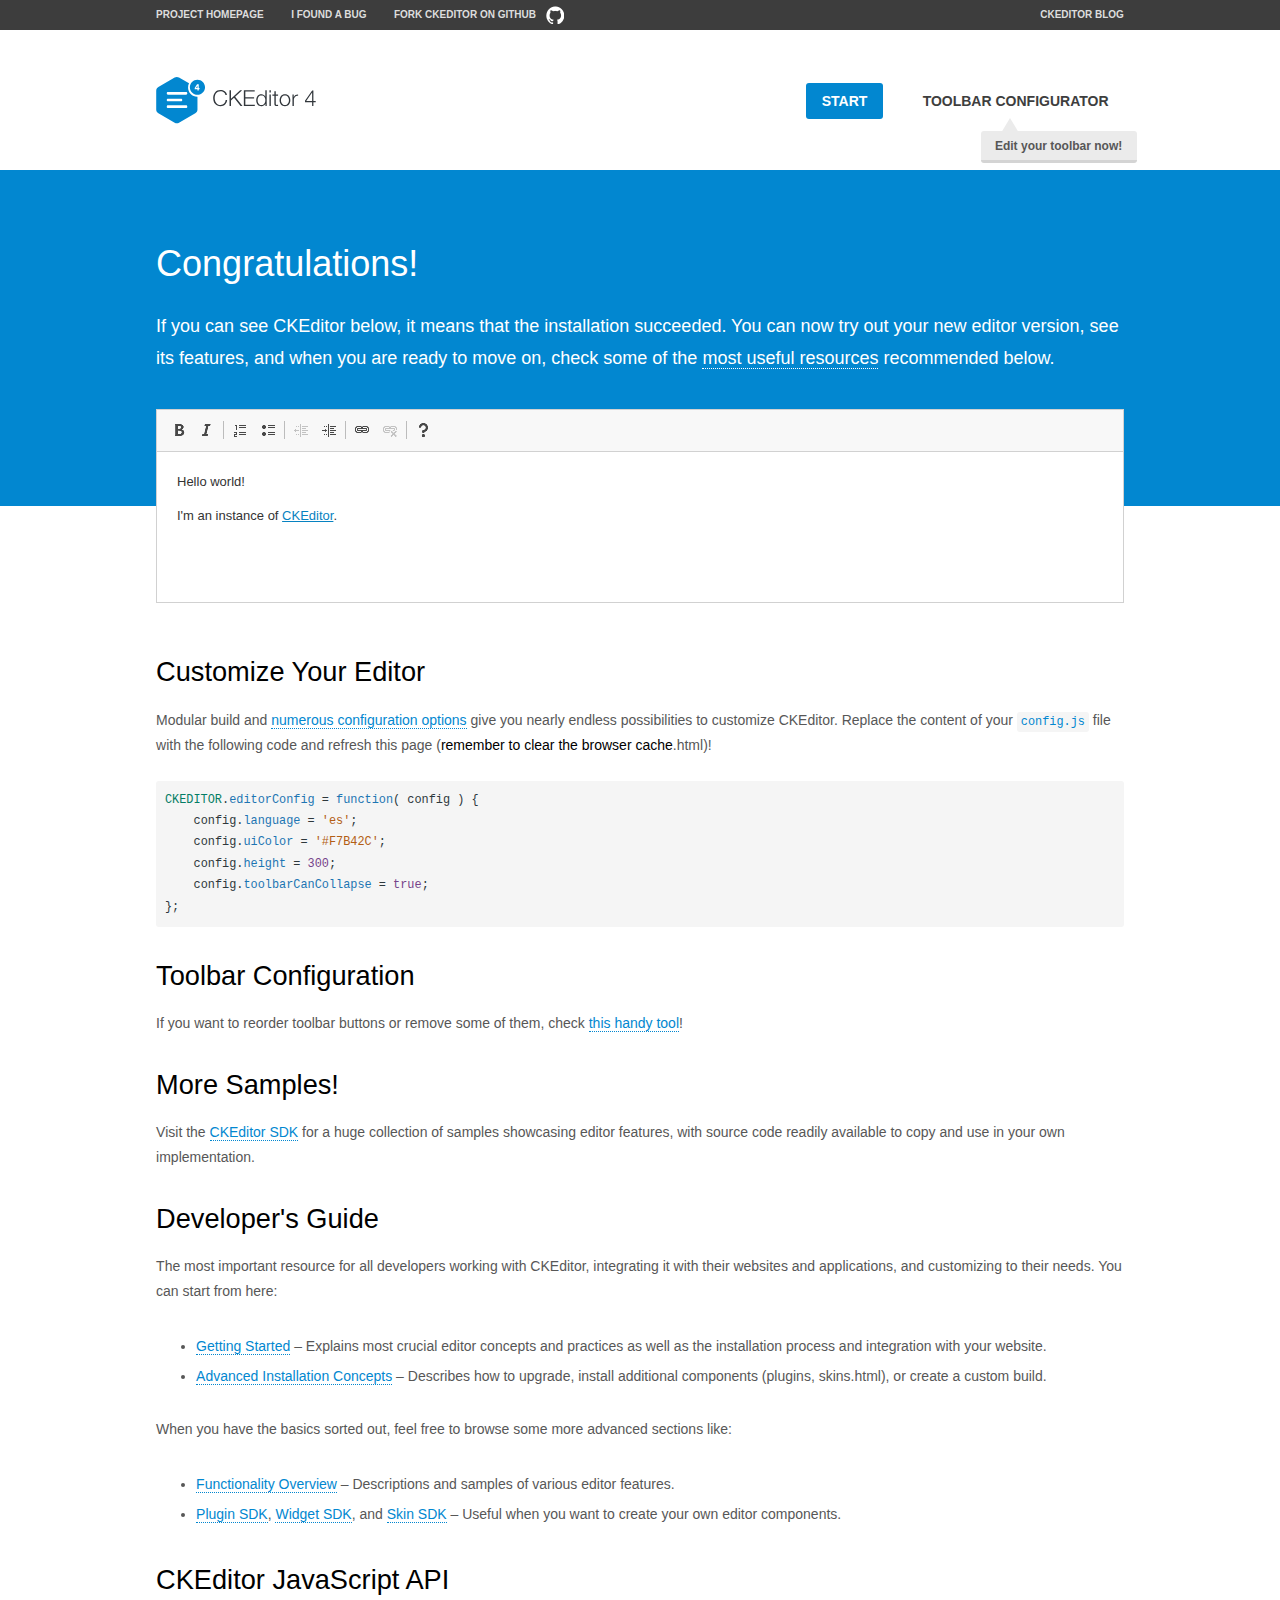
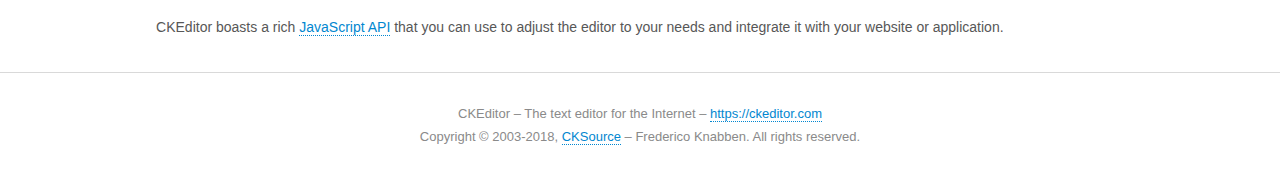
<file: projectTL/templates/admin/ckeditor/samples/index.html>
<!DOCTYPE html>
<!--
Copyright (c) 2003-2018, CKSource - Frederico Knabben. All rights reserved.
For licensing, see LICENSE.md or https://ckeditor.com/legal/ckeditor-oss-license
-->
<html>
<head>
	<meta charset="utf-8">
	<title>CKEditor Sample</title>
	<script src="../ckeditor.js"></script>
	<script src="js/sample.js"></script>
	<link rel="stylesheet" href="css/samples.css">
	<link rel="stylesheet" href="toolbarconfigurator/lib/codemirror/neo.css">
</head>
<body id="main">

<nav class="navigation-a">
	<div class="grid-container">
		<ul class="navigation-a-left grid-width-70">
			<li><a href="https://ckeditor.com/ckeditor-4/">Project Homepage</a></li>
			<li><a href="https://github.com/ckeditor/ckeditor-dev/issues">I found a bug</a></li>
			<li><a href="http://github.com/ckeditor/ckeditor-dev" class="icon-pos-right icon-navigation-a-github">Fork CKEditor on GitHub</a></li>
		</ul>
		<ul class="navigation-a-right grid-width-30">
			<li><a href="https://ckeditor.com/blog/">CKEditor Blog</a></li>
		</ul>
	</div>
</nav>

<header class="header-a">
	<div class="grid-container">
		<h1 class="header-a-logo grid-width-30">
			<a href="index.html"><img src="img/logo.svg" onerror="this.src='img/logo.png'; this.onerror=null;" alt="CKEditor Sample"></a>
		</h1>

		<nav class="navigation-b grid-width-70">
			<ul>
				<li><a href="index.html" class="button-a button-a-background">Start</a></li>
				<li><a href="toolbarconfigurator/index.html" class="button-a">Toolbar configurator <span class="balloon-a balloon-a-nw">Edit your toolbar now!</span></a></li>
			</ul>
		</nav>
	</div>
</header>

<main>
	<div class="adjoined-top">
		<div class="grid-container">
			<div class="content grid-width-100">
				<h1>Congratulations!</h1>
				<p>
					If you can see CKEditor below, it means that the installation succeeded.
					You can now try out your new editor version, see its features, and when you are ready to move on, check some of the <a href="#sample-customize">most useful resources</a> recommended below.
				</p>
			</div>
		</div>
	</div>
	<div class="adjoined-bottom">
		<div class="grid-container">
			<div class="grid-width-100">
				<div id="editor">
					<h1>Hello world!</h1>
					<p>I'm an instance of <a href="https://ckeditor.com">CKEditor</a>.</p>
				</div>
			</div>
		</div>
	</div>

	<div class="grid-container">
		<div class="content grid-width-100">
			<section id="sample-customize">
				<h2>Customize Your Editor</h2>
				<p>Modular build and <a href="https://ckeditor.com/docs/ckeditor4/latest/guide/dev_configuration">numerous configuration options</a> give you nearly endless possibilities to customize CKEditor. Replace the content of your <code><a href="../config.js">config.js</a></code> file with the following code and refresh this page (<strong>remember to clear the browser cache</strong>.html)!</p>
		<pre class="cm-s-neo CodeMirror"><code><span style="padding-right: 0.1px;"><span class="cm-variable">CKEDITOR</span>.<span class="cm-property">editorConfig</span> <span class="cm-operator">=</span> <span class="cm-keyword">function</span>( <span class="cm-def">config</span> ) {</span>
<span style="padding-right: 0.1px;"><span class="cm-tab">	</span><span class="cm-variable-2">config</span>.<span class="cm-property">language</span> <span class="cm-operator">=</span> <span class="cm-string">'es'</span>;</span>
<span style="padding-right: 0.1px;"><span class="cm-tab">	</span><span class="cm-variable-2">config</span>.<span class="cm-property">uiColor</span> <span class="cm-operator">=</span> <span class="cm-string">'#F7B42C'</span>;</span>
<span style="padding-right: 0.1px;"><span class="cm-tab">	</span><span class="cm-variable-2">config</span>.<span class="cm-property">height</span> <span class="cm-operator">=</span> <span class="cm-number">300</span>;</span>
<span style="padding-right: 0.1px;"><span class="cm-tab">	</span><span class="cm-variable-2">config</span>.<span class="cm-property">toolbarCanCollapse</span> <span class="cm-operator">=</span> <span class="cm-atom">true</span>;</span>
<span style="padding-right: 0.1px;">};</span></code></pre>
			</section>

			<section>
				<h2>Toolbar Configuration</h2>
				<p>If you want to reorder toolbar buttons or remove some of them, check <a href="toolbarconfigurator/index.html">this handy tool</a>!</p>
			</section>

			<section>
				<h2>More Samples!</h2>
				<p>Visit the <a href="https://sdk.ckeditor.com">CKEditor SDK</a> for a huge collection of samples showcasing editor features, with source code readily available to copy and use in your own implementation.</p>
			</section>

			<section>
				<h2>Developer's Guide</h2>
				<p>The most important resource for all developers working with CKEditor, integrating it with their websites and applications, and customizing to their needs. You can start from here:</p>
				<ul>
					<li><a href="https://ckeditor.com/docs/ckeditor4/latest/guide/dev_installation.html">Getting Started</a> &ndash; Explains most crucial editor concepts and practices as well as the installation process and integration with your website.</li>
					<li><a href="https://ckeditor.com/docs/ckeditor4/latest/guide/dev_advanced_installation">Advanced Installation Concepts</a> &ndash; Describes how to upgrade, install additional components (plugins, skins.html), or create a custom build.</li>
				</ul>
					<p>When you have the basics sorted out, feel free to browse some more advanced sections like:</p>
				<ul>
					<li><a href="https://ckeditor.com/docs/ckeditor4/latest/guide/dev_features.html">Functionality Overview</a> &ndash; Descriptions and samples of various editor features.</li>
					<li><a href="https://ckeditor.com/docs/ckeditor4/latest/guide/plugin_sdk_intro.html">Plugin SDK</a>, <a href="https://ckeditor.com/docs/ckeditor4/latest/guide/widget_sdk_intro.html">Widget SDK</a>, and <a href="https://ckeditor.com/docs/ckeditor4/latest/guide/skin_sdk_intro.html">Skin SDK</a> &ndash; Useful when you want to create your own editor components.</li>
				</ul>
			</section>

			<section>
				<h2>CKEditor JavaScript API</h2>
				<p>CKEditor boasts a rich <a href="https://ckeditor.com/docs/ckeditor4/latest/api/index.html">JavaScript API</a> that you can use to adjust the editor to your needs and integrate it with your website or application.</p>
			</section>
		</div>
	</div>
</main>

<footer class="footer-a grid-container">
	<div class="grid-container">
		<p class="grid-width-100">
			CKEditor &ndash; The text editor for the Internet &ndash; <a class="samples" href="https://ckeditor.com/">https://ckeditor.com</a>
		</p>
		<p class="grid-width-100" id="copy">
			Copyright &copy; 2003-2018, <a class="samples" href="https://cksource.com/">CKSource</a> &ndash; Frederico Knabben. All rights reserved.
		</p>
	</div>
</footer>
<script>
	initSample();
</script>

</body>
</html>
</file>
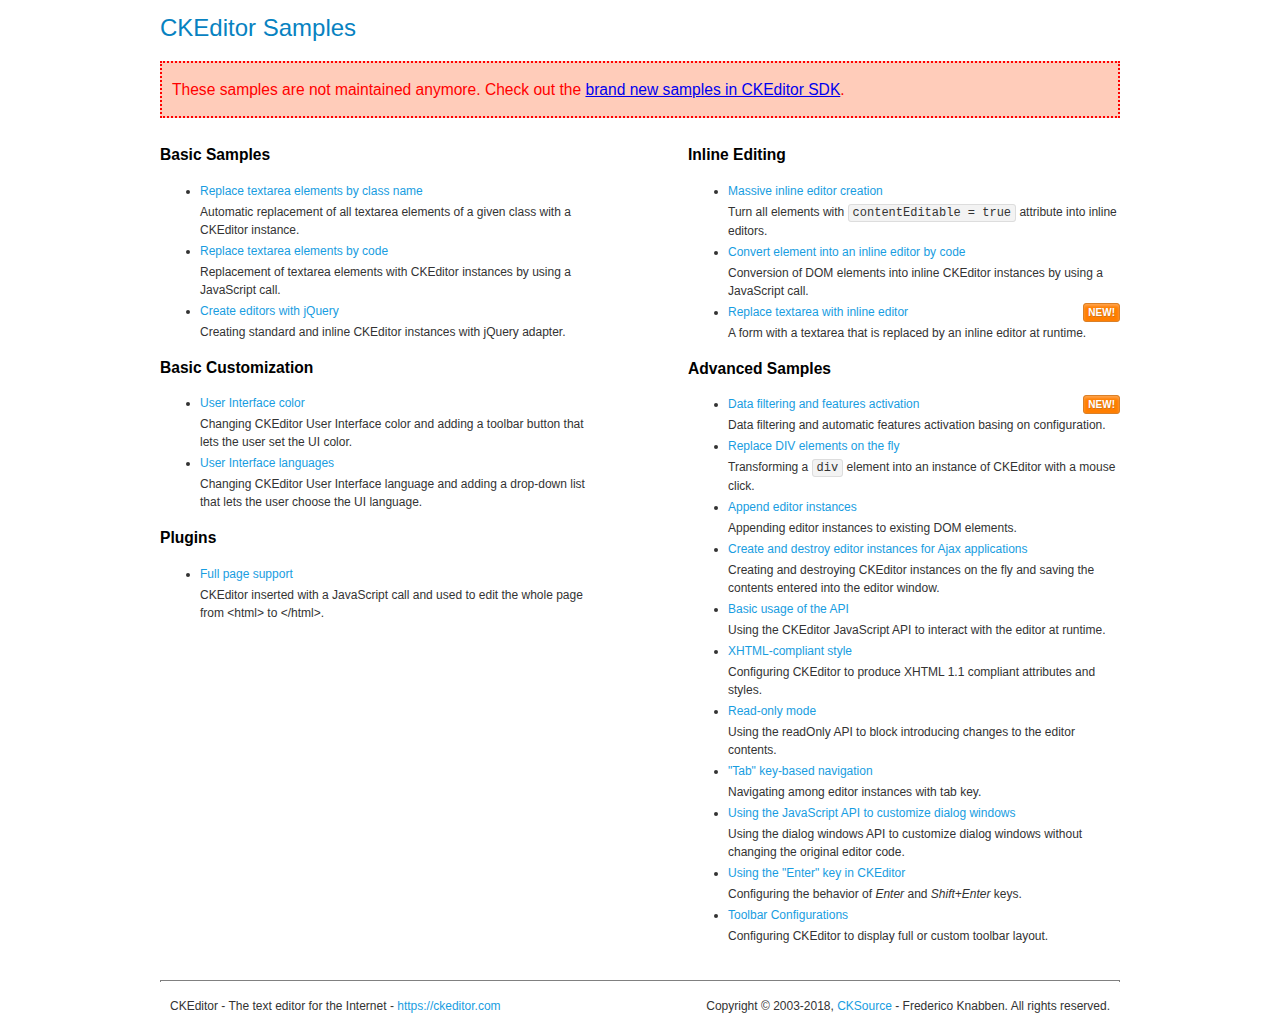
<file: projectTL/templates/admin/ckeditor/samples/old/index.html>
<!DOCTYPE html>
<!--
Copyright (c) 2003-2018, CKSource - Frederico Knabben. All rights reserved.
For licensing, see LICENSE.md or https://ckeditor.com/legal/ckeditor-oss-license
-->
<html>
<head>
	<meta charset="utf-8">
	<title>CKEditor Samples</title>
	<link rel="stylesheet" href="sample.css">
</head>
<body>
	<h1 class="samples">
		CKEditor Samples
	</h1>
	<div class="warning deprecated">
		These samples are not maintained anymore. Check out the <a href="https://sdk.ckeditor.com/">brand new samples in CKEditor SDK</a>.
	</div>
	<div class="twoColumns">
		<div class="twoColumnsLeft">
			<h2 class="samples">
				Basic Samples
			</h2>
			<dl class="samples">
				<dt><a class="samples" href="replacebyclass.html">Replace textarea elements by class name</a></dt>
				<dd>Automatic replacement of all textarea elements of a given class with a CKEditor instance.</dd>

				<dt><a class="samples" href="replacebycode.html">Replace textarea elements by code</a></dt>
				<dd>Replacement of textarea elements with CKEditor instances by using a JavaScript call.</dd>

				<dt><a class="samples" href="jquery.html">Create editors with jQuery</a></dt>
				<dd>Creating standard and inline CKEditor instances with jQuery adapter.</dd>
			</dl>

			<h2 class="samples">
				Basic Customization
			</h2>
			<dl class="samples">
				<dt><a class="samples" href="uicolor.html">User Interface color</a></dt>
				<dd>Changing CKEditor User Interface color and adding a toolbar button that lets the user set the UI color.</dd>

				<dt><a class="samples" href="uilanguages.html">User Interface languages</a></dt>
				<dd>Changing CKEditor User Interface language and adding a drop-down list that lets the user choose the UI language.</dd>
			</dl>


			<h2 class="samples">Plugins</h2>
<dl class="samples">
<dt><a class="samples" href="wysiwygarea/fullpage.html">Full page support</a></dt>
<dd>CKEditor inserted with a JavaScript call and used to edit the whole page from &lt;html&gt; to &lt;/html&gt;.</dd>
</dl>
		</div>
		<div class="twoColumnsRight">
			<h2 class="samples">
				Inline Editing
			</h2>
			<dl class="samples">
				<dt><a class="samples" href="inlineall.html">Massive inline editor creation</a></dt>
				<dd>Turn all elements with <code>contentEditable = true</code> attribute into inline editors.</dd>

				<dt><a class="samples" href="inlinebycode.html">Convert element into an inline editor by code</a></dt>
				<dd>Conversion of DOM elements into inline CKEditor instances by using a JavaScript call.</dd>

				<dt><a class="samples" href="inlinetextarea.html">Replace textarea with inline editor</a> <span class="new">New!</span></dt>
				<dd>A form with a textarea that is replaced by an inline editor at runtime.</dd>

				
			</dl>

			<h2 class="samples">
				Advanced Samples
			</h2>
			<dl class="samples">
				<dt><a class="samples" href="datafiltering.html">Data filtering and features activation</a> <span class="new">New!</span></dt>
				<dd>Data filtering and automatic features activation basing on configuration.</dd>

				<dt><a class="samples" href="divreplace.html">Replace DIV elements on the fly</a></dt>
				<dd>Transforming a <code>div</code> element into an instance of CKEditor with a mouse click.</dd>

				<dt><a class="samples" href="appendto.html">Append editor instances</a></dt>
				<dd>Appending editor instances to existing DOM elements.</dd>

				<dt><a class="samples" href="ajax.html">Create and destroy editor instances for Ajax applications</a></dt>
				<dd>Creating and destroying CKEditor instances on the fly and saving the contents entered into the editor window.</dd>

				<dt><a class="samples" href="api.html">Basic usage of the API</a></dt>
				<dd>Using the CKEditor JavaScript API to interact with the editor at runtime.</dd>

				<dt><a class="samples" href="xhtmlstyle.html">XHTML-compliant style</a></dt>
				<dd>Configuring CKEditor to produce XHTML 1.1 compliant attributes and styles.</dd>

				<dt><a class="samples" href="readonly.html">Read-only mode</a></dt>
				<dd>Using the readOnly API to block introducing changes to the editor contents.</dd>

				<dt><a class="samples" href="tabindex.html">"Tab" key-based navigation</a></dt>
				<dd>Navigating among editor instances with tab key.</dd>


				
<dt><a class="samples" href="dialog/dialog.html">Using the JavaScript API to customize dialog windows</a></dt>
<dd>Using the dialog windows API to customize dialog windows without changing the original editor code.</dd>

<dt><a class="samples" href="enterkey/enterkey.html">Using the &quot;Enter&quot; key in CKEditor</a></dt>
<dd>Configuring the behavior of <em>Enter</em> and <em>Shift+Enter</em> keys.</dd>

<dt><a class="samples" href="toolbar/toolbar.html">Toolbar Configurations</a></dt>
<dd>Configuring CKEditor to display full or custom toolbar layout.</dd>

			</dl>
		</div>
	</div>
	<div id="footer">
		<hr>
		<p>
			CKEditor - The text editor for the Internet - <a class="samples" href="https://ckeditor.com/">https://ckeditor.com</a>
		</p>
		<p id="copy">
			Copyright &copy; 2003-2018, <a class="samples" href="https://cksource.com/">CKSource</a> - Frederico Knabben. All rights reserved.
		</p>
	</div>
</body>
</html>
</file>
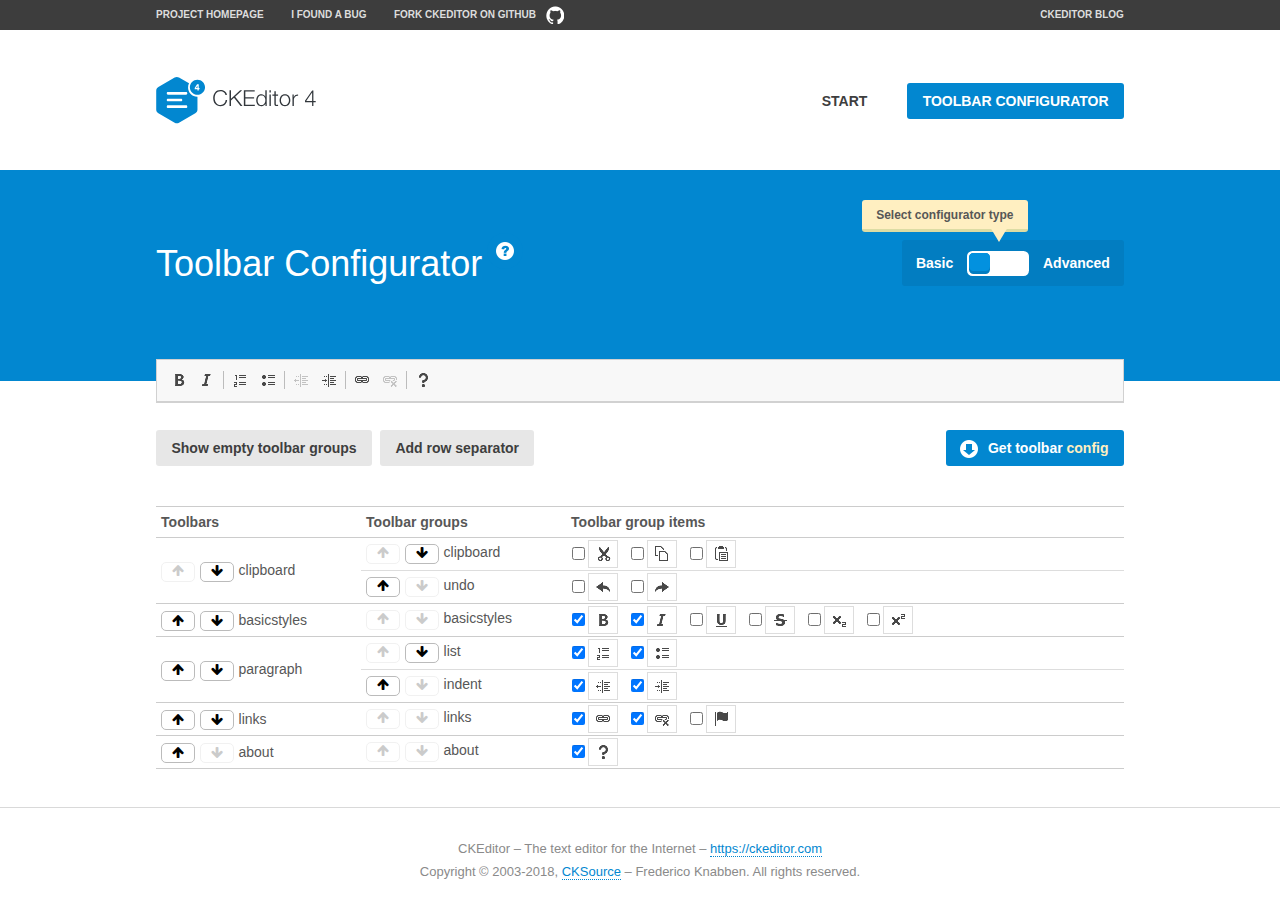
<file: projectTL/templates/admin/ckeditor/samples/toolbarconfigurator/index.html>
<!DOCTYPE html>
<!--
Copyright (c) 2003-2018, CKSource - Frederico Knabben. All rights reserved.
For licensing, see LICENSE.md or https://ckeditor.com/legal/ckeditor-oss-license
-->
<!--[if IE 8]><html class="ie8"><![endif]-->
<!--[if gt IE 8]><html><![endif]-->
<!--[if !IE]><!--><html><!--<![endif]-->
<head>
	<meta charset="utf-8">
	<title>Toolbar Configurator</title>
	<script src="../../ckeditor.js"></script>
	<script>
		if ( CKEDITOR.env.ie && CKEDITOR.env.version < 9 )
			CKEDITOR.tools.enableHtml5Elements( document );
	</script>
	<link rel="stylesheet" href="lib/codemirror/codemirror.css">
	<link rel="stylesheet" href="lib/codemirror/show-hint.css">
	<link rel="stylesheet" href="lib/codemirror/neo.css">
	<link rel="stylesheet" href="css/fontello.css">
	<link rel="stylesheet" href="../css/samples.css">
</head>
<body id="toolbar">

<nav class="navigation-a">
	<div class="grid-container">
		<ul class="navigation-a-left grid-width-70">
			<li><a href="https://ckeditor.com/ckeditor-4/">Project Homepage</a></li>
			<li><a href="https://github.com/ckeditor/ckeditor-dev/issues">I found a bug</a></li>
			<li><a href="http://github.com/ckeditor/ckeditor-dev" class="icon-pos-right icon-navigation-a-github">Fork CKEditor on GitHub</a></li>
		</ul>
		<ul class="navigation-a-right grid-width-30">
			<li><a href="https://ckeditor.com/blog/">CKEditor Blog</a></li>
		</ul>
	</div>
</nav>

<header class="header-a">
	<div class="grid-container">
		<h1 class="header-a-logo grid-width-30">
			<a href="../index.html"><img src="../img/logo.svg" onerror="this.src='../img/logo.png'; this.onerror=null;" alt="CKEditor Logo"></a>
		</h1>
		<nav class="navigation-b grid-width-70">
			<ul>
				<li><a href="../index.html"  class="button-a">Start</a></li>
				<li><a href="index.html"  class="button-a button-a-background">Toolbar configurator</a></li>
			</ul>
		</nav>
	</div>
</header>

<main>
	<div class="adjoined-top">
		<div class="grid-container">
			<div class="content grid-width-100">
				<div class="grid-container-nested">
					<h1 class="grid-width-60">
						Toolbar Configurator
						<a href="#help-content" type="button" title="Configurator help" id="help" class="button-a button-a-background button-a-no-text icon-pos-left icon-question-mark">Help</a>
					</h1>

					<div class="grid-width-40 grid-switch-magic">
						<div class="switch">
							<span class="balloon-a balloon-a-se">Select configurator type</span>
							<input type="radio" name="radio" data-num="1" id="radio-basic" />
							<input type="radio" name="radio" data-num="2" id="radio-advanced" />
							<label data-for="1" for="radio-basic">Basic</label>
							<span class="switch-inner">
								<span class="handler"></span>
							</span>
							<label data-for="2" for="radio-advanced">Advanced</label>
						</div>
					</div>
				</div>
			</div>
		</div>
	</div>
	<div class="adjoined-bottom">
		<div class="grid-container">
			<div class="grid-width-100">
				<div class="editors-container">
					<div id="editor-basic"></div>
					<div id="editor-advanced"></div>
				</div>
			</div>
		</div>
	</div>

	<div class="grid-container configurator">
		<div class="content grid-width-100">
			<div class="configurator">
				<div>
					<div id="toolbarModifierWrapper"></div>
				</div>
			</div>
		</div>
	</div>

	<div id="help-content">
		<div class="grid-container">
			<div class="grid-width-100">
				<h2>What Am I Doing Here?</h2>

				<div class="grid-container grid-container-nested">
					<div class="basic">
						<div class="grid-width-50">
							<p>Arrange <a href="https://ckeditor.com/docs/ckeditor4/latest/api/CKEDITOR_config.html#cfg-toolbarGroups">toolbar groups</a>, toggle <a href="https://ckeditor.com/docs/ckeditor4/latest/api/CKEDITOR_config.html#cfg-removeButtons">button visibility</a> according to your needs and get your toolbar configuration.</p>
							<p>You can replace the content of the <a href="../../config.js"><code>config.js</code></a> file with the generated configuration. If you already set some configuration options you will need to merge both configurations.</p>
						</div>
						<div class="grid-width-50">
							<p>Read more about different ways of <a href="https://ckeditor.com/docs/ckeditor4/latest/guide/dev_configuration.html">setting configuration</a> and do not forget about <strong>clearing browser cache</strong>.</p>
							<p>Arranging toolbar groups is the recommended way of configuring the toolbar, but if you need more freedom you can use the <a href="#advanced">advanced configurator</a>.</p>
						</div>
					</div>
					<div class="advanced" style="display: none;">
						<div class="grid-width-50">
							<p>With this code editor you can edit your <a href="https://ckeditor.com/docs/ckeditor4/latest/api/CKEDITOR_config.html#cfg-toolbar">toolbar configuration</a> live.</p>
							<p>You can replace the content of the <a href="../../config.js"><code>config.js</code></a> file with the generated configuration. If you already set some configuration options you will need to merge both configurations.</p>
						</div>
						<div class="grid-width-50">
							<p>Read more about different ways of <a href="https://ckeditor.com/docs/ckeditor4/latest/guide/dev_configuration.html">setting configuration</a> and do not forget about <strong>clearing browser cache</strong>.</p>
						</div>
					</div>
				</div>

				<p class="grid-container grid-container-nested">
					<button type="button" class="help-content-close grid-width-100 button-a button-a-background">Got it. Let's play!</button>
				</p>
			</div>
		</div>
	</div>
</main>

<footer class="footer-a grid-container">
	<p class="grid-width-100">
		CKEditor &ndash; The text editor for the Internet &ndash; <a class="samples" href="https://ckeditor.com/">https://ckeditor.com</a>
	</p>
	<p class="grid-width-100" id="copy">
		Copyright &copy; 2003-2018, <a class="samples" href="https://cksource.com/">CKSource</a> &ndash; Frederico Knabben. All rights reserved.
	</p>
</footer>

<script src="lib/codemirror/codemirror.js"></script>
<script src="lib/codemirror/javascript.js"></script>
<script src="lib/codemirror/show-hint.js"></script>

<script src="js/fulltoolbareditor.js"></script>
<script src="js/abstracttoolbarmodifier.js"></script>
<script src="js/toolbarmodifier.js"></script>
<script src="js/toolbartextmodifier.js"></script>
<script src="../js/sf.js"></script>

<script>
	( function() {
		'use strict';

		var mode = ( window.location.hash.substr( 1 ) === 'advanced' ) ? 'advanced' : 'basic',
			configuratorSection = CKEDITOR.document.findOne( 'main > .grid-container.configurator' ),
			basicInstruction = CKEDITOR.document.findOne( '#help-content .basic' ),
			advancedInstruction = CKEDITOR.document.findOne( '#help-content .advanced' ),

			// Configurator mode switcher.
			modeSwitchBasic = CKEDITOR.document.getById( 'radio-basic' ),
			modeSwitchAdvanced = CKEDITOR.document.getById( 'radio-advanced' );

		// Initial setup
		function updateSwitcher() {
			if ( mode === 'advanced' ) {
				modeSwitchAdvanced.$.checked = true;
			} else {
				modeSwitchBasic.$.checked = true;
			}
		}

		updateSwitcher();

		CKEDITOR.document.getWindow().on( 'hashchange', function( e ) {
			var hash = window.location.hash.substr( 1 );
			if ( !( hash === 'advanced' || hash === 'basic' ) ) {
				return;
			}
			mode = hash;
			onToolbarsDone( mode );
		} );

		CKEDITOR.document.getWindow().on( 'resize', function() {
			updateToolbar( ( mode === 'basic' ? toolbarModifier : toolbarTextModifier )[ 'editorInstance' ] );
		} );

		function onRefresh( modifier ) {
			modifier = modifier || this;

			if ( mode === 'basic' && modifier instanceof ToolbarConfigurator.ToolbarTextModifier ) {
				return;
			}

			// CodeMirror container becomes visible, so we need to refresh and to avoid rendering problems.
			if ( mode === 'advanced' && modifier instanceof ToolbarConfigurator.ToolbarTextModifier ) {
				modifier.codeContainer.refresh();
			}

			updateToolbar( modifier.editorInstance );
		}

		function updateToolbar( editor ) {
			var editorContainer = editor.container;

			// Not always editor is loaded.
			if ( !editorContainer ) {
				return;
			}

			var displayStyle = editorContainer.getStyle( 'display' );

			editorContainer.setStyle( 'display', 'block' );

			var newHeight = editorContainer.getSize( 'height' );

			var newMarginTop = parseInt( editorContainer.getComputedStyle( 'margin-top' ), 10 );
			newMarginTop = ( isNaN( newMarginTop ) ? 0 : Number( newMarginTop ) );

			var newMarginBottom = parseInt( editorContainer.getComputedStyle( 'margin-bottom' ), 10 );
			newMarginBottom = ( isNaN( newMarginBottom ) ? 0 : Number( newMarginBottom ) );

			var result = newHeight + newMarginTop + newMarginBottom;

			editorContainer.setStyle( 'display', displayStyle );

			editor.container.getAscendant( 'div' ).setStyle( 'height', result + 'px' );
		}

		var toolbarModifier = new ToolbarConfigurator.ToolbarModifier( 'editor-basic' );

		var done = 0;
		toolbarModifier.init( onToolbarInit );
		toolbarModifier.onRefresh = onRefresh;

		CKEDITOR.document.getById( 'toolbarModifierWrapper' ).append( toolbarModifier.mainContainer );

		var toolbarTextModifier = new ToolbarConfigurator.ToolbarTextModifier( 'editor-advanced' );
		toolbarTextModifier.init( onToolbarInit );
		toolbarTextModifier.onRefresh = onRefresh;

		function onToolbarInit() {
			if ( ++done === 2 ) {
				onToolbarsDone();

				positionSticky.watch( CKEDITOR.document.findOne( '.toolbar' ), function() {
					return mode === 'advanced';
				} );
			}
		}

		function onToolbarsDone() {
			if ( mode === 'basic' ) {
				toggleModeBasic( false );
			} else {
				toggleModeAdvanced( false );
			}

			updateSwitcher();

			setTimeout( function() {
				CKEDITOR.document.findOne( '.editors-container' ).addClass( 'active' );
				CKEDITOR.document.findOne( '#toolbarModifierWrapper' ).addClass( 'active' );
			}, 200 );
		}

		CKEDITOR.document.getById( 'toolbarModifierWrapper' ).append( toolbarTextModifier.mainContainer );

		function toogleModeSwitch( onElement, offElement, onModifier, offModifier ) {
			onElement.addClass( 'fancy-button-active' );
			offElement.removeClass( 'fancy-button-active' );

			onModifier.showUI();
			offModifier.hideUI();
		}

		function toggleModeBasic( callOnRefresh ) {
			callOnRefresh = ( callOnRefresh !== false );
			mode = 'basic';
			window.location.hash = '#basic';
			toogleModeSwitch( modeSwitchBasic, modeSwitchAdvanced, toolbarModifier, toolbarTextModifier );

			configuratorSection.removeClass( 'freed-width' );
			basicInstruction.show();
			advancedInstruction.hide();

			callOnRefresh && onRefresh( toolbarModifier );
		}

		function toggleModeAdvanced( callOnRefresh ) {
			callOnRefresh = ( callOnRefresh !== false );
			mode = 'advanced';
			window.location.hash = '#advanced';
			toogleModeSwitch( modeSwitchAdvanced, modeSwitchBasic, toolbarTextModifier, toolbarModifier );

			configuratorSection.addClass( 'freed-width' );
			advancedInstruction.show();
			basicInstruction.hide();

			callOnRefresh && onRefresh( toolbarTextModifier );
		}

		modeSwitchBasic.on( 'click', toggleModeBasic );
		modeSwitchAdvanced.on( 'click', toggleModeAdvanced );

		//
		// Position:sticky for the toolbar.
		//

		// Will make elements behave like they were styled with position:sticky.
		var positionSticky = {
			// Store object: {
			// 		element: CKEDITOR.dom.element, // Element which will float.
			// 		placeholder: CKEDITOR.dom.element, // Placeholder which is place to prevent page bounce.
			// 		isFixed: boolean // Whether element float now.
			// }
			watched: [],

			active: [],

			staticContainer: null,

			init: function() {
				var element = CKEDITOR.dom.element.createFromHtml(
					'<div class="staticContainer">' +
						'<div class="grid-container" >' +
							'<div class="grid-width-100">' +
								'<div class="inner"></div>' +
							'</div>' +
						'</div>' +
					'</div>' );

				this.staticContainer = element.findOne( '.inner' );

				CKEDITOR.document.getBody().append( element );
			},

			watch: function( element, preventFunc ) {
				this.watched.push( {
					element: element,
					placeholder: new CKEDITOR.dom.element( 'div' ),
					isFixed: false,
					preventFunc: preventFunc
				} );
			},

			checkAll: function() {
				for ( var i = 0; i < this.watched.length; i++ ) {
					this.check( this.watched[ i ] );
				}
			},

			check: function( element ) {
				var isFixed = element.isFixed;
				var shouldBeFixed = this.shouldBeFixed( element );

				// Nothing to be done.
				if ( isFixed === shouldBeFixed ) {
					return;
				}

				var placeholder = element.placeholder;

				if ( isFixed ) {
					// Unfixing.

					element.element.insertBefore( placeholder );
					placeholder.remove();

					element.element.removeStyle( 'margin' );

					this.active.splice( CKEDITOR.tools.indexOf( this.active, element ), 1 );

				} else {
					// Fixing.
					placeholder.setStyle( 'width', element.element.getSize( 'width' ) + 'px' );
					placeholder.setStyle( 'height', element.element.getSize( 'height' ) + 'px' );
					placeholder.setStyle( 'margin-bottom', element.element.getComputedStyle( 'margin-bottom' ) );
					placeholder.setStyle( 'display', element.element.getComputedStyle( 'display' ) );
					placeholder.insertAfter( element.element );

					this.staticContainer.append( element.element );

					this.active.push( element );
				}

				element.isFixed = !element.isFixed;
			},

			shouldBeFixed: function( element ) {
				if ( element.preventFunc && element.preventFunc() ) {
					return false;
				}

				// If element is already fixed we are checking it's placeholder.
				var related = ( element.isFixed ? element.placeholder : element.element ),
					clientRect = related.$.getBoundingClientRect(),
					staticHeight = this.staticContainer.getSize('height' ),
					elemHeight = element.element.getSize( 'height' );

				if ( element.isFixed ) {
					return ( clientRect.top + elemHeight < staticHeight );
				} else {
					return ( clientRect.top < staticHeight );
				}
			}
		};

		positionSticky.init();

		CKEDITOR.document.getWindow().on( 'scroll',
			new CKEDITOR.tools.eventsBuffer( 100, positionSticky.checkAll, positionSticky ).input
		);

		// Make the toolbar sticky.
		positionSticky.watch( CKEDITOR.document.findOne( '.editors-container' ) );

		// Help button and help-content.
		( function() {
			var helpButton = CKEDITOR.document.getById( 'help' ),
				helpContent = CKEDITOR.document.getById( 'help-content' );

			// Don't show help button on IE8 because it's unsupported by Pico Modal.
			if ( CKEDITOR.env.ie && CKEDITOR.env.version == 8 ) {
				helpButton.hide();
			} else {
				// Display help modal when the button is clicked.
				helpButton.on( 'click', function( evt ) {
					SF.modal( {
						// Clone modal content from DOM.
						content: helpContent.getHtml(),

						afterCreate: function( modal ) {
							// Enable modal content button to close the modal.
							new CKEDITOR.dom.element( modal.modalElem() ).findOne( '.help-content-close' ).once( 'click', modal.close );
						}
					} ).show();
				} );
			}
		} )();
	} )();
</script>
</body>
</html>
</file>
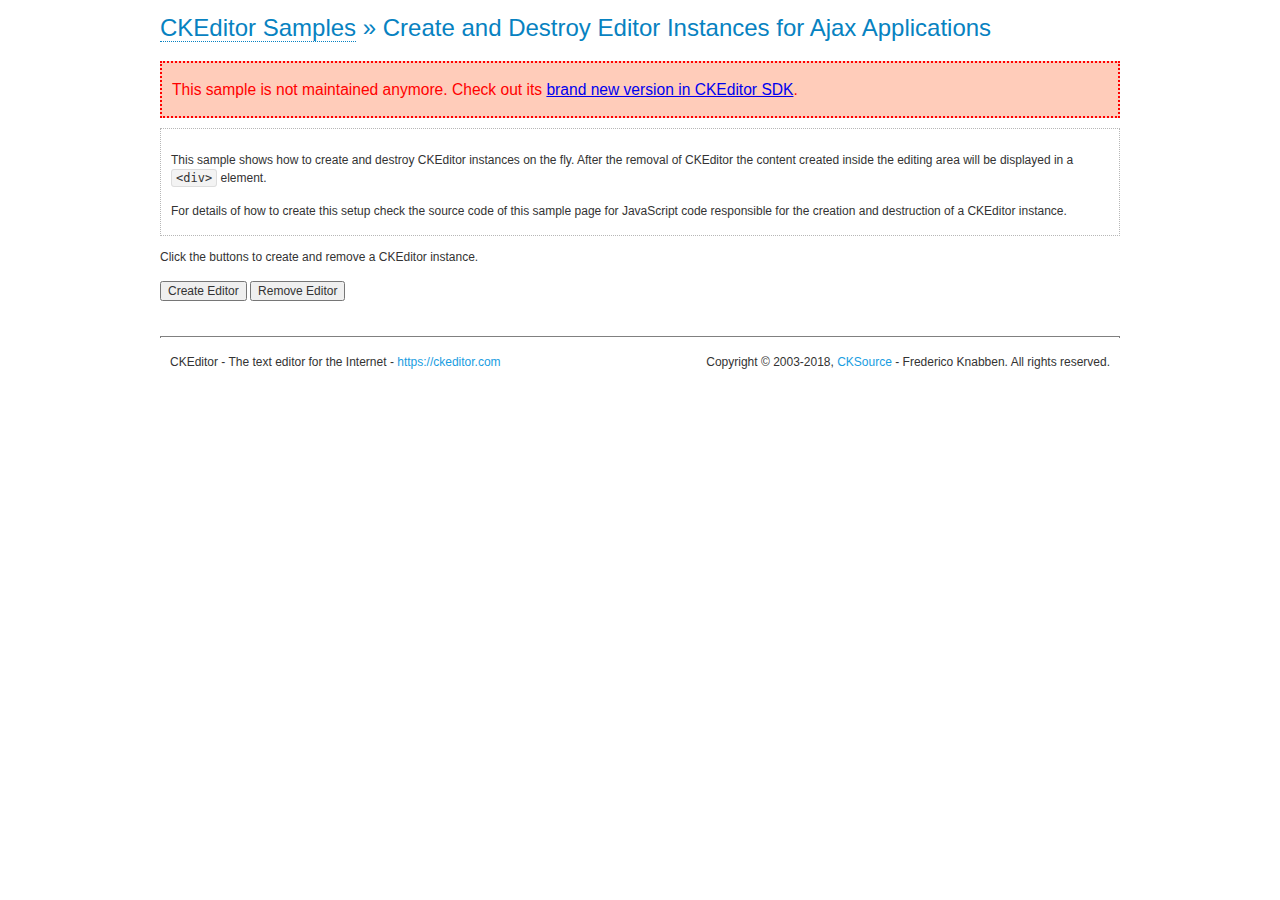
<file: projectTL/templates/admin/ckeditor/samples/old/ajax.html>
<!DOCTYPE html>
<!--
Copyright (c) 2003-2018, CKSource - Frederico Knabben. All rights reserved.
For licensing, see LICENSE.md or https://ckeditor.com/legal/ckeditor-oss-license
-->
<html>
<head>
	<meta charset="utf-8">
	<title>Ajax &mdash; CKEditor Sample</title>
	<script src="../../ckeditor.js"></script>
	<link rel="stylesheet" href="sample.css">
	<script>

		var editor, html = '';

		function createEditor() {
			if ( editor )
				return;

			// Create a new editor inside the <div id="editor">, setting its value to html
			var config = {};
			editor = CKEDITOR.appendTo( 'editor', config, html );
		}

		function removeEditor() {
			if ( !editor )
				return;

			// Retrieve the editor contents. In an Ajax application, this data would be
			// sent to the server or used in any other way.
			document.getElementById( 'editorcontents' ).innerHTML = html = editor.getData();
			document.getElementById( 'contents' ).style.display = '';

			// Destroy the editor.
			editor.destroy();
			editor = null;
		}

	</script>
</head>
<body>
	<h1 class="samples">
		<a href="index.html">CKEditor Samples</a> &raquo; Create and Destroy Editor Instances for Ajax Applications
	</h1>
	<div class="warning deprecated">
		This sample is not maintained anymore. Check out its <a href="https://sdk.ckeditor.com/samples/saveajax.html">brand new version in CKEditor SDK</a>.
	</div>
	<div class="description">
		<p>
			This sample shows how to create and destroy CKEditor instances on the fly. After the removal of CKEditor the content created inside the editing
			area will be displayed in a <code>&lt;div&gt;</code> element.
		</p>
		<p>
			For details of how to create this setup check the source code of this sample page
			for JavaScript code responsible for the creation and destruction of a CKEditor instance.
		</p>
	</div>
	<p>Click the buttons to create and remove a CKEditor instance.</p>
	<p>
		<input onclick="createEditor();" type="button" value="Create Editor">
		<input onclick="removeEditor();" type="button" value="Remove Editor">
	</p>
	<!-- This div will hold the editor. -->
	<div id="editor">
	</div>
	<div id="contents" style="display: none">
		<p>
			Edited Contents:
		</p>
		<!-- This div will be used to display the editor contents. -->
		<div id="editorcontents">
		</div>
	</div>
	<div id="footer">
		<hr>
		<p>
			CKEditor - The text editor for the Internet - <a class="samples" href="https://ckeditor.com/">https://ckeditor.com</a>
		</p>
		<p id="copy">
			Copyright &copy; 2003-2018, <a class="samples" href="https://cksource.com/">CKSource</a> - Frederico
			Knabben. All rights reserved.
		</p>
	</div>
</body>
</html>
</file>
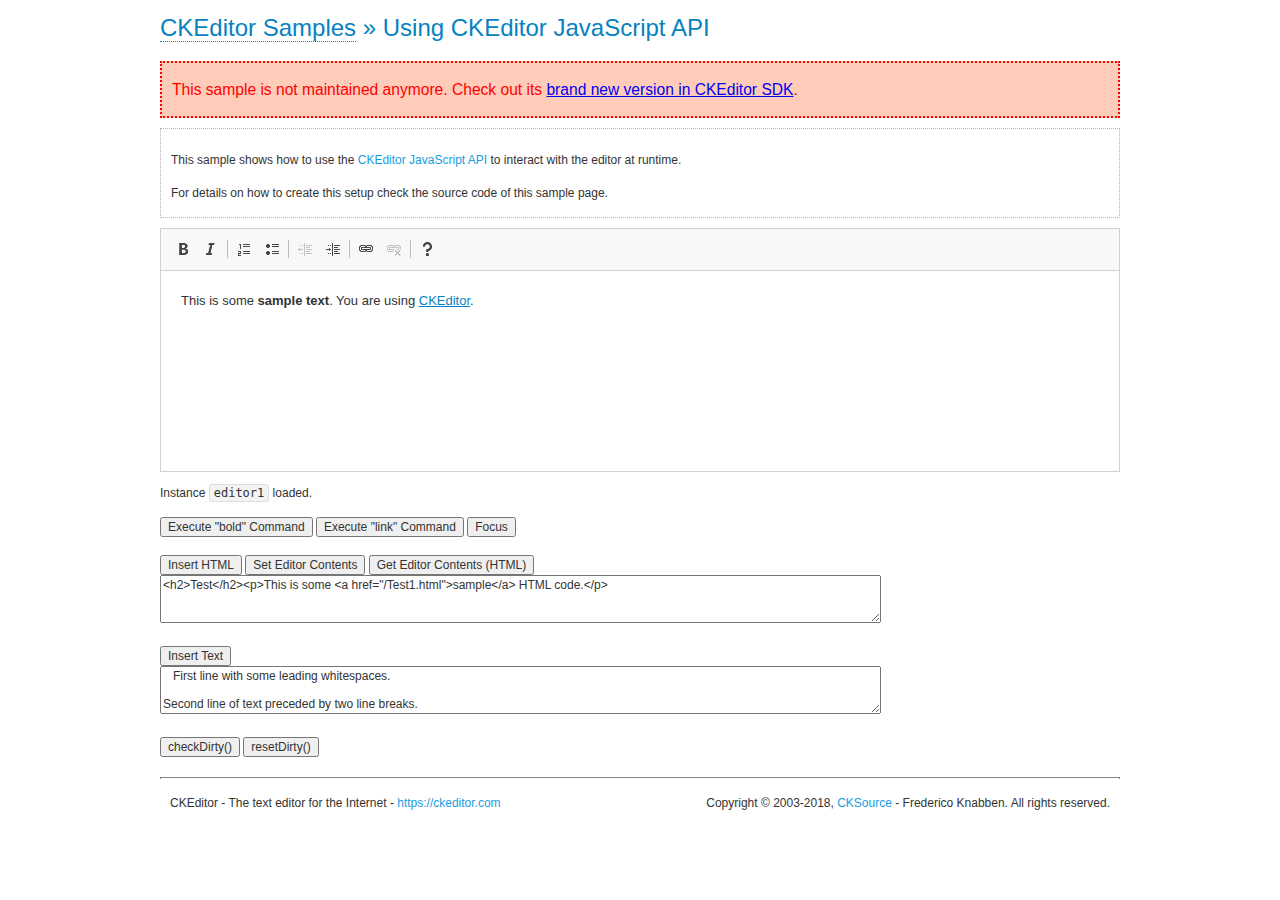
<file: projectTL/templates/admin/ckeditor/samples/old/api.html>
<!DOCTYPE html>
<!--
Copyright (c) 2003-2018, CKSource - Frederico Knabben. All rights reserved.
For licensing, see LICENSE.md or https://ckeditor.com/legal/ckeditor-oss-license
-->
<html>
<head>
	<meta charset="utf-8">
	<title>API Usage &mdash; CKEditor Sample</title>
	<script src="../../ckeditor.js"></script>
	<link href="sample.css" rel="stylesheet">
	<script>

// The instanceReady event is fired, when an instance of CKEditor has finished
// its initialization.
CKEDITOR.on( 'instanceReady', function( ev ) {
	// Show the editor name and description in the browser status bar.
	document.getElementById( 'eMessage' ).innerHTML = 'Instance <code>' + ev.editor.name + '<\/code> loaded.';

	// Show this sample buttons.
	document.getElementById( 'eButtons' ).style.display = 'block';
});

function InsertHTML() {
	// Get the editor instance that we want to interact with.
	var editor = CKEDITOR.instances.editor1;
	var value = document.getElementById( 'htmlArea' ).value;

	// Check the active editing mode.
	if ( editor.mode == 'wysiwyg' )
	{
		// Insert HTML code.
		// https://ckeditor.com/docs/ckeditor4/latest/api/CKEDITOR_editor.html#method-insertHtml
		editor.insertHtml( value );
	}
	else
		alert( 'You must be in WYSIWYG mode!' );
}

function InsertText() {
	// Get the editor instance that we want to interact with.
	var editor = CKEDITOR.instances.editor1;
	var value = document.getElementById( 'txtArea' ).value;

	// Check the active editing mode.
	if ( editor.mode == 'wysiwyg' )
	{
		// Insert as plain text.
		// https://ckeditor.com/docs/ckeditor4/latest/api/CKEDITOR_editor.html#method-insertText
		editor.insertText( value );
	}
	else
		alert( 'You must be in WYSIWYG mode!' );
}

function SetContents() {
	// Get the editor instance that we want to interact with.
	var editor = CKEDITOR.instances.editor1;
	var value = document.getElementById( 'htmlArea' ).value;

	// Set editor contents (replace current contents).
	// https://ckeditor.com/docs/ckeditor4/latest/api/CKEDITOR_editor.html#method-setData
	editor.setData( value );
}

function GetContents() {
	// Get the editor instance that you want to interact with.
	var editor = CKEDITOR.instances.editor1;

	// Get editor contents
	// https://ckeditor.com/docs/ckeditor4/latest/api/CKEDITOR_editor.html#method-getData
	alert( editor.getData() );
}

function ExecuteCommand( commandName ) {
	// Get the editor instance that we want to interact with.
	var editor = CKEDITOR.instances.editor1;

	// Check the active editing mode.
	if ( editor.mode == 'wysiwyg' )
	{
		// Execute the command.
		// https://ckeditor.com/docs/ckeditor4/latest/api/CKEDITOR_editor.html#method-execCommand
		editor.execCommand( commandName );
	}
	else
		alert( 'You must be in WYSIWYG mode!' );
}

function CheckDirty() {
	// Get the editor instance that we want to interact with.
	var editor = CKEDITOR.instances.editor1;
	// Checks whether the current editor contents present changes when compared
	// to the contents loaded into the editor at startup
	// https://ckeditor.com/docs/ckeditor4/latest/api/CKEDITOR_editor.html#method-checkDirty
	alert( editor.checkDirty() );
}

function ResetDirty() {
	// Get the editor instance that we want to interact with.
	var editor = CKEDITOR.instances.editor1;
	// Resets the "dirty state" of the editor (see CheckDirty())
	// https://ckeditor.com/docs/ckeditor4/latest/api/CKEDITOR_editor.html#method-resetDirty
	editor.resetDirty();
	alert( 'The "IsDirty" status has been reset' );
}

function Focus() {
	CKEDITOR.instances.editor1.focus();
}

function onFocus() {
	document.getElementById( 'eMessage' ).innerHTML = '<b>' + this.name + ' is focused </b>';
}

function onBlur() {
	document.getElementById( 'eMessage' ).innerHTML = this.name + ' lost focus';
}

	</script>

</head>
<body>
	<h1 class="samples">
		<a href="index.html">CKEditor Samples</a> &raquo; Using CKEditor JavaScript API
	</h1>
	<div class="warning deprecated">
		This sample is not maintained anymore. Check out its <a href="https://sdk.ckeditor.com/samples/api.html">brand new version in CKEditor SDK</a>.
	</div>
	<div class="description">
	<p>
		This sample shows how to use the
		<a class="samples" href="https://ckeditor.com/docs/ckeditor4/latest/api/CKEDITOR_editor.html">CKEditor JavaScript API</a>
		to interact with the editor at runtime.
	</p>
	<p>
		For details on how to create this setup check the source code of this sample page.
	</p>
	</div>

	<!-- This <div> holds alert messages to be display in the sample page. -->
	<div id="alerts">
		<noscript>
			<p>
				<strong>CKEditor requires JavaScript to run</strong>. In a browser with no JavaScript
				support, like yours, you should still see the contents (HTML data) and you should
				be able to edit it normally, without a rich editor interface.
			</p>
		</noscript>
	</div>
	<form action="../../../samples/sample_posteddata.php" method="post">
		<textarea cols="100" id="editor1" name="editor1" rows="10">&lt;p&gt;This is some &lt;strong&gt;sample text&lt;/strong&gt;. You are using &lt;a href="https://ckeditor.com/"&gt;CKEditor&lt;/a&gt;.&lt;/p&gt;</textarea>

		<script>
			// Replace the <textarea id="editor1"> with an CKEditor instance.
			CKEDITOR.replace( 'editor1', {
				on: {
					focus: onFocus,
					blur: onBlur,

					// Check for availability of corresponding plugins.
					pluginsLoaded: function( evt ) {
						var doc = CKEDITOR.document, ed = evt.editor;
						if ( !ed.getCommand( 'bold' ) )
							doc.getById( 'exec-bold' ).hide();
						if ( !ed.getCommand( 'link' ) )
							doc.getById( 'exec-link' ).hide();
					}
				}
			});
		</script>

		<p id="eMessage">
		</p>

		<div id="eButtons" style="display: none">
			<input id="exec-bold" onclick="ExecuteCommand('bold');" type="button" value="Execute &quot;bold&quot; Command">
			<input id="exec-link" onclick="ExecuteCommand('link');" type="button" value="Execute &quot;link&quot; Command">
			<input onclick="Focus();" type="button" value="Focus">
			<br><br>
			<input onclick="InsertHTML();" type="button" value="Insert HTML">
			<input onclick="SetContents();" type="button" value="Set Editor Contents">
			<input onclick="GetContents();" type="button" value="Get Editor Contents (HTML)">
			<br>
			<textarea cols="100" id="htmlArea" rows="3">&lt;h2&gt;Test&lt;/h2&gt;&lt;p&gt;This is some &lt;a href="/Test1.html"&gt;sample&lt;/a&gt; HTML code.&lt;/p&gt;</textarea>
			<br>
			<br>
			<input onclick="InsertText();" type="button" value="Insert Text">
			<br>
			<textarea cols="100" id="txtArea" rows="3">   First line with some leading whitespaces.

Second line of text preceded by two line breaks.</textarea>
			<br>
			<br>
			<input onclick="CheckDirty();" type="button" value="checkDirty()">
			<input onclick="ResetDirty();" type="button" value="resetDirty()">
		</div>
	</form>
	<div id="footer">
		<hr>
		<p>
			CKEditor - The text editor for the Internet - <a class="samples" href="https://ckeditor.com/">https://ckeditor.com</a>
		</p>
		<p id="copy">
			Copyright &copy; 2003-2018, <a class="samples" href="https://cksource.com/">CKSource</a> - Frederico
			Knabben. All rights reserved.
		</p>
	</div>
</body>
</html>
</file>
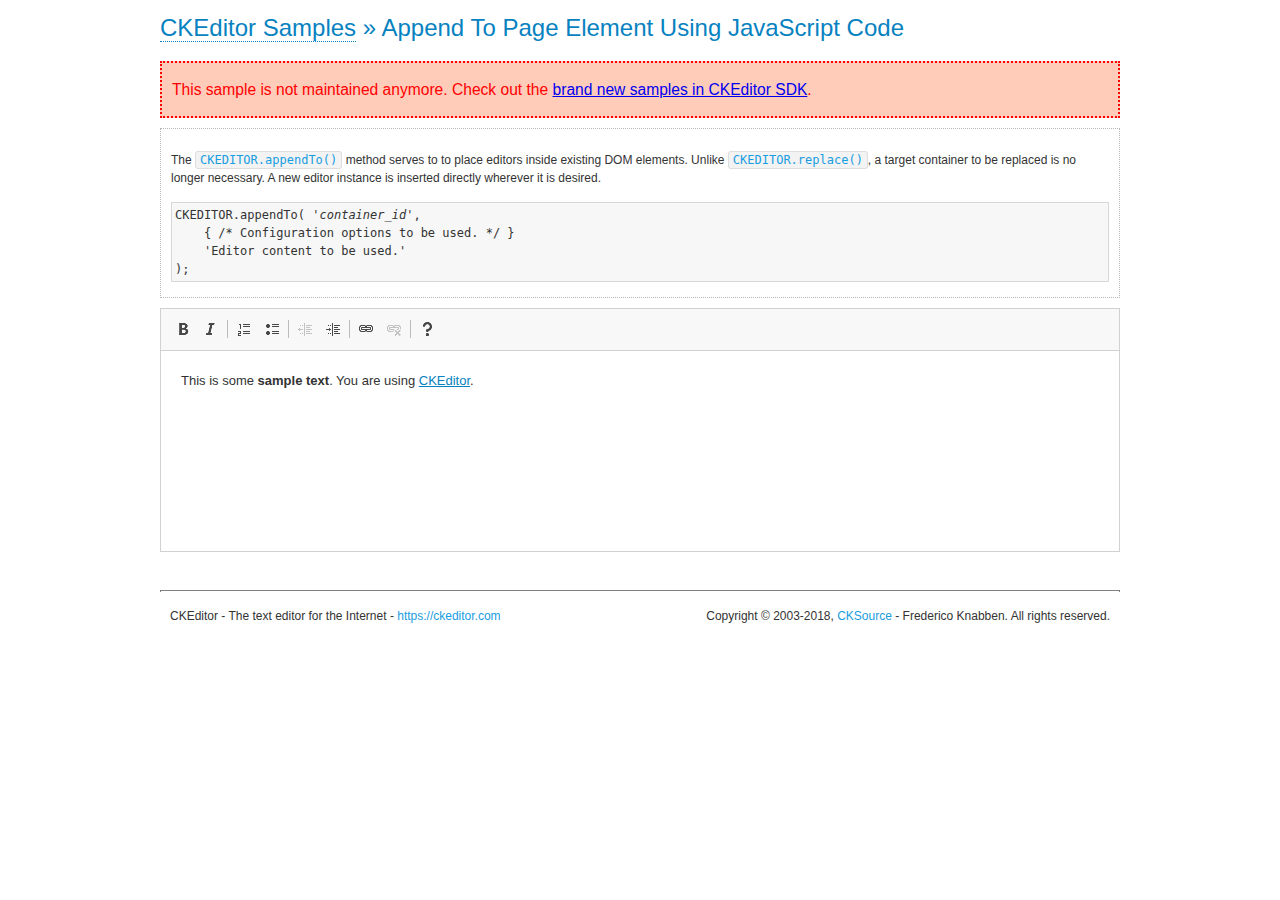
<file: projectTL/templates/admin/ckeditor/samples/old/appendto.html>
<!DOCTYPE html>
<!--
Copyright (c) 2003-2018, CKSource - Frederico Knabben. All rights reserved.
For licensing, see LICENSE.md or https://ckeditor.com/legal/ckeditor-oss-license
-->
<html>
<head>
	<meta charset="utf-8">
	<title>Append To Page Element Using JavaScript Code &mdash; CKEditor Sample</title>
	<script src="../../ckeditor.js"></script>
	<link rel="stylesheet" href="sample.css">
</head>
<body>
	<h1 class="samples">
		<a href="index.html">CKEditor Samples</a> &raquo; Append To Page Element Using JavaScript Code
	</h1>
	<div class="warning deprecated">
		This sample is not maintained anymore. Check out the <a href="https://sdk.ckeditor.com/">brand new samples in CKEditor SDK</a>.
	</div>
	<div id="section1">
		<div class="description">
			<p>
				The <code><a class="samples" href="https://ckeditor.com/docs/ckeditor4/latest/api/CKEDITOR.html#method-appendTo">CKEDITOR.appendTo()</a></code> method serves to to place editors inside existing DOM elements. Unlike <code><a class="samples" href="https://ckeditor.com/docs/ckeditor4/latest/api/CKEDITOR.html#method-replace">CKEDITOR.replace()</a></code>,
				a target container to be replaced is no longer necessary. A new editor
				instance is inserted directly wherever it is desired.
			</p>
<pre class="samples">CKEDITOR.appendTo( '<em>container_id</em>',
	{ /* Configuration options to be used. */ }
	'Editor content to be used.'
);</pre>
		</div>
		<script>

			// This call can be placed at any point after the
			// DOM element to append CKEditor to or inside the <head><script>
			// in a window.onload event handler.

			// Append a CKEditor instance using the default configuration and the
			// provided content to the <div> element of ID "section1".
			CKEDITOR.appendTo( 'section1',
				null,
				'<p>This is some <strong>sample text</strong>. You are using <a href="https://ckeditor.com/">CKEditor</a>.</p>'
			);

		</script>
	</div>
	<br>
	<div id="footer">
		<hr>
		<p>
			CKEditor - The text editor for the Internet - <a class="samples" href="https://ckeditor.com/">https://ckeditor.com</a>
		</p>
		<p id="copy">
			Copyright &copy; 2003-2018, <a class="samples" href="https://cksource.com/">CKSource</a> - Frederico
			Knabben. All rights reserved.
		</p>
	</div>
</body>
</html>
</file>
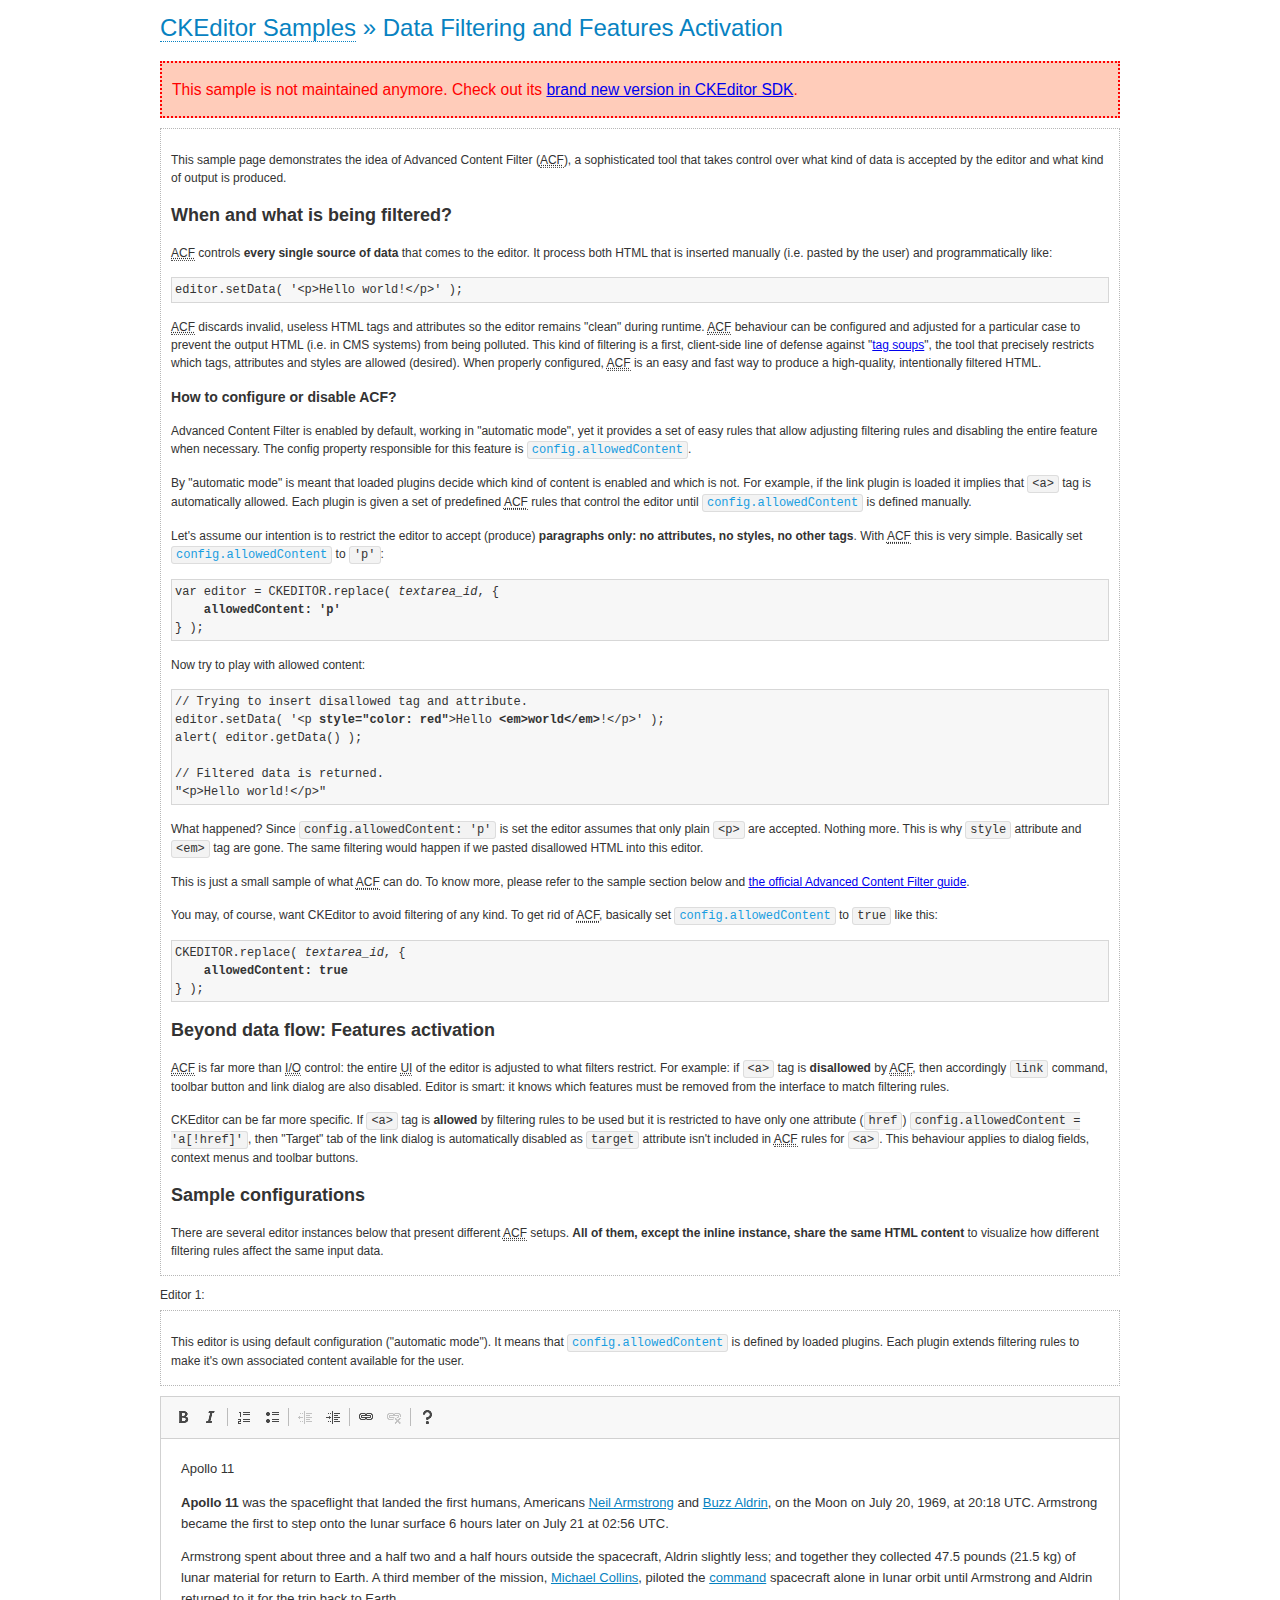
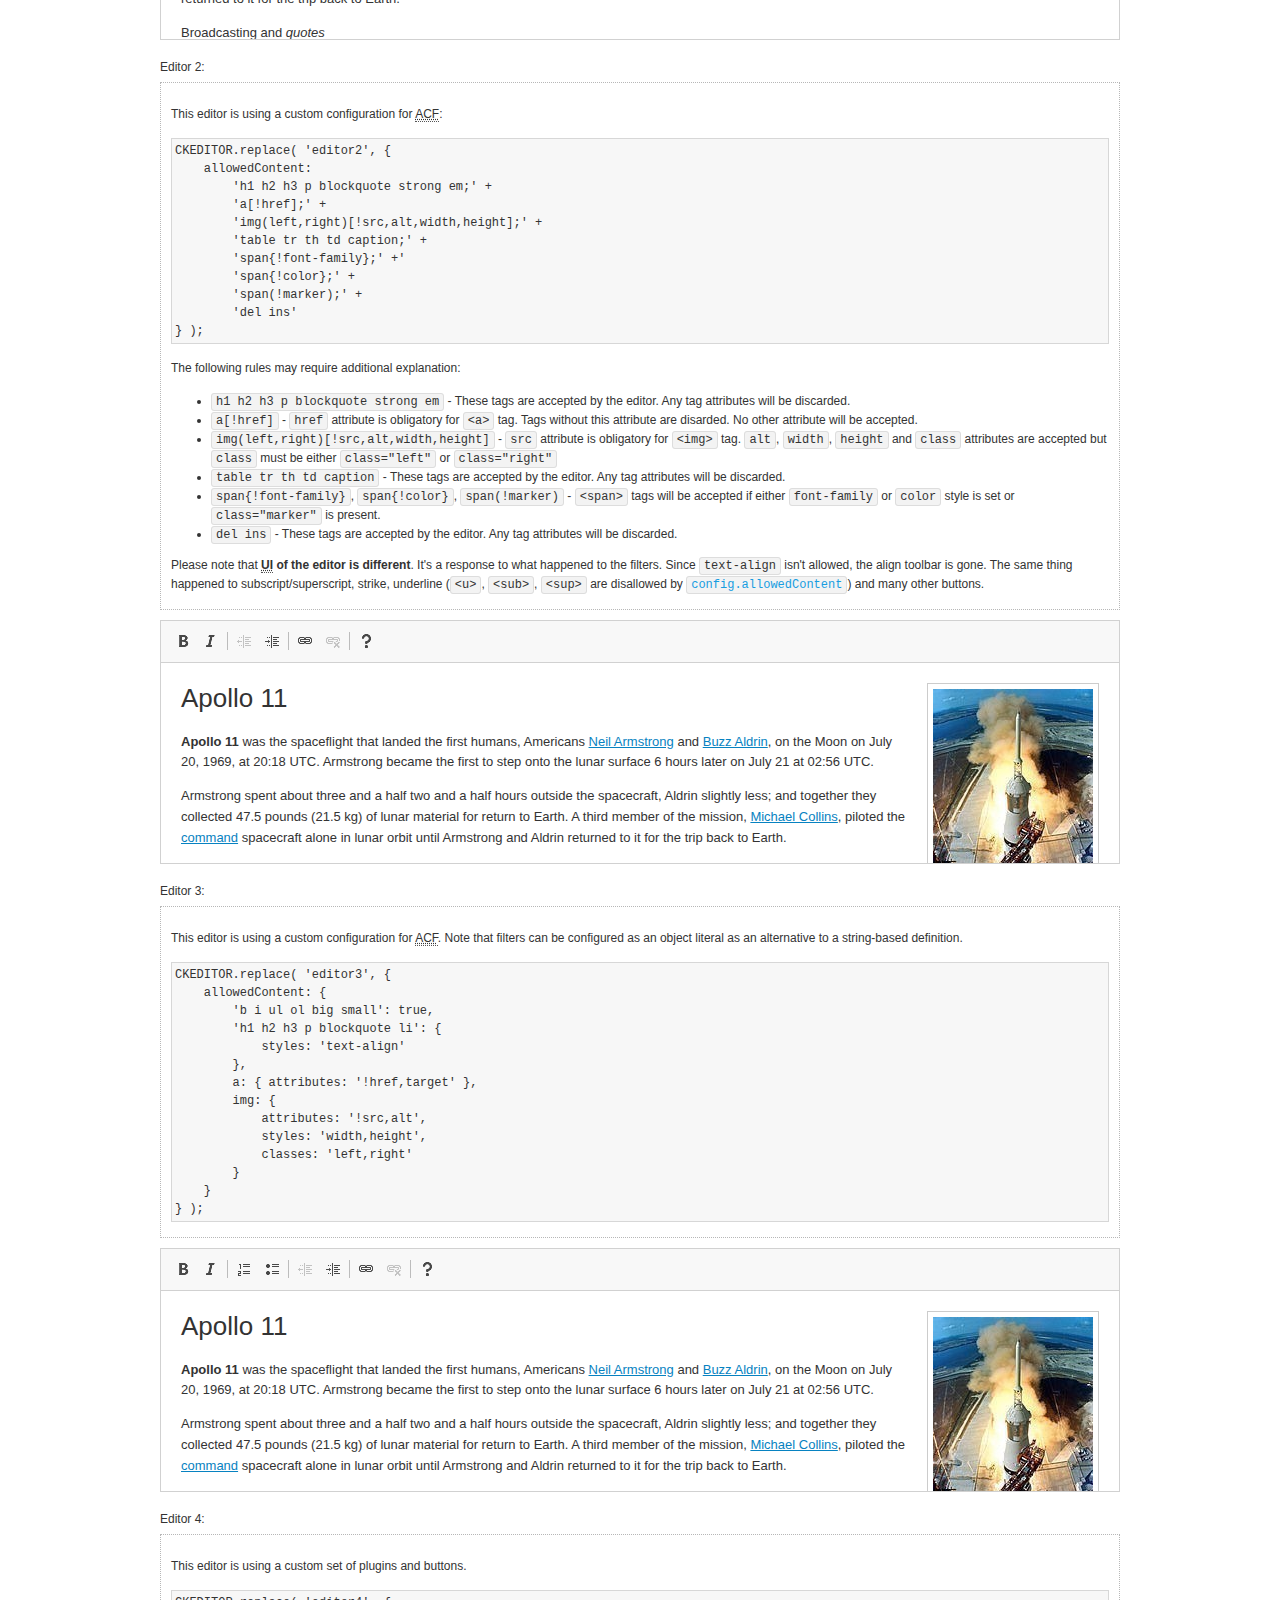
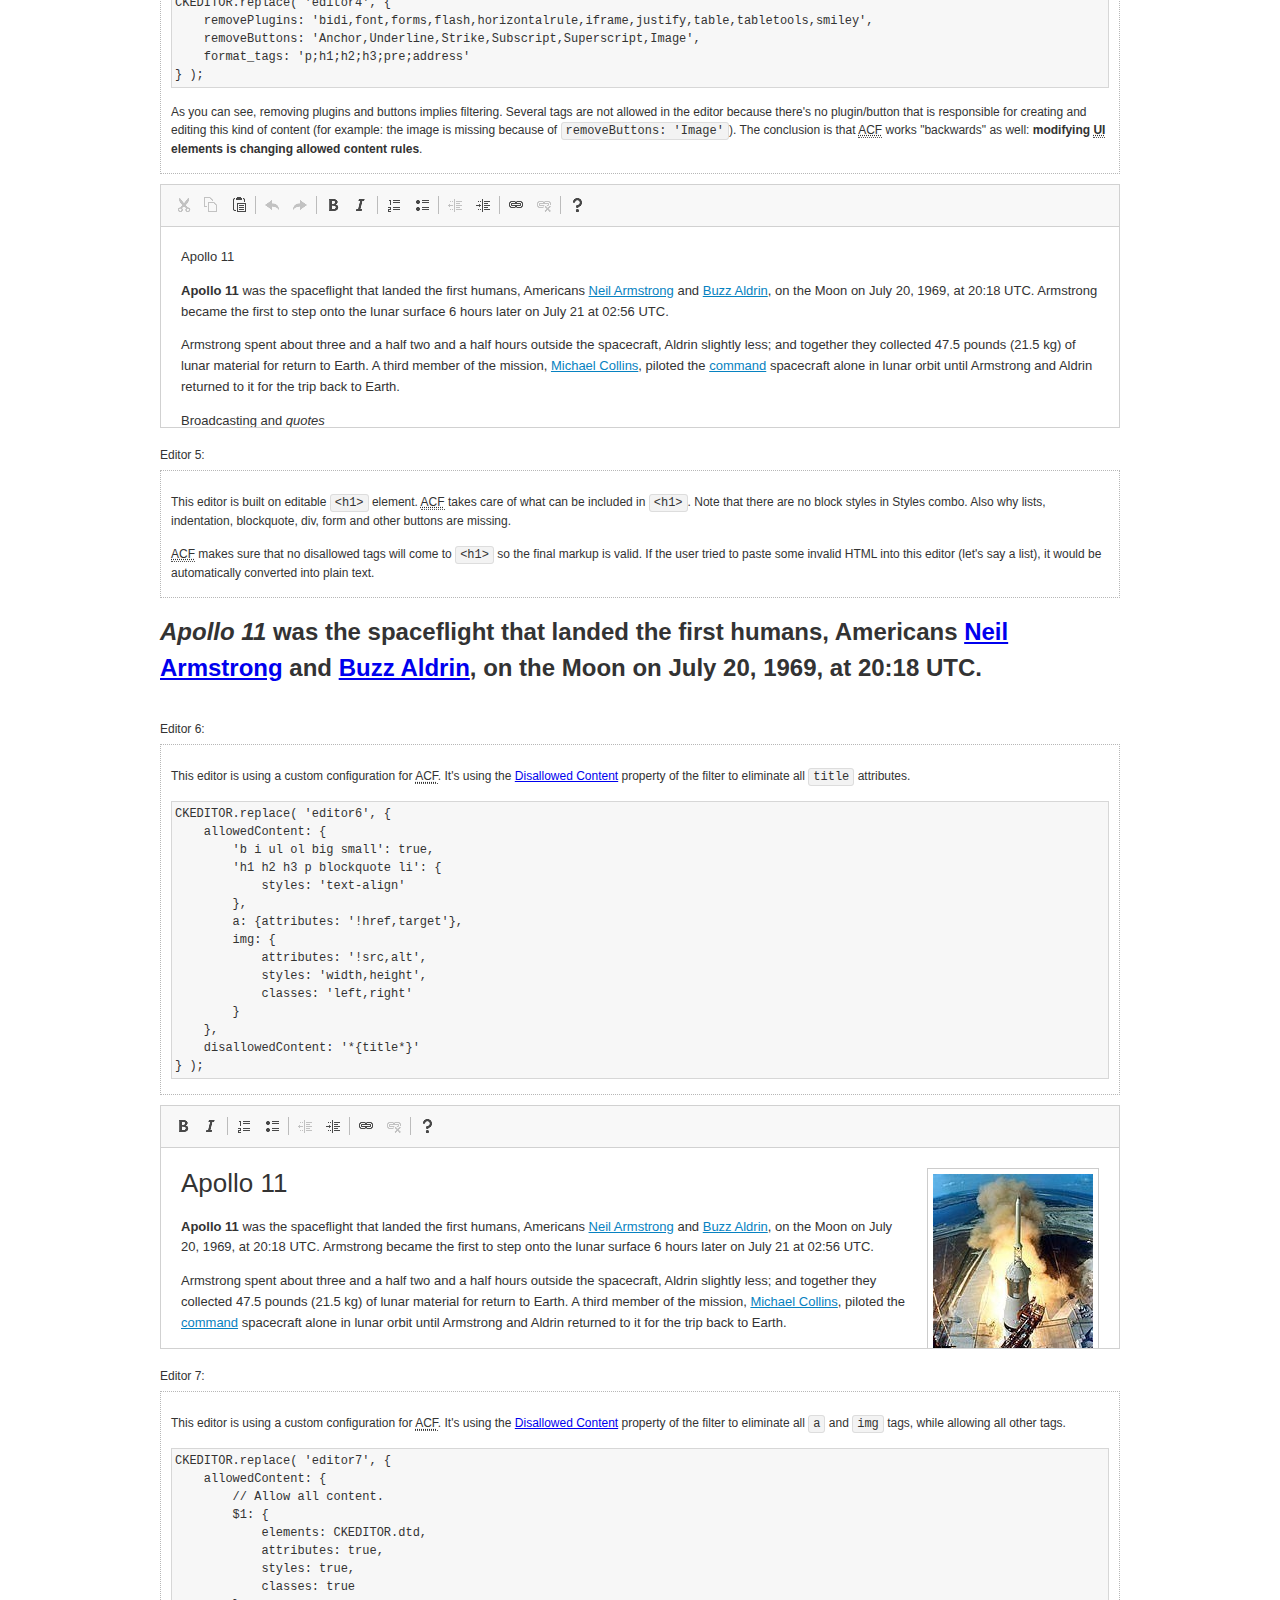
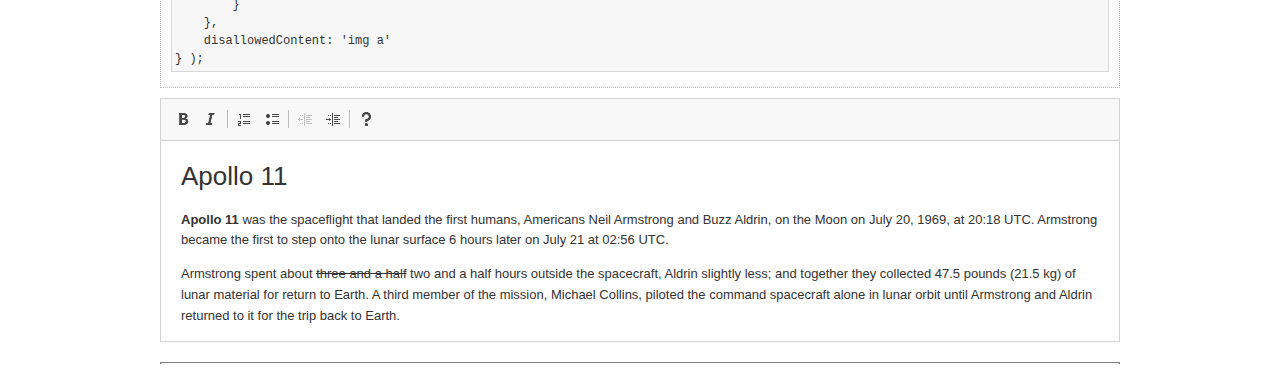
<file: projectTL/templates/admin/ckeditor/samples/old/datafiltering.html>
<!DOCTYPE html>
<!--
Copyright (c) 2003-2018, CKSource - Frederico Knabben. All rights reserved.
For licensing, see LICENSE.md or https://ckeditor.com/legal/ckeditor-oss-license
-->
<html>
<head>
	<meta charset="utf-8">
	<title>Data Filtering &mdash; CKEditor Sample</title>
	<script src="../../ckeditor.js"></script>
	<link rel="stylesheet" href="sample.css">
	<script>
		// Remove advanced tabs for all editors.
		CKEDITOR.config.removeDialogTabs = 'image:advanced;link:advanced;flash:advanced;creatediv:advanced;editdiv:advanced';
	</script>
</head>
<body>
	<h1 class="samples">
		<a href="index.html">CKEditor Samples</a> &raquo; Data Filtering and Features Activation
	</h1>
	<div class="warning deprecated">
		This sample is not maintained anymore. Check out its <a href="https://sdk.ckeditor.com/samples/acf.html">brand new version in CKEditor SDK</a>.
	</div>
	<div class="description">
		<p>
			This sample page demonstrates the idea of Advanced Content Filter
			(<abbr title="Advanced Content Filter">ACF</abbr>), a sophisticated
			tool that takes control over what kind of data is accepted by the editor and what
			kind of output is produced.
		</p>
		<h2>When and what is being filtered?</h2>
		<p>
			<abbr title="Advanced Content Filter">ACF</abbr> controls
			<strong>every single source of data</strong> that comes to the editor.
			It process both HTML that is inserted manually (i.e. pasted by the user)
			and programmatically like:
		</p>
<pre class="samples">
editor.setData( '&lt;p&gt;Hello world!&lt;/p&gt;' );
</pre>
		<p>
			<abbr title="Advanced Content Filter">ACF</abbr> discards invalid,
			useless HTML tags and attributes so the editor remains "clean" during
			runtime. <abbr title="Advanced Content Filter">ACF</abbr> behaviour
			can be configured and adjusted for a particular case to prevent the
			output HTML (i.e. in CMS systems) from being polluted.

			This kind of filtering is a first, client-side line of defense
			against "<a href="http://en.wikipedia.org/wiki/Tag_soup">tag soups</a>",
			the tool that precisely restricts which tags, attributes and styles
			are allowed (desired). When properly configured, <abbr title="Advanced Content Filter">ACF</abbr>
			is an easy and fast way to produce a high-quality, intentionally filtered HTML.
		</p>

		<h3>How to configure or disable ACF?</h3>
		<p>
			Advanced Content Filter is enabled by default, working in "automatic mode", yet
			it provides a set of easy rules that allow adjusting filtering rules
			and disabling the entire feature when necessary. The config property
			responsible for this feature is <code><a class="samples"
			href="https://ckeditor.com/docs/ckeditor4/latest/api/CKEDITOR_config.html#cfg-allowedContent">config.allowedContent</a></code>.
		</p>
		<p>
			By "automatic mode" is meant that loaded plugins decide which kind
			of content is enabled and which is not. For example, if the link
			plugin is loaded it implies that <code>&lt;a&gt;</code> tag is
			automatically allowed. Each plugin is given a set
			of predefined <abbr title="Advanced Content Filter">ACF</abbr> rules
			that control the editor until <code><a class="samples"
			href="https://ckeditor.com/docs/ckeditor4/latest/api/CKEDITOR_config.html#cfg-allowedContent">
			config.allowedContent</a></code>
			is defined manually.
		</p>
		<p>
			Let's assume our intention is to restrict the editor to accept (produce) <strong>paragraphs
			only: no attributes, no styles, no other tags</strong>.
			With <abbr title="Advanced Content Filter">ACF</abbr>
			this is very simple. Basically set <code><a class="samples"
			href="https://ckeditor.com/docs/ckeditor4/latest/api/CKEDITOR_config.html#cfg-allowedContent">
			config.allowedContent</a></code> to <code>'p'</code>:
		</p>
<pre class="samples">
var editor = CKEDITOR.replace( <em>textarea_id</em>, {
	<strong>allowedContent: 'p'</strong>
} );
</pre>
		<p>
			Now try to play with allowed content:
		</p>
<pre class="samples">
// Trying to insert disallowed tag and attribute.
editor.setData( '&lt;p <strong>style="color: red"</strong>&gt;Hello <strong>&lt;em&gt;world&lt;/em&gt;</strong>!&lt;/p&gt;' );
alert( editor.getData() );

// Filtered data is returned.
"&lt;p&gt;Hello world!&lt;/p&gt;"
</pre>
		<p>
			What happened? Since <code>config.allowedContent: 'p'</code> is set the editor assumes
			that only plain <code>&lt;p&gt;</code> are accepted. Nothing more. This is why
			<code>style</code> attribute and <code>&lt;em&gt;</code> tag are gone. The same
			filtering would happen if we pasted disallowed HTML into this editor.
		</p>
		<p>
			This is just a small sample of what <abbr title="Advanced Content Filter">ACF</abbr>
			can do. To know more, please refer to the sample section below and
			<a href="https://ckeditor.com/docs/ckeditor4/latest/guide/dev_advanced_content_filter.html">the official Advanced Content Filter guide</a>.
		</p>
		<p>
			You may, of course, want CKEditor to avoid filtering of any kind.
			To get rid of <abbr title="Advanced Content Filter">ACF</abbr>,
			basically set <code><a class="samples"
			href="https://ckeditor.com/docs/ckeditor4/latest/api/CKEDITOR_config.html#cfg-allowedContent">
			config.allowedContent</a></code> to <code>true</code> like this:
		</p>
<pre class="samples">
CKEDITOR.replace( <em>textarea_id</em>, {
	<strong>allowedContent: true</strong>
} );
</pre>

		<h2>Beyond data flow: Features activation</h2>
		<p>
			<abbr title="Advanced Content Filter">ACF</abbr> is far more than
			<abbr title="Input/Output">I/O</abbr> control: the entire
			<abbr title="User Interface">UI</abbr> of the editor is adjusted to what
			filters restrict. For example: if <code>&lt;a&gt;</code> tag is
			<strong>disallowed</strong>
			by <abbr title="Advanced Content Filter">ACF</abbr>,
			then accordingly <code>link</code> command, toolbar button and link dialog
			are also disabled. Editor is smart: it knows which features must be
			removed from the interface to match filtering rules.
		</p>
		<p>
			CKEditor can be far more specific. If <code>&lt;a&gt;</code> tag is
			<strong>allowed</strong> by filtering rules to be used but it is restricted
			to have only one attribute (<code>href</code>)
			<code>config.allowedContent = 'a[!href]'</code>, then
			"Target" tab of the link dialog is automatically disabled as <code>target</code>
			attribute isn't included in <abbr title="Advanced Content Filter">ACF</abbr> rules
			for <code>&lt;a&gt;</code>. This behaviour applies to dialog fields, context
			menus and toolbar buttons.
		</p>

		<h2>Sample configurations</h2>
		<p>
			There are several editor instances below that present different
			<abbr title="Advanced Content Filter">ACF</abbr> setups. <strong>All of them,
			except the inline instance, share the same HTML content</strong> to visualize
			how different filtering rules affect the same input data.
		</p>
	</div>

	<div>
		<label for="editor1">
			Editor 1:
		</label>
		<div class="description">
			<p>
				This editor is using default configuration ("automatic mode"). It means that
				<code><a class="samples"
				href="https://ckeditor.com/docs/ckeditor4/latest/api/CKEDITOR_config.html#cfg-allowedContent">
				config.allowedContent</a></code> is defined by loaded plugins.
				Each plugin extends filtering rules to make it's own associated content
				available for the user.
			</p>
		</div>
		<textarea cols="80" id="editor1" name="editor1" rows="10">
			&lt;h1&gt;&lt;img alt=&quot;Saturn V carrying Apollo 11&quot; class=&quot;right&quot; src=&quot;assets/sample.jpg&quot;/&gt; Apollo 11&lt;/h1&gt; &lt;p&gt;&lt;b&gt;Apollo 11&lt;/b&gt; was the spaceflight that landed the first humans, Americans &lt;a href=&quot;http://en.wikipedia.org/wiki/Neil_Armstrong&quot; title=&quot;Neil Armstrong&quot;&gt;Neil Armstrong&lt;/a&gt; and &lt;a href=&quot;http://en.wikipedia.org/wiki/Buzz_Aldrin&quot; title=&quot;Buzz Aldrin&quot;&gt;Buzz Aldrin&lt;/a&gt;, on the Moon on July 20, 1969, at 20:18 UTC. Armstrong became the first to step onto the lunar surface 6 hours later on July 21 at 02:56 UTC.&lt;/p&gt; &lt;p&gt;Armstrong spent about &lt;s&gt;three and a half&lt;/s&gt; two and a half hours outside the spacecraft, Aldrin slightly less; and together they collected 47.5 pounds (21.5&amp;nbsp;kg) of lunar material for return to Earth. A third member of the mission, &lt;a href=&quot;http://en.wikipedia.org/wiki/Michael_Collins_(astronaut)&quot; title=&quot;Michael Collins (astronaut)&quot;&gt;Michael Collins&lt;/a&gt;, piloted the &lt;a href=&quot;http://en.wikipedia.org/wiki/Apollo_Command/Service_Module&quot; title=&quot;Apollo Command/Service Module&quot;&gt;command&lt;/a&gt; spacecraft alone in lunar orbit until Armstrong and Aldrin returned to it for the trip back to Earth.&lt;/p&gt; &lt;h2&gt;Broadcasting and &lt;em&gt;quotes&lt;/em&gt; &lt;a id=&quot;quotes&quot; name=&quot;quotes&quot;&gt;&lt;/a&gt;&lt;/h2&gt; &lt;p&gt;Broadcast on live TV to a world-wide audience, Armstrong stepped onto the lunar surface and described the event as:&lt;/p&gt; &lt;blockquote&gt;&lt;p&gt;One small step for [a] man, one giant leap for mankind.&lt;/p&gt;&lt;/blockquote&gt; &lt;p&gt;Apollo 11 effectively ended the &lt;a href=&quot;http://en.wikipedia.org/wiki/Space_Race&quot; title=&quot;Space Race&quot;&gt;Space Race&lt;/a&gt; and fulfilled a national goal proposed in 1961 by the late U.S. President &lt;a href=&quot;http://en.wikipedia.org/wiki/John_F._Kennedy&quot; title=&quot;John F. Kennedy&quot;&gt;John F. Kennedy&lt;/a&gt; in a speech before the United States Congress:&lt;/p&gt; &lt;blockquote&gt;&lt;p&gt;[...] before this decade is out, of landing a man on the Moon and returning him safely to the Earth.&lt;/p&gt;&lt;/blockquote&gt; &lt;h2&gt;Technical details &lt;a id=&quot;tech-details&quot; name=&quot;tech-details&quot;&gt;&lt;/a&gt;&lt;/h2&gt; &lt;table align=&quot;right&quot; border=&quot;1&quot; bordercolor=&quot;#ccc&quot; cellpadding=&quot;5&quot; cellspacing=&quot;0&quot; style=&quot;border-collapse:collapse;margin:10px 0 10px 15px;&quot;&gt; &lt;caption&gt;&lt;strong&gt;Mission crew&lt;/strong&gt;&lt;/caption&gt; &lt;thead&gt; &lt;tr&gt; &lt;th scope=&quot;col&quot;&gt;Position&lt;/th&gt; &lt;th scope=&quot;col&quot;&gt;Astronaut&lt;/th&gt; &lt;/tr&gt; &lt;/thead&gt; &lt;tbody&gt; &lt;tr&gt; &lt;td&gt;Commander&lt;/td&gt; &lt;td&gt;Neil A. Armstrong&lt;/td&gt; &lt;/tr&gt; &lt;tr&gt; &lt;td&gt;Command Module Pilot&lt;/td&gt; &lt;td&gt;Michael Collins&lt;/td&gt; &lt;/tr&gt; &lt;tr&gt; &lt;td&gt;Lunar Module Pilot&lt;/td&gt; &lt;td&gt;Edwin &amp;quot;Buzz&amp;quot; E. Aldrin, Jr.&lt;/td&gt; &lt;/tr&gt; &lt;/tbody&gt; &lt;/table&gt; &lt;p&gt;Launched by a &lt;strong&gt;Saturn V&lt;/strong&gt; rocket from &lt;a href=&quot;http://en.wikipedia.org/wiki/Kennedy_Space_Center&quot; title=&quot;Kennedy Space Center&quot;&gt;Kennedy Space Center&lt;/a&gt; in Merritt Island, Florida on July 16, Apollo 11 was the fifth manned mission of &lt;a href=&quot;http://en.wikipedia.org/wiki/NASA&quot; title=&quot;NASA&quot;&gt;NASA&lt;/a&gt;&amp;#39;s Apollo program. The Apollo spacecraft had three parts:&lt;/p&gt; &lt;ol&gt; &lt;li&gt;&lt;strong&gt;Command Module&lt;/strong&gt; with a cabin for the three astronauts which was the only part which landed back on Earth&lt;/li&gt; &lt;li&gt;&lt;strong&gt;Service Module&lt;/strong&gt; which supported the Command Module with propulsion, electrical power, oxygen and water&lt;/li&gt; &lt;li&gt;&lt;strong&gt;Lunar Module&lt;/strong&gt; for landing on the Moon.&lt;/li&gt; &lt;/ol&gt; &lt;p&gt;After being sent to the Moon by the Saturn V&amp;#39;s upper stage, the astronauts separated the spacecraft from it and travelled for three days until they entered into lunar orbit. Armstrong and Aldrin then moved into the Lunar Module and landed in the &lt;a href=&quot;http://en.wikipedia.org/wiki/Mare_Tranquillitatis&quot; title=&quot;Mare Tranquillitatis&quot;&gt;Sea of Tranquility&lt;/a&gt;. They stayed a total of about 21 and a half hours on the lunar surface. After lifting off in the upper part of the Lunar Module and rejoining Collins in the Command Module, they returned to Earth and landed in the &lt;a href=&quot;http://en.wikipedia.org/wiki/Pacific_Ocean&quot; title=&quot;Pacific Ocean&quot;&gt;Pacific Ocean&lt;/a&gt; on July 24.&lt;/p&gt; &lt;hr/&gt; &lt;p style=&quot;text-align: right;&quot;&gt;&lt;small&gt;Source: &lt;a href=&quot;http://en.wikipedia.org/wiki/Apollo_11&quot;&gt;Wikipedia.org&lt;/a&gt;&lt;/small&gt;&lt;/p&gt;
		</textarea>

		<script>

			CKEDITOR.replace( 'editor1' );

		</script>
	</div>

	<br>

	<div>
		<label for="editor2">
			Editor 2:
		</label>
		<div class="description">
			<p>
				This editor is using a custom configuration for
				<abbr title="Advanced Content Filter">ACF</abbr>:
			</p>
<pre class="samples">
CKEDITOR.replace( 'editor2', {
	allowedContent:
		'h1 h2 h3 p blockquote strong em;' +
		'a[!href];' +
		'img(left,right)[!src,alt,width,height];' +
		'table tr th td caption;' +
		'span{!font-family};' +'
		'span{!color};' +
		'span(!marker);' +
		'del ins'
} );
</pre>
			<p>
				The following rules may require additional explanation:
			</p>
			<ul>
				<li>
					<code>h1 h2 h3 p blockquote strong em</code> - These tags
					are accepted by the editor. Any tag attributes will be discarded.
				</li>
				<li>
					<code>a[!href]</code> - <code>href</code> attribute is obligatory
					for <code>&lt;a&gt;</code> tag. Tags without this attribute
					are disarded. No other attribute will be accepted.
				</li>
				<li>
					<code>img(left,right)[!src,alt,width,height]</code> - <code>src</code>
					attribute is obligatory for <code>&lt;img&gt;</code> tag.
					<code>alt</code>, <code>width</code>, <code>height</code>
					and <code>class</code> attributes are accepted but
					<code>class</code> must be either <code>class="left"</code>
					or <code>class="right"</code>
				</li>
				<li>
					<code>table tr th td caption</code> - These tags
					are accepted by the editor. Any tag attributes will be discarded.
				</li>
				<li>
					<code>span{!font-family}</code>, <code>span{!color}</code>,
					<code>span(!marker)</code> - <code>&lt;span&gt;</code> tags
					will be accepted if either <code>font-family</code> or
					<code>color</code> style is set or <code>class="marker"</code>
					is present.
				</li>
				<li>
					<code>del ins</code> - These tags
					are accepted by the editor. Any tag attributes will be discarded.
				</li>
			</ul>
			<p>
				Please note that <strong><abbr title="User Interface">UI</abbr> of the
				editor is different</strong>. It's a response to what happened to the filters.
				Since <code>text-align</code> isn't allowed, the align toolbar is gone.
				The same thing happened to subscript/superscript, strike, underline
				(<code>&lt;u&gt;</code>, <code>&lt;sub&gt;</code>, <code>&lt;sup&gt;</code>
				are disallowed by <code><a class="samples"
				href="https://ckeditor.com/docs/ckeditor4/latest/api/CKEDITOR_config.html#cfg-allowedContent">
				config.allowedContent</a></code>) and many other buttons.
			</p>
		</div>
		<textarea cols="80" id="editor2" name="editor2" rows="10">
			&lt;h1&gt;&lt;img alt=&quot;Saturn V carrying Apollo 11&quot; class=&quot;right&quot; src=&quot;assets/sample.jpg&quot;/&gt; Apollo 11&lt;/h1&gt; &lt;p&gt;&lt;b&gt;Apollo 11&lt;/b&gt; was the spaceflight that landed the first humans, Americans &lt;a href=&quot;http://en.wikipedia.org/wiki/Neil_Armstrong&quot; title=&quot;Neil Armstrong&quot;&gt;Neil Armstrong&lt;/a&gt; and &lt;a href=&quot;http://en.wikipedia.org/wiki/Buzz_Aldrin&quot; title=&quot;Buzz Aldrin&quot;&gt;Buzz Aldrin&lt;/a&gt;, on the Moon on July 20, 1969, at 20:18 UTC. Armstrong became the first to step onto the lunar surface 6 hours later on July 21 at 02:56 UTC.&lt;/p&gt; &lt;p&gt;Armstrong spent about &lt;s&gt;three and a half&lt;/s&gt; two and a half hours outside the spacecraft, Aldrin slightly less; and together they collected 47.5 pounds (21.5&amp;nbsp;kg) of lunar material for return to Earth. A third member of the mission, &lt;a href=&quot;http://en.wikipedia.org/wiki/Michael_Collins_(astronaut)&quot; title=&quot;Michael Collins (astronaut)&quot;&gt;Michael Collins&lt;/a&gt;, piloted the &lt;a href=&quot;http://en.wikipedia.org/wiki/Apollo_Command/Service_Module&quot; title=&quot;Apollo Command/Service Module&quot;&gt;command&lt;/a&gt; spacecraft alone in lunar orbit until Armstrong and Aldrin returned to it for the trip back to Earth.&lt;/p&gt; &lt;h2&gt;Broadcasting and &lt;em&gt;quotes&lt;/em&gt; &lt;a id=&quot;quotes&quot; name=&quot;quotes&quot;&gt;&lt;/a&gt;&lt;/h2&gt; &lt;p&gt;Broadcast on live TV to a world-wide audience, Armstrong stepped onto the lunar surface and described the event as:&lt;/p&gt; &lt;blockquote&gt;&lt;p&gt;One small step for [a] man, one giant leap for mankind.&lt;/p&gt;&lt;/blockquote&gt; &lt;p&gt;Apollo 11 effectively ended the &lt;a href=&quot;http://en.wikipedia.org/wiki/Space_Race&quot; title=&quot;Space Race&quot;&gt;Space Race&lt;/a&gt; and fulfilled a national goal proposed in 1961 by the late U.S. President &lt;a href=&quot;http://en.wikipedia.org/wiki/John_F._Kennedy&quot; title=&quot;John F. Kennedy&quot;&gt;John F. Kennedy&lt;/a&gt; in a speech before the United States Congress:&lt;/p&gt; &lt;blockquote&gt;&lt;p&gt;[...] before this decade is out, of landing a man on the Moon and returning him safely to the Earth.&lt;/p&gt;&lt;/blockquote&gt; &lt;h2&gt;Technical details &lt;a id=&quot;tech-details&quot; name=&quot;tech-details&quot;&gt;&lt;/a&gt;&lt;/h2&gt; &lt;table align=&quot;right&quot; border=&quot;1&quot; bordercolor=&quot;#ccc&quot; cellpadding=&quot;5&quot; cellspacing=&quot;0&quot; style=&quot;border-collapse:collapse;margin:10px 0 10px 15px;&quot;&gt; &lt;caption&gt;&lt;strong&gt;Mission crew&lt;/strong&gt;&lt;/caption&gt; &lt;thead&gt; &lt;tr&gt; &lt;th scope=&quot;col&quot;&gt;Position&lt;/th&gt; &lt;th scope=&quot;col&quot;&gt;Astronaut&lt;/th&gt; &lt;/tr&gt; &lt;/thead&gt; &lt;tbody&gt; &lt;tr&gt; &lt;td&gt;Commander&lt;/td&gt; &lt;td&gt;Neil A. Armstrong&lt;/td&gt; &lt;/tr&gt; &lt;tr&gt; &lt;td&gt;Command Module Pilot&lt;/td&gt; &lt;td&gt;Michael Collins&lt;/td&gt; &lt;/tr&gt; &lt;tr&gt; &lt;td&gt;Lunar Module Pilot&lt;/td&gt; &lt;td&gt;Edwin &amp;quot;Buzz&amp;quot; E. Aldrin, Jr.&lt;/td&gt; &lt;/tr&gt; &lt;/tbody&gt; &lt;/table&gt; &lt;p&gt;Launched by a &lt;strong&gt;Saturn V&lt;/strong&gt; rocket from &lt;a href=&quot;http://en.wikipedia.org/wiki/Kennedy_Space_Center&quot; title=&quot;Kennedy Space Center&quot;&gt;Kennedy Space Center&lt;/a&gt; in Merritt Island, Florida on July 16, Apollo 11 was the fifth manned mission of &lt;a href=&quot;http://en.wikipedia.org/wiki/NASA&quot; title=&quot;NASA&quot;&gt;NASA&lt;/a&gt;&amp;#39;s Apollo program. The Apollo spacecraft had three parts:&lt;/p&gt; &lt;ol&gt; &lt;li&gt;&lt;strong&gt;Command Module&lt;/strong&gt; with a cabin for the three astronauts which was the only part which landed back on Earth&lt;/li&gt; &lt;li&gt;&lt;strong&gt;Service Module&lt;/strong&gt; which supported the Command Module with propulsion, electrical power, oxygen and water&lt;/li&gt; &lt;li&gt;&lt;strong&gt;Lunar Module&lt;/strong&gt; for landing on the Moon.&lt;/li&gt; &lt;/ol&gt; &lt;p&gt;After being sent to the Moon by the Saturn V&amp;#39;s upper stage, the astronauts separated the spacecraft from it and travelled for three days until they entered into lunar orbit. Armstrong and Aldrin then moved into the Lunar Module and landed in the &lt;a href=&quot;http://en.wikipedia.org/wiki/Mare_Tranquillitatis&quot; title=&quot;Mare Tranquillitatis&quot;&gt;Sea of Tranquility&lt;/a&gt;. They stayed a total of about 21 and a half hours on the lunar surface. After lifting off in the upper part of the Lunar Module and rejoining Collins in the Command Module, they returned to Earth and landed in the &lt;a href=&quot;http://en.wikipedia.org/wiki/Pacific_Ocean&quot; title=&quot;Pacific Ocean&quot;&gt;Pacific Ocean&lt;/a&gt; on July 24.&lt;/p&gt; &lt;hr/&gt; &lt;p style=&quot;text-align: right;&quot;&gt;&lt;small&gt;Source: &lt;a href=&quot;http://en.wikipedia.org/wiki/Apollo_11&quot;&gt;Wikipedia.org&lt;/a&gt;&lt;/small&gt;&lt;/p&gt;
		</textarea>
		<script>

			CKEDITOR.replace( 'editor2', {
				allowedContent:
					'h1 h2 h3 p blockquote strong em;' +
					'a[!href];' +
					'img(left,right)[!src,alt,width,height];' +
					'table tr th td caption;' +
					'span{!font-family};' +
					'span{!color};' +
					'span(!marker);' +
					'del ins'
			} );

		</script>
	</div>

	<br>

	<div>
		<label for="editor3">
			Editor 3:
		</label>
		<div class="description">
			<p>
				This editor is using a custom configuration for
				<abbr title="Advanced Content Filter">ACF</abbr>.
				Note that filters can be configured as an object literal
				as an alternative to a string-based definition.
			</p>
<pre class="samples">
CKEDITOR.replace( 'editor3', {
	allowedContent: {
		'b i ul ol big small': true,
		'h1 h2 h3 p blockquote li': {
			styles: 'text-align'
		},
		a: { attributes: '!href,target' },
		img: {
			attributes: '!src,alt',
			styles: 'width,height',
			classes: 'left,right'
		}
	}
} );
</pre>
		</div>
		<textarea cols="80" id="editor3" name="editor3" rows="10">
			&lt;h1&gt;&lt;img alt=&quot;Saturn V carrying Apollo 11&quot; class=&quot;right&quot; src=&quot;assets/sample.jpg&quot;/&gt; Apollo 11&lt;/h1&gt; &lt;p&gt;&lt;b&gt;Apollo 11&lt;/b&gt; was the spaceflight that landed the first humans, Americans &lt;a href=&quot;http://en.wikipedia.org/wiki/Neil_Armstrong&quot; title=&quot;Neil Armstrong&quot;&gt;Neil Armstrong&lt;/a&gt; and &lt;a href=&quot;http://en.wikipedia.org/wiki/Buzz_Aldrin&quot; title=&quot;Buzz Aldrin&quot;&gt;Buzz Aldrin&lt;/a&gt;, on the Moon on July 20, 1969, at 20:18 UTC. Armstrong became the first to step onto the lunar surface 6 hours later on July 21 at 02:56 UTC.&lt;/p&gt; &lt;p&gt;Armstrong spent about &lt;s&gt;three and a half&lt;/s&gt; two and a half hours outside the spacecraft, Aldrin slightly less; and together they collected 47.5 pounds (21.5&amp;nbsp;kg) of lunar material for return to Earth. A third member of the mission, &lt;a href=&quot;http://en.wikipedia.org/wiki/Michael_Collins_(astronaut)&quot; title=&quot;Michael Collins (astronaut)&quot;&gt;Michael Collins&lt;/a&gt;, piloted the &lt;a href=&quot;http://en.wikipedia.org/wiki/Apollo_Command/Service_Module&quot; title=&quot;Apollo Command/Service Module&quot;&gt;command&lt;/a&gt; spacecraft alone in lunar orbit until Armstrong and Aldrin returned to it for the trip back to Earth.&lt;/p&gt; &lt;h2&gt;Broadcasting and &lt;em&gt;quotes&lt;/em&gt; &lt;a id=&quot;quotes&quot; name=&quot;quotes&quot;&gt;&lt;/a&gt;&lt;/h2&gt; &lt;p&gt;Broadcast on live TV to a world-wide audience, Armstrong stepped onto the lunar surface and described the event as:&lt;/p&gt; &lt;blockquote&gt;&lt;p&gt;One small step for [a] man, one giant leap for mankind.&lt;/p&gt;&lt;/blockquote&gt; &lt;p&gt;Apollo 11 effectively ended the &lt;a href=&quot;http://en.wikipedia.org/wiki/Space_Race&quot; title=&quot;Space Race&quot;&gt;Space Race&lt;/a&gt; and fulfilled a national goal proposed in 1961 by the late U.S. President &lt;a href=&quot;http://en.wikipedia.org/wiki/John_F._Kennedy&quot; title=&quot;John F. Kennedy&quot;&gt;John F. Kennedy&lt;/a&gt; in a speech before the United States Congress:&lt;/p&gt; &lt;blockquote&gt;&lt;p&gt;[...] before this decade is out, of landing a man on the Moon and returning him safely to the Earth.&lt;/p&gt;&lt;/blockquote&gt; &lt;h2&gt;Technical details &lt;a id=&quot;tech-details&quot; name=&quot;tech-details&quot;&gt;&lt;/a&gt;&lt;/h2&gt; &lt;table align=&quot;right&quot; border=&quot;1&quot; bordercolor=&quot;#ccc&quot; cellpadding=&quot;5&quot; cellspacing=&quot;0&quot; style=&quot;border-collapse:collapse;margin:10px 0 10px 15px;&quot;&gt; &lt;caption&gt;&lt;strong&gt;Mission crew&lt;/strong&gt;&lt;/caption&gt; &lt;thead&gt; &lt;tr&gt; &lt;th scope=&quot;col&quot;&gt;Position&lt;/th&gt; &lt;th scope=&quot;col&quot;&gt;Astronaut&lt;/th&gt; &lt;/tr&gt; &lt;/thead&gt; &lt;tbody&gt; &lt;tr&gt; &lt;td&gt;Commander&lt;/td&gt; &lt;td&gt;Neil A. Armstrong&lt;/td&gt; &lt;/tr&gt; &lt;tr&gt; &lt;td&gt;Command Module Pilot&lt;/td&gt; &lt;td&gt;Michael Collins&lt;/td&gt; &lt;/tr&gt; &lt;tr&gt; &lt;td&gt;Lunar Module Pilot&lt;/td&gt; &lt;td&gt;Edwin &amp;quot;Buzz&amp;quot; E. Aldrin, Jr.&lt;/td&gt; &lt;/tr&gt; &lt;/tbody&gt; &lt;/table&gt; &lt;p&gt;Launched by a &lt;strong&gt;Saturn V&lt;/strong&gt; rocket from &lt;a href=&quot;http://en.wikipedia.org/wiki/Kennedy_Space_Center&quot; title=&quot;Kennedy Space Center&quot;&gt;Kennedy Space Center&lt;/a&gt; in Merritt Island, Florida on July 16, Apollo 11 was the fifth manned mission of &lt;a href=&quot;http://en.wikipedia.org/wiki/NASA&quot; title=&quot;NASA&quot;&gt;NASA&lt;/a&gt;&amp;#39;s Apollo program. The Apollo spacecraft had three parts:&lt;/p&gt; &lt;ol&gt; &lt;li&gt;&lt;strong&gt;Command Module&lt;/strong&gt; with a cabin for the three astronauts which was the only part which landed back on Earth&lt;/li&gt; &lt;li&gt;&lt;strong&gt;Service Module&lt;/strong&gt; which supported the Command Module with propulsion, electrical power, oxygen and water&lt;/li&gt; &lt;li&gt;&lt;strong&gt;Lunar Module&lt;/strong&gt; for landing on the Moon.&lt;/li&gt; &lt;/ol&gt; &lt;p&gt;After being sent to the Moon by the Saturn V&amp;#39;s upper stage, the astronauts separated the spacecraft from it and travelled for three days until they entered into lunar orbit. Armstrong and Aldrin then moved into the Lunar Module and landed in the &lt;a href=&quot;http://en.wikipedia.org/wiki/Mare_Tranquillitatis&quot; title=&quot;Mare Tranquillitatis&quot;&gt;Sea of Tranquility&lt;/a&gt;. They stayed a total of about 21 and a half hours on the lunar surface. After lifting off in the upper part of the Lunar Module and rejoining Collins in the Command Module, they returned to Earth and landed in the &lt;a href=&quot;http://en.wikipedia.org/wiki/Pacific_Ocean&quot; title=&quot;Pacific Ocean&quot;&gt;Pacific Ocean&lt;/a&gt; on July 24.&lt;/p&gt; &lt;hr/&gt; &lt;p style=&quot;text-align: right;&quot;&gt;&lt;small&gt;Source: &lt;a href=&quot;http://en.wikipedia.org/wiki/Apollo_11&quot;&gt;Wikipedia.org&lt;/a&gt;&lt;/small&gt;&lt;/p&gt;
		</textarea>
		<script>

			CKEDITOR.replace( 'editor3', {
				allowedContent: {
					'b i ul ol big small': true,
					'h1 h2 h3 p blockquote li': {
						styles: 'text-align'
					},
					a: { attributes: '!href,target' },
					img: {
						attributes: '!src,alt',
						styles: 'width,height',
						classes: 'left,right'
					}
				}
			} );

		</script>
	</div>

	<br>

	<div>
		<label for="editor4">
			Editor 4:
		</label>
		<div class="description">
			<p>
				This editor is using a custom set of plugins and buttons.
			</p>
<pre class="samples">
CKEDITOR.replace( 'editor4', {
	removePlugins: 'bidi,font,forms,flash,horizontalrule,iframe,justify,table,tabletools,smiley',
	removeButtons: 'Anchor,Underline,Strike,Subscript,Superscript,Image',
	format_tags: 'p;h1;h2;h3;pre;address'
} );
</pre>
			<p>
				As you can see, removing plugins and buttons implies filtering.
				Several tags are not allowed in the editor because there's no
				plugin/button that is responsible for creating and editing this
				kind of content (for example: the image is missing because
				of <code>removeButtons: 'Image'</code>). The conclusion is that
				<abbr title="Advanced Content Filter">ACF</abbr> works "backwards"
				as well: <strong>modifying <abbr title="User Interface">UI</abbr>
				elements is changing allowed content rules</strong>.
			</p>
		</div>
		<textarea cols="80" id="editor4" name="editor4" rows="10">
			&lt;h1&gt;&lt;img alt=&quot;Saturn V carrying Apollo 11&quot; class=&quot;right&quot; src=&quot;assets/sample.jpg&quot;/&gt; Apollo 11&lt;/h1&gt; &lt;p&gt;&lt;b&gt;Apollo 11&lt;/b&gt; was the spaceflight that landed the first humans, Americans &lt;a href=&quot;http://en.wikipedia.org/wiki/Neil_Armstrong&quot; title=&quot;Neil Armstrong&quot;&gt;Neil Armstrong&lt;/a&gt; and &lt;a href=&quot;http://en.wikipedia.org/wiki/Buzz_Aldrin&quot; title=&quot;Buzz Aldrin&quot;&gt;Buzz Aldrin&lt;/a&gt;, on the Moon on July 20, 1969, at 20:18 UTC. Armstrong became the first to step onto the lunar surface 6 hours later on July 21 at 02:56 UTC.&lt;/p&gt; &lt;p&gt;Armstrong spent about &lt;s&gt;three and a half&lt;/s&gt; two and a half hours outside the spacecraft, Aldrin slightly less; and together they collected 47.5 pounds (21.5&amp;nbsp;kg) of lunar material for return to Earth. A third member of the mission, &lt;a href=&quot;http://en.wikipedia.org/wiki/Michael_Collins_(astronaut)&quot; title=&quot;Michael Collins (astronaut)&quot;&gt;Michael Collins&lt;/a&gt;, piloted the &lt;a href=&quot;http://en.wikipedia.org/wiki/Apollo_Command/Service_Module&quot; title=&quot;Apollo Command/Service Module&quot;&gt;command&lt;/a&gt; spacecraft alone in lunar orbit until Armstrong and Aldrin returned to it for the trip back to Earth.&lt;/p&gt; &lt;h2&gt;Broadcasting and &lt;em&gt;quotes&lt;/em&gt; &lt;a id=&quot;quotes&quot; name=&quot;quotes&quot;&gt;&lt;/a&gt;&lt;/h2&gt; &lt;p&gt;Broadcast on live TV to a world-wide audience, Armstrong stepped onto the lunar surface and described the event as:&lt;/p&gt; &lt;blockquote&gt;&lt;p&gt;One small step for [a] man, one giant leap for mankind.&lt;/p&gt;&lt;/blockquote&gt; &lt;p&gt;Apollo 11 effectively ended the &lt;a href=&quot;http://en.wikipedia.org/wiki/Space_Race&quot; title=&quot;Space Race&quot;&gt;Space Race&lt;/a&gt; and fulfilled a national goal proposed in 1961 by the late U.S. President &lt;a href=&quot;http://en.wikipedia.org/wiki/John_F._Kennedy&quot; title=&quot;John F. Kennedy&quot;&gt;John F. Kennedy&lt;/a&gt; in a speech before the United States Congress:&lt;/p&gt; &lt;blockquote&gt;&lt;p&gt;[...] before this decade is out, of landing a man on the Moon and returning him safely to the Earth.&lt;/p&gt;&lt;/blockquote&gt; &lt;h2&gt;Technical details &lt;a id=&quot;tech-details&quot; name=&quot;tech-details&quot;&gt;&lt;/a&gt;&lt;/h2&gt; &lt;table align=&quot;right&quot; border=&quot;1&quot; bordercolor=&quot;#ccc&quot; cellpadding=&quot;5&quot; cellspacing=&quot;0&quot; style=&quot;border-collapse:collapse;margin:10px 0 10px 15px;&quot;&gt; &lt;caption&gt;&lt;strong&gt;Mission crew&lt;/strong&gt;&lt;/caption&gt; &lt;thead&gt; &lt;tr&gt; &lt;th scope=&quot;col&quot;&gt;Position&lt;/th&gt; &lt;th scope=&quot;col&quot;&gt;Astronaut&lt;/th&gt; &lt;/tr&gt; &lt;/thead&gt; &lt;tbody&gt; &lt;tr&gt; &lt;td&gt;Commander&lt;/td&gt; &lt;td&gt;Neil A. Armstrong&lt;/td&gt; &lt;/tr&gt; &lt;tr&gt; &lt;td&gt;Command Module Pilot&lt;/td&gt; &lt;td&gt;Michael Collins&lt;/td&gt; &lt;/tr&gt; &lt;tr&gt; &lt;td&gt;Lunar Module Pilot&lt;/td&gt; &lt;td&gt;Edwin &amp;quot;Buzz&amp;quot; E. Aldrin, Jr.&lt;/td&gt; &lt;/tr&gt; &lt;/tbody&gt; &lt;/table&gt; &lt;p&gt;Launched by a &lt;strong&gt;Saturn V&lt;/strong&gt; rocket from &lt;a href=&quot;http://en.wikipedia.org/wiki/Kennedy_Space_Center&quot; title=&quot;Kennedy Space Center&quot;&gt;Kennedy Space Center&lt;/a&gt; in Merritt Island, Florida on July 16, Apollo 11 was the fifth manned mission of &lt;a href=&quot;http://en.wikipedia.org/wiki/NASA&quot; title=&quot;NASA&quot;&gt;NASA&lt;/a&gt;&amp;#39;s Apollo program. The Apollo spacecraft had three parts:&lt;/p&gt; &lt;ol&gt; &lt;li&gt;&lt;strong&gt;Command Module&lt;/strong&gt; with a cabin for the three astronauts which was the only part which landed back on Earth&lt;/li&gt; &lt;li&gt;&lt;strong&gt;Service Module&lt;/strong&gt; which supported the Command Module with propulsion, electrical power, oxygen and water&lt;/li&gt; &lt;li&gt;&lt;strong&gt;Lunar Module&lt;/strong&gt; for landing on the Moon.&lt;/li&gt; &lt;/ol&gt; &lt;p&gt;After being sent to the Moon by the Saturn V&amp;#39;s upper stage, the astronauts separated the spacecraft from it and travelled for three days until they entered into lunar orbit. Armstrong and Aldrin then moved into the Lunar Module and landed in the &lt;a href=&quot;http://en.wikipedia.org/wiki/Mare_Tranquillitatis&quot; title=&quot;Mare Tranquillitatis&quot;&gt;Sea of Tranquility&lt;/a&gt;. They stayed a total of about 21 and a half hours on the lunar surface. After lifting off in the upper part of the Lunar Module and rejoining Collins in the Command Module, they returned to Earth and landed in the &lt;a href=&quot;http://en.wikipedia.org/wiki/Pacific_Ocean&quot; title=&quot;Pacific Ocean&quot;&gt;Pacific Ocean&lt;/a&gt; on July 24.&lt;/p&gt; &lt;hr/&gt; &lt;p style=&quot;text-align: right;&quot;&gt;&lt;small&gt;Source: &lt;a href=&quot;http://en.wikipedia.org/wiki/Apollo_11&quot;&gt;Wikipedia.org&lt;/a&gt;&lt;/small&gt;&lt;/p&gt;
		</textarea>
		<script>

			CKEDITOR.replace( 'editor4', {
				removePlugins: 'bidi,div,font,forms,flash,horizontalrule,iframe,justify,table,tabletools,smiley',
				removeButtons: 'Anchor,Underline,Strike,Subscript,Superscript,Image',
				format_tags: 'p;h1;h2;h3;pre;address'
			} );

		</script>
	</div>

	<br>

	<div>
		<label for="editor5">
			Editor 5:
		</label>
		<div class="description">
			<p>
				This editor is built on editable <code>&lt;h1&gt;</code> element.
				<abbr title="Advanced Content Filter">ACF</abbr> takes care of
				what can be included in <code>&lt;h1&gt;</code>. Note that there
				are no block styles in Styles combo. Also why lists, indentation,
				blockquote, div, form and other buttons are missing.
			</p>
			<p>
				<abbr title="Advanced Content Filter">ACF</abbr> makes sure that
				no disallowed tags will come to <code>&lt;h1&gt;</code> so the final
				markup is valid. If the user tried to paste some invalid HTML
				into this editor (let's say a list), it would be automatically
				converted into plain text.
			</p>
		</div>
		<h1 id="editor5" contenteditable="true">
			<em>Apollo 11</em> was the spaceflight that landed the first humans, Americans <a href="http://en.wikipedia.org/wiki/Neil_Armstrong" title="Neil Armstrong">Neil Armstrong</a> and <a href="http://en.wikipedia.org/wiki/Buzz_Aldrin" title="Buzz Aldrin">Buzz Aldrin</a>, on the Moon on July 20, 1969, at 20:18 UTC.
		</h1>
	</div>

	<br>

	<div>
		<label for="editor3">
			Editor 6:
		</label>
		<div class="description">
			<p>
				This editor is using a custom configuration for <abbr title="Advanced Content Filter">ACF</abbr>.
				It's using the <a href="https://ckeditor.com/docs/ckeditor4/latest/guide/dev_disallowed_content.html" rel="noopener noreferrer" target="_blank">
				Disallowed Content</a> property of the filter to eliminate all <code>title</code> attributes.
			</p>

<pre class="samples">
CKEDITOR.replace( 'editor6', {
	allowedContent: {
		'b i ul ol big small': true,
		'h1 h2 h3 p blockquote li': {
			styles: 'text-align'
		},
		a: {attributes: '!href,target'},
		img: {
			attributes: '!src,alt',
			styles: 'width,height',
			classes: 'left,right'
		}
	},
	disallowedContent: '*{title*}'
} );
</pre>
		</div>
		<textarea cols="80" id="editor6" name="editor6" rows="10">
			&lt;h1&gt;&lt;img alt=&quot;Saturn V carrying Apollo 11&quot; class=&quot;right&quot; src=&quot;assets/sample.jpg&quot;/&gt; Apollo 11&lt;/h1&gt; &lt;p&gt;&lt;b&gt;Apollo 11&lt;/b&gt; was the spaceflight that landed the first humans, Americans &lt;a href=&quot;http://en.wikipedia.org/wiki/Neil_Armstrong&quot; title=&quot;Neil Armstrong&quot;&gt;Neil Armstrong&lt;/a&gt; and &lt;a href=&quot;http://en.wikipedia.org/wiki/Buzz_Aldrin&quot; title=&quot;Buzz Aldrin&quot;&gt;Buzz Aldrin&lt;/a&gt;, on the Moon on July 20, 1969, at 20:18 UTC. Armstrong became the first to step onto the lunar surface 6 hours later on July 21 at 02:56 UTC.&lt;/p&gt; &lt;p&gt;Armstrong spent about &lt;s&gt;three and a half&lt;/s&gt; two and a half hours outside the spacecraft, Aldrin slightly less; and together they collected 47.5 pounds (21.5&amp;nbsp;kg) of lunar material for return to Earth. A third member of the mission, &lt;a href=&quot;http://en.wikipedia.org/wiki/Michael_Collins_(astronaut)&quot; title=&quot;Michael Collins (astronaut)&quot;&gt;Michael Collins&lt;/a&gt;, piloted the &lt;a href=&quot;http://en.wikipedia.org/wiki/Apollo_Command/Service_Module&quot; title=&quot;Apollo Command/Service Module&quot;&gt;command&lt;/a&gt; spacecraft alone in lunar orbit until Armstrong and Aldrin returned to it for the trip back to Earth.&lt;/p&gt; &lt;h2&gt;Broadcasting and &lt;em&gt;quotes&lt;/em&gt; &lt;a id=&quot;quotes&quot; name=&quot;quotes&quot;&gt;&lt;/a&gt;&lt;/h2&gt; &lt;p&gt;Broadcast on live TV to a world-wide audience, Armstrong stepped onto the lunar surface and described the event as:&lt;/p&gt; &lt;blockquote&gt;&lt;p&gt;One small step for [a] man, one giant leap for mankind.&lt;/p&gt;&lt;/blockquote&gt; &lt;p&gt;Apollo 11 effectively ended the &lt;a href=&quot;http://en.wikipedia.org/wiki/Space_Race&quot; title=&quot;Space Race&quot;&gt;Space Race&lt;/a&gt; and fulfilled a national goal proposed in 1961 by the late U.S. President &lt;a href=&quot;http://en.wikipedia.org/wiki/John_F._Kennedy&quot; title=&quot;John F. Kennedy&quot;&gt;John F. Kennedy&lt;/a&gt; in a speech before the United States Congress:&lt;/p&gt; &lt;blockquote&gt;&lt;p&gt;[...] before this decade is out, of landing a man on the Moon and returning him safely to the Earth.&lt;/p&gt;&lt;/blockquote&gt; &lt;h2&gt;Technical details &lt;a id=&quot;tech-details&quot; name=&quot;tech-details&quot;&gt;&lt;/a&gt;&lt;/h2&gt; &lt;table align=&quot;right&quot; border=&quot;1&quot; bordercolor=&quot;#ccc&quot; cellpadding=&quot;5&quot; cellspacing=&quot;0&quot; style=&quot;border-collapse:collapse;margin:10px 0 10px 15px;&quot;&gt; &lt;caption&gt;&lt;strong&gt;Mission crew&lt;/strong&gt;&lt;/caption&gt; &lt;thead&gt; &lt;tr&gt; &lt;th scope=&quot;col&quot;&gt;Position&lt;/th&gt; &lt;th scope=&quot;col&quot;&gt;Astronaut&lt;/th&gt; &lt;/tr&gt; &lt;/thead&gt; &lt;tbody&gt; &lt;tr&gt; &lt;td&gt;Commander&lt;/td&gt; &lt;td&gt;Neil A. Armstrong&lt;/td&gt; &lt;/tr&gt; &lt;tr&gt; &lt;td&gt;Command Module Pilot&lt;/td&gt; &lt;td&gt;Michael Collins&lt;/td&gt; &lt;/tr&gt; &lt;tr&gt; &lt;td&gt;Lunar Module Pilot&lt;/td&gt; &lt;td&gt;Edwin &amp;quot;Buzz&amp;quot; E. Aldrin, Jr.&lt;/td&gt; &lt;/tr&gt; &lt;/tbody&gt; &lt;/table&gt; &lt;p&gt;Launched by a &lt;strong&gt;Saturn V&lt;/strong&gt; rocket from &lt;a href=&quot;http://en.wikipedia.org/wiki/Kennedy_Space_Center&quot; title=&quot;Kennedy Space Center&quot;&gt;Kennedy Space Center&lt;/a&gt; in Merritt Island, Florida on July 16, Apollo 11 was the fifth manned mission of &lt;a href=&quot;http://en.wikipedia.org/wiki/NASA&quot; title=&quot;NASA&quot;&gt;NASA&lt;/a&gt;&amp;#39;s Apollo program. The Apollo spacecraft had three parts:&lt;/p&gt; &lt;ol&gt; &lt;li&gt;&lt;strong&gt;Command Module&lt;/strong&gt; with a cabin for the three astronauts which was the only part which landed back on Earth&lt;/li&gt; &lt;li&gt;&lt;strong&gt;Service Module&lt;/strong&gt; which supported the Command Module with propulsion, electrical power, oxygen and water&lt;/li&gt; &lt;li&gt;&lt;strong&gt;Lunar Module&lt;/strong&gt; for landing on the Moon.&lt;/li&gt; &lt;/ol&gt; &lt;p&gt;After being sent to the Moon by the Saturn V&amp;#39;s upper stage, the astronauts separated the spacecraft from it and travelled for three days until they entered into lunar orbit. Armstrong and Aldrin then moved into the Lunar Module and landed in the &lt;a href=&quot;http://en.wikipedia.org/wiki/Mare_Tranquillitatis&quot; title=&quot;Mare Tranquillitatis&quot;&gt;Sea of Tranquility&lt;/a&gt;. They stayed a total of about 21 and a half hours on the lunar surface. After lifting off in the upper part of the Lunar Module and rejoining Collins in the Command Module, they returned to Earth and landed in the &lt;a href=&quot;http://en.wikipedia.org/wiki/Pacific_Ocean&quot; title=&quot;Pacific Ocean&quot;&gt;Pacific Ocean&lt;/a&gt; on July 24.&lt;/p&gt; &lt;hr/&gt; &lt;p style=&quot;text-align: right;&quot;&gt;&lt;small&gt;Source: &lt;a href=&quot;http://en.wikipedia.org/wiki/Apollo_11&quot;&gt;Wikipedia.org&lt;/a&gt;&lt;/small&gt;&lt;/p&gt;
		</textarea>
		<script>

			CKEDITOR.replace( 'editor6', {
				allowedContent: {
					'b i ul ol big small': true,
					'h1 h2 h3 p blockquote li': {
						styles: 'text-align'
					},
					a: {attributes: '!href,target'},
					img: {
						attributes: '!src,alt',
						styles: 'width,height',
						classes: 'left,right'
					}
				},
				disallowedContent: '*{title*}'
			} );

		</script>
	</div>

	<br>

	<div>
		<label for="editor7">
			Editor 7:
		</label>
		<div class="description">
			<p>
				This editor is using a custom configuration for <abbr title="Advanced Content Filter">ACF</abbr>.
				It's using the <a href="https://ckeditor.com/docs/ckeditor4/latest/guide/dev_disallowed_content.html" rel="noopener noreferrer" target="_blank">
				Disallowed Content</a> property of the filter to eliminate all <code>a</code> and <code>img</code> tags,
				while allowing all other tags.
			</p>
<pre class="samples">
CKEDITOR.replace( 'editor7', {
	allowedContent: {
		// Allow all content.
		$1: {
			elements: CKEDITOR.dtd,
			attributes: true,
			styles: true,
			classes: true
		}
	},
	disallowedContent: 'img a'
} );
</pre>
		</div>
		<textarea cols="80" id="editor7" name="editor7" rows="10">
			&lt;h1&gt;&lt;img alt=&quot;Saturn V carrying Apollo 11&quot; class=&quot;right&quot; src=&quot;assets/sample.jpg&quot;/&gt; Apollo 11&lt;/h1&gt; &lt;p&gt;&lt;b&gt;Apollo 11&lt;/b&gt; was the spaceflight that landed the first humans, Americans &lt;a href=&quot;http://en.wikipedia.org/wiki/Neil_Armstrong&quot; title=&quot;Neil Armstrong&quot;&gt;Neil Armstrong&lt;/a&gt; and &lt;a href=&quot;http://en.wikipedia.org/wiki/Buzz_Aldrin&quot; title=&quot;Buzz Aldrin&quot;&gt;Buzz Aldrin&lt;/a&gt;, on the Moon on July 20, 1969, at 20:18 UTC. Armstrong became the first to step onto the lunar surface 6 hours later on July 21 at 02:56 UTC.&lt;/p&gt; &lt;p&gt;Armstrong spent about &lt;s&gt;three and a half&lt;/s&gt; two and a half hours outside the spacecraft, Aldrin slightly less; and together they collected 47.5 pounds (21.5&amp;nbsp;kg) of lunar material for return to Earth. A third member of the mission, &lt;a href=&quot;http://en.wikipedia.org/wiki/Michael_Collins_(astronaut)&quot; title=&quot;Michael Collins (astronaut)&quot;&gt;Michael Collins&lt;/a&gt;, piloted the &lt;a href=&quot;http://en.wikipedia.org/wiki/Apollo_Command/Service_Module&quot; title=&quot;Apollo Command/Service Module&quot;&gt;command&lt;/a&gt; spacecraft alone in lunar orbit until Armstrong and Aldrin returned to it for the trip back to Earth.&lt;/p&gt; &lt;h2&gt;Broadcasting and &lt;em&gt;quotes&lt;/em&gt; &lt;a id=&quot;quotes&quot; name=&quot;quotes&quot;&gt;&lt;/a&gt;&lt;/h2&gt; &lt;p&gt;Broadcast on live TV to a world-wide audience, Armstrong stepped onto the lunar surface and described the event as:&lt;/p&gt; &lt;blockquote&gt;&lt;p&gt;One small step for [a] man, one giant leap for mankind.&lt;/p&gt;&lt;/blockquote&gt; &lt;p&gt;Apollo 11 effectively ended the &lt;a href=&quot;http://en.wikipedia.org/wiki/Space_Race&quot; title=&quot;Space Race&quot;&gt;Space Race&lt;/a&gt; and fulfilled a national goal proposed in 1961 by the late U.S. President &lt;a href=&quot;http://en.wikipedia.org/wiki/John_F._Kennedy&quot; title=&quot;John F. Kennedy&quot;&gt;John F. Kennedy&lt;/a&gt; in a speech before the United States Congress:&lt;/p&gt; &lt;blockquote&gt;&lt;p&gt;[...] before this decade is out, of landing a man on the Moon and returning him safely to the Earth.&lt;/p&gt;&lt;/blockquote&gt; &lt;h2&gt;Technical details &lt;a id=&quot;tech-details&quot; name=&quot;tech-details&quot;&gt;&lt;/a&gt;&lt;/h2&gt; &lt;table align=&quot;right&quot; border=&quot;1&quot; bordercolor=&quot;#ccc&quot; cellpadding=&quot;5&quot; cellspacing=&quot;0&quot; style=&quot;border-collapse:collapse;margin:10px 0 10px 15px;&quot;&gt; &lt;caption&gt;&lt;strong&gt;Mission crew&lt;/strong&gt;&lt;/caption&gt; &lt;thead&gt; &lt;tr&gt; &lt;th scope=&quot;col&quot;&gt;Position&lt;/th&gt; &lt;th scope=&quot;col&quot;&gt;Astronaut&lt;/th&gt; &lt;/tr&gt; &lt;/thead&gt; &lt;tbody&gt; &lt;tr&gt; &lt;td&gt;Commander&lt;/td&gt; &lt;td&gt;Neil A. Armstrong&lt;/td&gt; &lt;/tr&gt; &lt;tr&gt; &lt;td&gt;Command Module Pilot&lt;/td&gt; &lt;td&gt;Michael Collins&lt;/td&gt; &lt;/tr&gt; &lt;tr&gt; &lt;td&gt;Lunar Module Pilot&lt;/td&gt; &lt;td&gt;Edwin &amp;quot;Buzz&amp;quot; E. Aldrin, Jr.&lt;/td&gt; &lt;/tr&gt; &lt;/tbody&gt; &lt;/table&gt; &lt;p&gt;Launched by a &lt;strong&gt;Saturn V&lt;/strong&gt; rocket from &lt;a href=&quot;http://en.wikipedia.org/wiki/Kennedy_Space_Center&quot; title=&quot;Kennedy Space Center&quot;&gt;Kennedy Space Center&lt;/a&gt; in Merritt Island, Florida on July 16, Apollo 11 was the fifth manned mission of &lt;a href=&quot;http://en.wikipedia.org/wiki/NASA&quot; title=&quot;NASA&quot;&gt;NASA&lt;/a&gt;&amp;#39;s Apollo program. The Apollo spacecraft had three parts:&lt;/p&gt; &lt;ol&gt; &lt;li&gt;&lt;strong&gt;Command Module&lt;/strong&gt; with a cabin for the three astronauts which was the only part which landed back on Earth&lt;/li&gt; &lt;li&gt;&lt;strong&gt;Service Module&lt;/strong&gt; which supported the Command Module with propulsion, electrical power, oxygen and water&lt;/li&gt; &lt;li&gt;&lt;strong&gt;Lunar Module&lt;/strong&gt; for landing on the Moon.&lt;/li&gt; &lt;/ol&gt; &lt;p&gt;After being sent to the Moon by the Saturn V&amp;#39;s upper stage, the astronauts separated the spacecraft from it and travelled for three days until they entered into lunar orbit. Armstrong and Aldrin then moved into the Lunar Module and landed in the &lt;a href=&quot;http://en.wikipedia.org/wiki/Mare_Tranquillitatis&quot; title=&quot;Mare Tranquillitatis&quot;&gt;Sea of Tranquility&lt;/a&gt;. They stayed a total of about 21 and a half hours on the lunar surface. After lifting off in the upper part of the Lunar Module and rejoining Collins in the Command Module, they returned to Earth and landed in the &lt;a href=&quot;http://en.wikipedia.org/wiki/Pacific_Ocean&quot; title=&quot;Pacific Ocean&quot;&gt;Pacific Ocean&lt;/a&gt; on July 24.&lt;/p&gt; &lt;hr/&gt; &lt;p style=&quot;text-align: right;&quot;&gt;&lt;small&gt;Source: &lt;a href=&quot;http://en.wikipedia.org/wiki/Apollo_11&quot;&gt;Wikipedia.org&lt;/a&gt;&lt;/small&gt;&lt;/p&gt;
		</textarea>
		<script>

			CKEDITOR.replace( 'editor7', {
				allowedContent: {
					// allow all content
					$1: {
						elements: CKEDITOR.dtd,
						attributes: true,
						styles: true,
						classes: true
					}
				},
				disallowedContent: 'img a'
			} );

		</script>
	</div>

	<div id="footer">
		<hr>
		<p>
			CKEditor - The text editor for the Internet - <a class="samples" href="https://ckeditor.com/">https://ckeditor.com</a>
		</p>
		<p id="copy">
			Copyright &copy; 2003-2018, <a class="samples" href="https://cksource.com/">CKSource</a> - Frederico
			Knabben. All rights reserved.
		</p>
	</div>
</body>
</html>
</file>
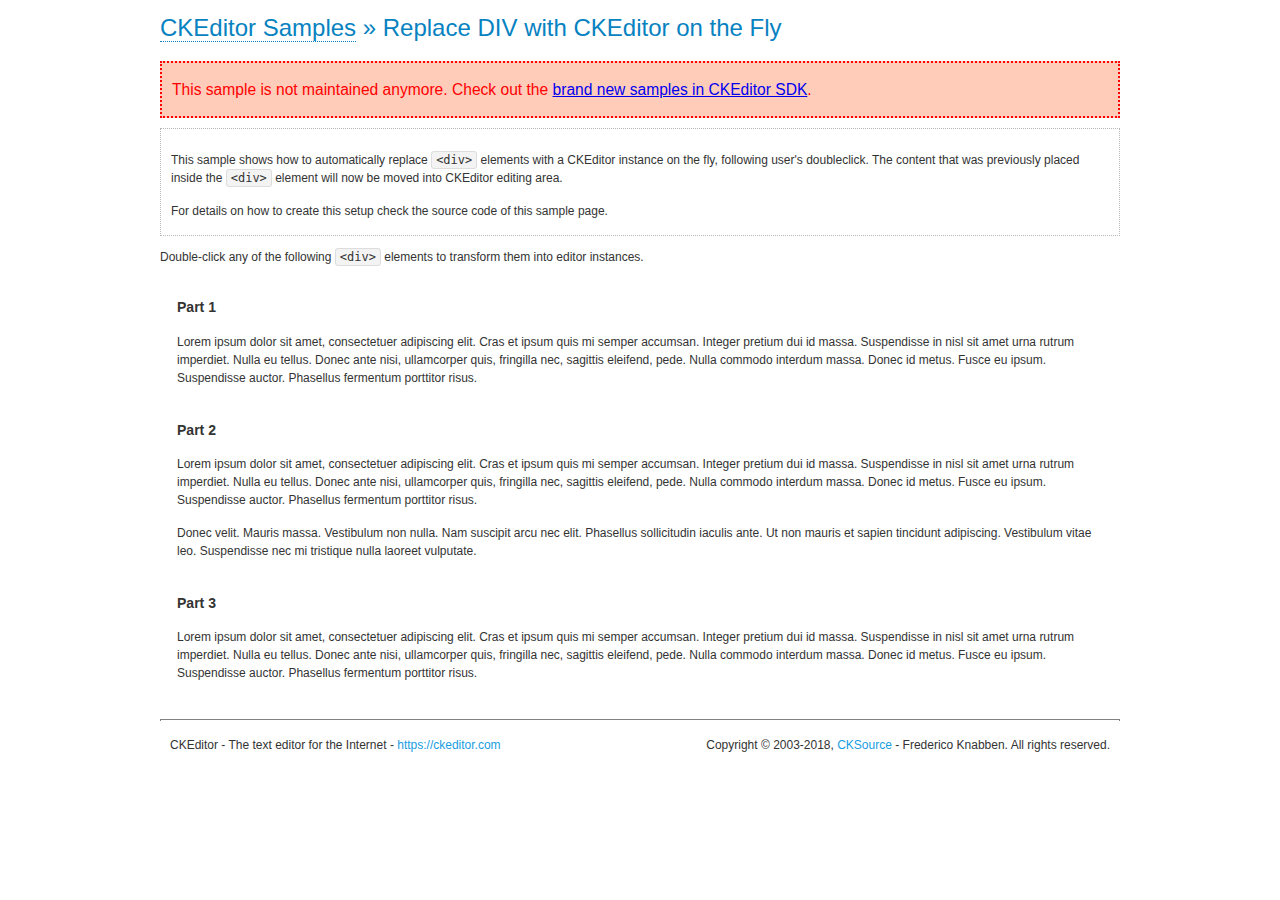
<file: projectTL/templates/admin/ckeditor/samples/old/divreplace.html>
<!DOCTYPE html>
<!--
Copyright (c) 2003-2018, CKSource - Frederico Knabben. All rights reserved.
For licensing, see LICENSE.md or https://ckeditor.com/legal/ckeditor-oss-license
-->
<html>
<head>
	<meta charset="utf-8">
	<title>Replace DIV &mdash; CKEditor Sample</title>
	<script src="../../ckeditor.js"></script>
	<link href="sample.css" rel="stylesheet">
	<style>

		div.editable
		{
			border: solid 2px transparent;
			padding-left: 15px;
			padding-right: 15px;
		}

		div.editable:hover
		{
			border-color: black;
		}

	</style>
	<script>

		// Uncomment the following code to test the "Timeout Loading Method".
		// CKEDITOR.loadFullCoreTimeout = 5;

		window.onload = function() {
			// Listen to the double click event.
			if ( window.addEventListener )
				document.body.addEventListener( 'dblclick', onDoubleClick, false );
			else if ( window.attachEvent )
				document.body.attachEvent( 'ondblclick', onDoubleClick );

		};

		function onDoubleClick( ev ) {
			// Get the element which fired the event. This is not necessarily the
			// element to which the event has been attached.
			var element = ev.target || ev.srcElement;

			// Find out the div that holds this element.
			var name;

			do {
				element = element.parentNode;
			}
			while ( element && ( name = element.nodeName.toLowerCase() ) &&
				( name != 'div' || element.className.indexOf( 'editable' ) == -1 ) && name != 'body' );

			if ( name == 'div' && element.className.indexOf( 'editable' ) != -1 )
				replaceDiv( element );
		}

		var editor;

		function replaceDiv( div ) {
			if ( editor )
				editor.destroy();

			editor = CKEDITOR.replace( div );
		}

	</script>
</head>
<body>
	<h1 class="samples">
		<a href="index.html">CKEditor Samples</a> &raquo; Replace DIV with CKEditor on the Fly
	</h1>
	<div class="warning deprecated">
		This sample is not maintained anymore. Check out the <a href="https://sdk.ckeditor.com/">brand new samples in CKEditor SDK</a>.
	</div>
	<div class="description">
		<p>
			This sample shows how to automatically replace <code>&lt;div&gt;</code> elements
			with a CKEditor instance on the fly, following user's doubleclick. The content
			that was previously placed inside the <code>&lt;div&gt;</code> element will now
			be moved into CKEditor editing area.
		</p>
		<p>
			For details on how to create this setup check the source code of this sample page.
		</p>
	</div>
	<p>
		Double-click any of the following <code>&lt;div&gt;</code> elements to transform them into
		editor instances.
	</p>
	<div class="editable">
		<h3>
			Part 1
		</h3>
		<p>
			Lorem ipsum dolor sit amet, consectetuer adipiscing elit. Cras et ipsum quis mi
			semper accumsan. Integer pretium dui id massa. Suspendisse in nisl sit amet urna
			rutrum imperdiet. Nulla eu tellus. Donec ante nisi, ullamcorper quis, fringilla
			nec, sagittis eleifend, pede. Nulla commodo interdum massa. Donec id metus. Fusce
			eu ipsum. Suspendisse auctor. Phasellus fermentum porttitor risus.
		</p>
	</div>
	<div class="editable">
		<h3>
			Part 2
		</h3>
		<p>
			Lorem ipsum dolor sit amet, consectetuer adipiscing elit. Cras et ipsum quis mi
			semper accumsan. Integer pretium dui id massa. Suspendisse in nisl sit amet urna
			rutrum imperdiet. Nulla eu tellus. Donec ante nisi, ullamcorper quis, fringilla
			nec, sagittis eleifend, pede. Nulla commodo interdum massa. Donec id metus. Fusce
			eu ipsum. Suspendisse auctor. Phasellus fermentum porttitor risus.
		</p>
		<p>
			Donec velit. Mauris massa. Vestibulum non nulla. Nam suscipit arcu nec elit. Phasellus
			sollicitudin iaculis ante. Ut non mauris et sapien tincidunt adipiscing. Vestibulum
			vitae leo. Suspendisse nec mi tristique nulla laoreet vulputate.
		</p>
	</div>
	<div class="editable">
		<h3>
			Part 3
		</h3>
		<p>
			Lorem ipsum dolor sit amet, consectetuer adipiscing elit. Cras et ipsum quis mi
			semper accumsan. Integer pretium dui id massa. Suspendisse in nisl sit amet urna
			rutrum imperdiet. Nulla eu tellus. Donec ante nisi, ullamcorper quis, fringilla
			nec, sagittis eleifend, pede. Nulla commodo interdum massa. Donec id metus. Fusce
			eu ipsum. Suspendisse auctor. Phasellus fermentum porttitor risus.
		</p>
	</div>
	<div id="footer">
		<hr>
		<p>
			CKEditor - The text editor for the Internet - <a class="samples" href="https://ckeditor.com/">https://ckeditor.com</a>
		</p>
		<p id="copy">
			Copyright &copy; 2003-2018, <a class="samples" href="https://cksource.com/">CKSource</a> - Frederico
			Knabben. All rights reserved.
		</p>
	</div>
</body>
</html>
</file>
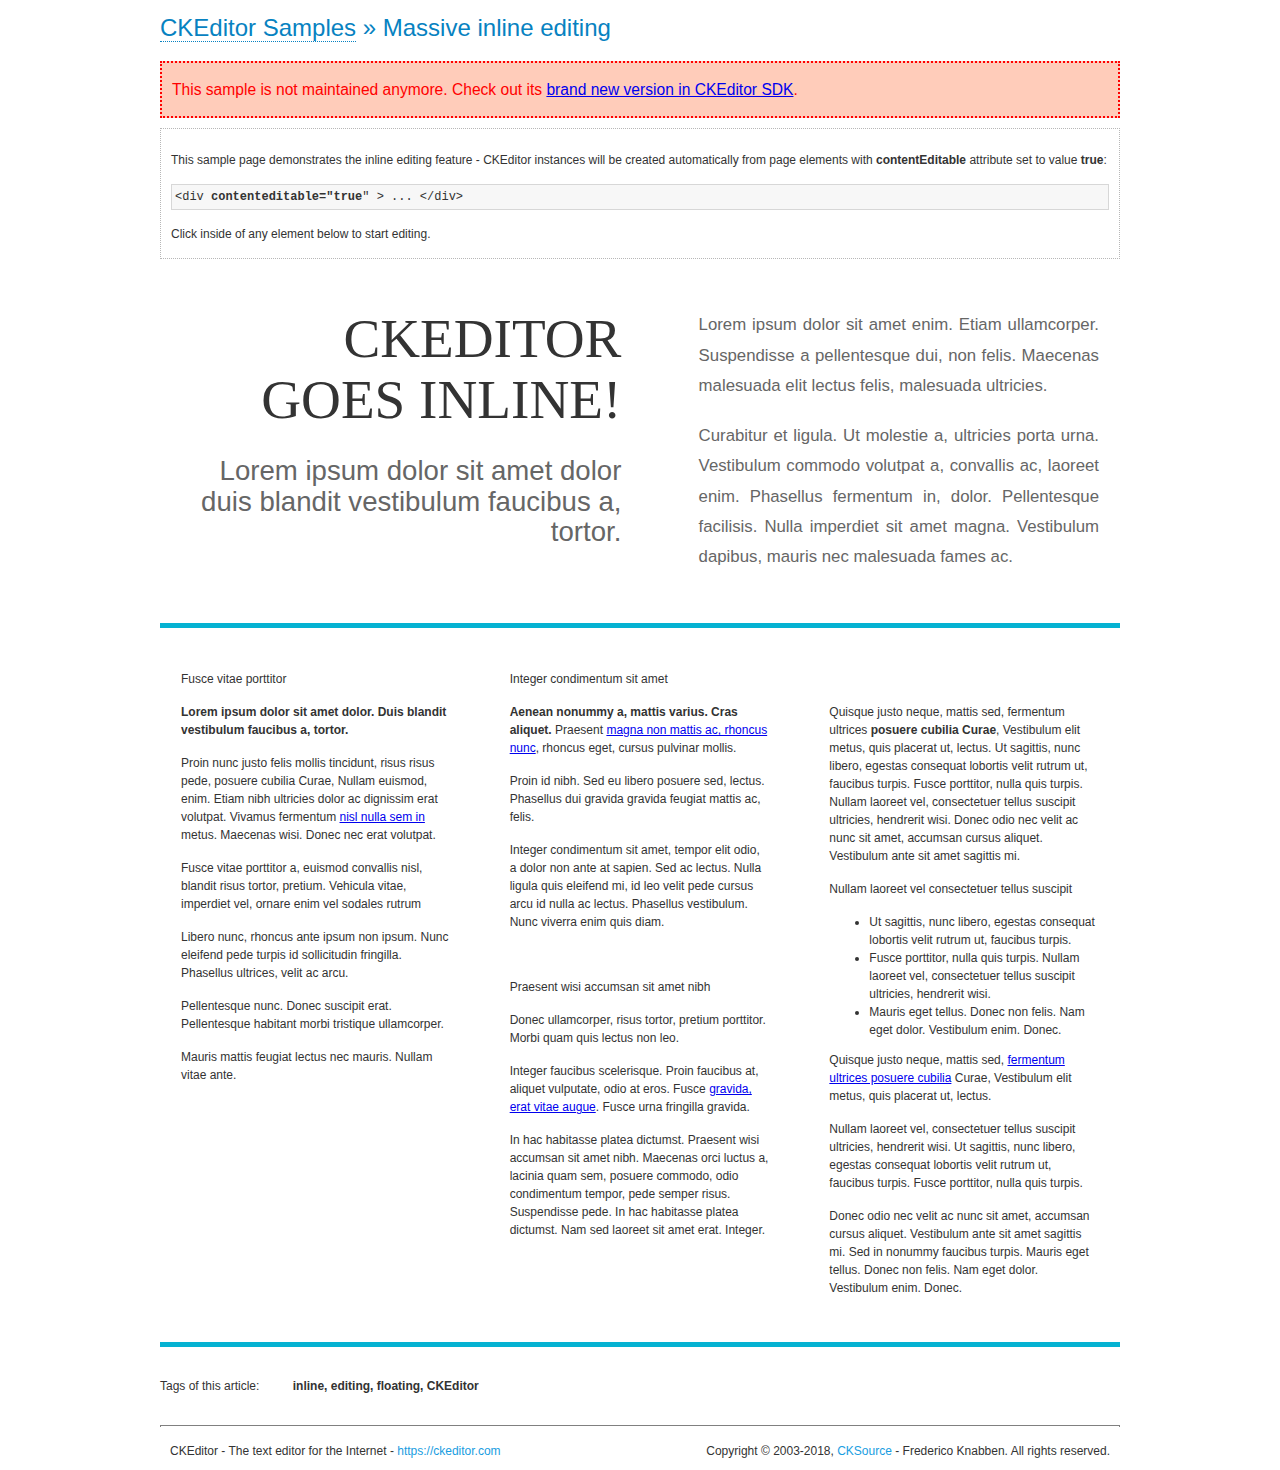
<file: projectTL/templates/admin/ckeditor/samples/old/inlineall.html>
<!DOCTYPE html>
<!--
Copyright (c) 2003-2018, CKSource - Frederico Knabben. All rights reserved.
For licensing, see LICENSE.md or https://ckeditor.com/legal/ckeditor-oss-license
-->
<html>
<head>
	<meta charset="utf-8">
	<title>Massive inline editing &mdash; CKEditor Sample</title>
	<script src="../../ckeditor.js"></script>
	<script>

		// This code is generally not necessary, but it is here to demonstrate
		// how to customize specific editor instances on the fly. This fits well
		// this demo because we have editable elements (like headers) that
		// require less features.

		// The "instanceCreated" event is fired for every editor instance created.
		CKEDITOR.on( 'instanceCreated', function( event ) {
			var editor = event.editor,
				element = editor.element;

			// Customize editors for headers and tag list.
			// These editors don't need features like smileys, templates, iframes etc.
			if ( element.is( 'h1', 'h2', 'h3' ) || element.getAttribute( 'id' ) == 'taglist' ) {
				// Customize the editor configurations on "configLoaded" event,
				// which is fired after the configuration file loading and
				// execution. This makes it possible to change the
				// configurations before the editor initialization takes place.
				editor.on( 'configLoaded', function() {

					// Remove unnecessary plugins to make the editor simpler.
					editor.config.removePlugins = 'colorbutton,find,flash,font,' +
						'forms,iframe,image,newpage,removeformat,' +
						'smiley,specialchar,stylescombo,templates';

					// Rearrange the layout of the toolbar.
					editor.config.toolbarGroups = [
						{ name: 'editing',		groups: [ 'basicstyles', 'links' ] },
						{ name: 'undo' },
						{ name: 'clipboard',	groups: [ 'selection', 'clipboard' ] },
						{ name: 'about' }
					];
				});
			}
		});

	</script>
	<link href="sample.css" rel="stylesheet">
	<style>

		/* The following styles are just to make the page look nice. */

		/* Workaround to show Arial Black in Firefox. */
		@font-face
		{
			font-family: 'arial-black';
			src: local('Arial Black');
		}

		*[contenteditable="true"]
		{
			padding: 10px;
		}

		#container
		{
			width: 960px;
			margin: 30px auto 0;
		}

		#header
		{
			overflow: hidden;
			padding: 0 0 30px;
			border-bottom: 5px solid #05B2D2;
			position: relative;
		}

		#headerLeft,
		#headerRight
		{
			width: 49%;
			overflow: hidden;
		}

		#headerLeft
		{
			float: left;
			padding: 10px 1px 1px;
		}

		#headerLeft h2,
		#headerLeft h3
		{
			text-align: right;
			margin: 0;
			overflow: hidden;
			font-weight: normal;
		}

		#headerLeft h2
		{
			font-family: "Arial Black",arial-black;
			font-size: 4.6em;
			line-height: 1.1;
			text-transform: uppercase;
		}

		#headerLeft h3
		{
			font-size: 2.3em;
			line-height: 1.1;
			margin: .2em 0 0;
			color: #666;
		}

		#headerRight
		{
			float: right;
			padding: 1px;
		}

		#headerRight p
		{
			line-height: 1.8;
			text-align: justify;
			margin: 0;
		}

		#headerRight p + p
		{
			margin-top: 20px;
		}

		#headerRight > div
		{
			padding: 20px;
			margin: 0 0 0 30px;
			font-size: 1.4em;
			color: #666;
		}

		#columns
		{
			color: #333;
			overflow: hidden;
			padding: 20px 0;
		}

		#columns > div
		{
			float: left;
			width: 33.3%;
		}

		#columns #column1 > div
		{
			margin-left: 1px;
		}

		#columns #column3 > div
		{
			margin-right: 1px;
		}

		#columns > div > div
		{
			margin: 0px 10px;
			padding: 10px 20px;
		}

		#columns blockquote
		{
			margin-left: 15px;
		}

		#tagLine
		{
			border-top: 5px solid #05B2D2;
			padding-top: 20px;
		}

		#taglist {
			display: inline-block;
			margin-left: 20px;
			font-weight: bold;
			margin: 0 0 0 20px;
		}

	</style>
</head>
<body>
<div>
	<h1 class="samples"><a href="index.html">CKEditor Samples</a> &raquo; Massive inline editing</h1>
	<div class="warning deprecated">
		This sample is not maintained anymore. Check out its <a href="https://sdk.ckeditor.com/samples/inline.html">brand new version in CKEditor SDK</a>.
	</div>
	<div class="description">
		<p>This sample page demonstrates the inline editing feature - CKEditor instances will be created automatically from page elements with <strong>contentEditable</strong> attribute set to value <strong>true</strong>:</p>
		<pre class="samples">&lt;div <strong>contenteditable="true</strong>" &gt; ... &lt;/div&gt;</pre>
		<p>Click inside of any element below to start editing.</p>
	</div>
</div>
<div id="container">
	<div id="header">
		<div id="headerLeft">
			<h2 id="sampleTitle" contenteditable="true">
				CKEditor<br> Goes Inline!
			</h2>
			<h3 contenteditable="true">
				Lorem ipsum dolor sit amet dolor duis blandit vestibulum faucibus a, tortor.
			</h3>
		</div>
		<div id="headerRight">
			<div contenteditable="true">
				<p>
					Lorem ipsum dolor sit amet enim. Etiam ullamcorper. Suspendisse a pellentesque dui, non felis. Maecenas malesuada elit lectus felis, malesuada ultricies.
				</p>
				<p>
					Curabitur et ligula. Ut molestie a, ultricies porta urna. Vestibulum commodo volutpat a, convallis ac, laoreet enim. Phasellus fermentum in, dolor. Pellentesque facilisis. Nulla imperdiet sit amet magna. Vestibulum dapibus, mauris nec malesuada fames ac.
				</p>
			</div>
		</div>
	</div>
	<div id="columns">
		<div id="column1">
			<div contenteditable="true">
				<h3>
					Fusce vitae porttitor
				</h3>
				<p>
					<strong>
						Lorem ipsum dolor sit amet dolor. Duis blandit vestibulum faucibus a, tortor.
					</strong>
				</p>
				<p>
					Proin nunc justo felis mollis tincidunt, risus risus pede, posuere cubilia Curae, Nullam euismod, enim. Etiam nibh ultricies dolor ac dignissim erat volutpat. Vivamus fermentum <a href="https://ckeditor.com/">nisl nulla sem in</a> metus. Maecenas wisi. Donec nec erat volutpat.
				</p>
				<blockquote>
					<p>
						Fusce vitae porttitor a, euismod convallis nisl, blandit risus tortor, pretium.
						Vehicula vitae, imperdiet vel, ornare enim vel sodales rutrum
					</p>
				</blockquote>
				<blockquote>
					<p>
						Libero nunc, rhoncus ante ipsum non ipsum. Nunc eleifend pede turpis id sollicitudin fringilla. Phasellus ultrices, velit ac arcu.
					</p>
				</blockquote>
				<p>Pellentesque nunc. Donec suscipit erat. Pellentesque habitant morbi tristique ullamcorper.</p>
				<p><s>Mauris mattis feugiat lectus nec mauris. Nullam vitae ante.</s></p>
			</div>
		</div>
		<div id="column2">
			<div contenteditable="true">
				<h3>
					Integer condimentum sit amet
				</h3>
				<p>
					<strong>Aenean nonummy a, mattis varius. Cras aliquet.</strong>
					Praesent <a href="https://ckeditor.com/">magna non mattis ac, rhoncus nunc</a>, rhoncus eget, cursus pulvinar mollis.</p>
				<p>Proin id nibh. Sed eu libero posuere sed, lectus. Phasellus dui gravida gravida feugiat mattis ac, felis.</p>
				<p>Integer condimentum sit amet, tempor elit odio, a dolor non ante at sapien. Sed ac lectus. Nulla ligula quis eleifend mi, id leo velit pede cursus arcu id nulla ac lectus. Phasellus vestibulum. Nunc viverra enim quis diam.</p>
			</div>
			<div contenteditable="true">
				<h3>
					Praesent wisi accumsan sit amet nibh
				</h3>
				<p>Donec ullamcorper, risus tortor, pretium porttitor. Morbi quam quis lectus non leo.</p>
				<p style="margin-left: 40px; ">Integer faucibus scelerisque. Proin faucibus at, aliquet vulputate, odio at eros. Fusce <a href="https://ckeditor.com/">gravida, erat vitae augue</a>. Fusce urna fringilla gravida.</p>
				<p>In hac habitasse platea dictumst. Praesent wisi accumsan sit amet nibh. Maecenas orci luctus a, lacinia quam sem, posuere commodo, odio condimentum tempor, pede semper risus. Suspendisse pede. In hac habitasse platea dictumst. Nam sed laoreet sit amet erat. Integer.</p>
			</div>
		</div>
		<div id="column3">
			<div contenteditable="true">
				<p>
					<img src="assets/inlineall/logo.png" alt="CKEditor logo" style="float:left">
				</p>
				<p>Quisque justo neque, mattis sed, fermentum ultrices <strong>posuere cubilia Curae</strong>, Vestibulum elit metus, quis placerat ut, lectus. Ut sagittis, nunc libero, egestas consequat lobortis velit rutrum ut, faucibus turpis. Fusce porttitor, nulla quis turpis. Nullam laoreet vel, consectetuer tellus suscipit ultricies, hendrerit wisi. Donec odio nec velit ac nunc sit amet, accumsan cursus aliquet. Vestibulum ante sit amet sagittis mi.</p>
				<h3>
					Nullam laoreet vel consectetuer tellus suscipit
				</h3>
				<ul>
					<li>Ut sagittis, nunc libero, egestas consequat lobortis velit rutrum ut, faucibus turpis.</li>
					<li>Fusce porttitor, nulla quis turpis. Nullam laoreet vel, consectetuer tellus suscipit ultricies, hendrerit wisi.</li>
					<li>Mauris eget tellus. Donec non felis. Nam eget dolor. Vestibulum enim. Donec.</li>
				</ul>
				<p>Quisque justo neque, mattis sed, <a href="https://ckeditor.com/">fermentum ultrices posuere cubilia</a> Curae, Vestibulum elit metus, quis placerat ut, lectus.</p>
				<p>Nullam laoreet vel, consectetuer tellus suscipit ultricies, hendrerit wisi. Ut sagittis, nunc libero, egestas consequat lobortis velit rutrum ut, faucibus turpis. Fusce porttitor, nulla quis turpis.</p>
				<p>Donec odio nec velit ac nunc sit amet, accumsan cursus aliquet. Vestibulum ante sit amet sagittis mi. Sed in nonummy faucibus turpis. Mauris eget tellus. Donec non felis. Nam eget dolor. Vestibulum enim. Donec.</p>
			</div>
		</div>
	</div>
	<div id="tagLine">
		Tags of this article:
		<p id="taglist" contenteditable="true">
			inline, editing, floating, CKEditor
		</p>
	</div>
</div>
<div id="footer">
	<hr>
	<p>
		CKEditor - The text editor for the Internet - <a class="samples" href="https://ckeditor.com/">
			https://ckeditor.com</a>
	</p>
	<p id="copy">
		Copyright &copy; 2003-2018, <a class="samples" href="https://cksource.com/">CKSource</a>
		- Frederico Knabben. All rights reserved.
	</p>
</div>
</body>
</html>
</file>
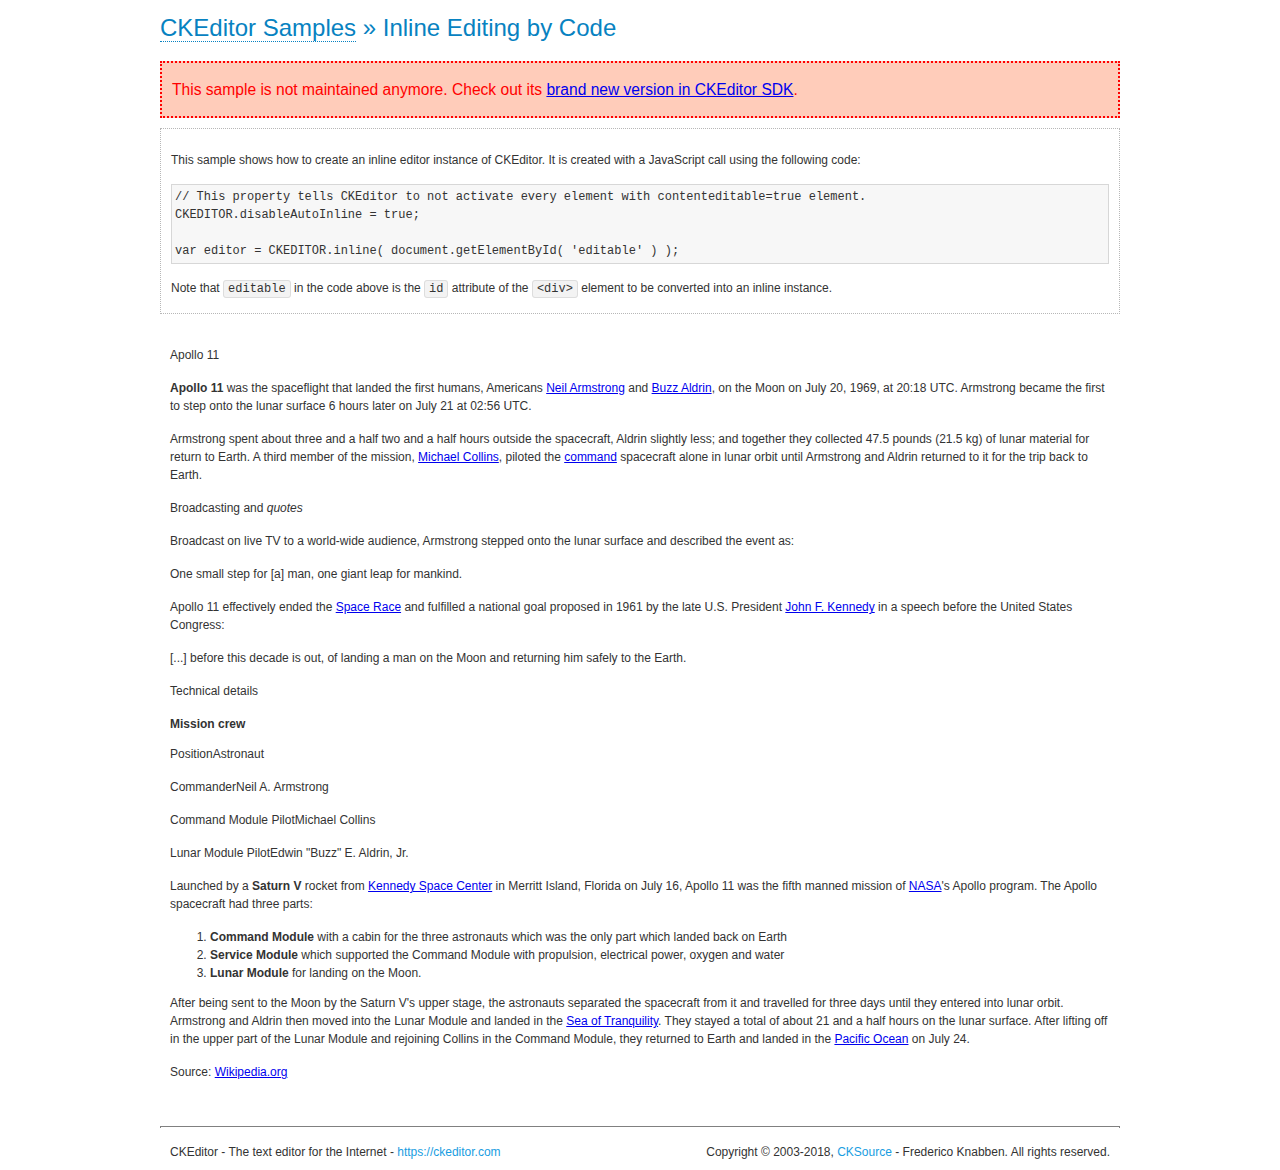
<file: projectTL/templates/admin/ckeditor/samples/old/inlinebycode.html>
<!DOCTYPE html>
<!--
Copyright (c) 2003-2018, CKSource - Frederico Knabben. All rights reserved.
For licensing, see LICENSE.md or https://ckeditor.com/legal/ckeditor-oss-license
-->
<html>
<head>
	<meta charset="utf-8">
	<title>Inline Editing by Code &mdash; CKEditor Sample</title>
	<script src="../../ckeditor.js"></script>
	<link href="sample.css" rel="stylesheet">
	<style>

		#editable
		{
			padding: 10px;
			float: left;
		}

	</style>
</head>
<body>
	<h1 class="samples">
		<a href="index.html">CKEditor Samples</a> &raquo; Inline Editing by Code
	</h1>
	<div class="warning deprecated">
		This sample is not maintained anymore. Check out its <a href="https://sdk.ckeditor.com/samples/inline.html">brand new version in CKEditor SDK</a>.
	</div>
	<div class="description">
		<p>
			This sample shows how to create an inline editor instance of CKEditor. It is created
			with a JavaScript call using the following code:
		</p>
<pre class="samples">
// This property tells CKEditor to not activate every element with contenteditable=true element.
CKEDITOR.disableAutoInline = true;

var editor = CKEDITOR.inline( document.getElementById( 'editable' ) );
</pre>
		<p>
			Note that <code>editable</code> in the code above is the <code>id</code>
			attribute of the <code>&lt;div&gt;</code> element to be converted into an inline instance.
		</p>
	</div>
	<div id="editable" contenteditable="true">
		<h1><img alt="Saturn V carrying Apollo 11" class="right" src="assets/sample.jpg" /> Apollo 11</h1>

		<p><b>Apollo 11</b> was the spaceflight that landed the first humans, Americans <a href="http://en.wikipedia.org/wiki/Neil_Armstrong" title="Neil Armstrong">Neil Armstrong</a> and <a href="http://en.wikipedia.org/wiki/Buzz_Aldrin" title="Buzz Aldrin">Buzz Aldrin</a>, on the Moon on July 20, 1969, at 20:18 UTC. Armstrong became the first to step onto the lunar surface 6 hours later on July 21 at 02:56 UTC.</p>

		<p>Armstrong spent about <s>three and a half</s> two and a half hours outside the spacecraft, Aldrin slightly less; and together they collected 47.5 pounds (21.5&nbsp;kg) of lunar material for return to Earth. A third member of the mission, <a href="http://en.wikipedia.org/wiki/Michael_Collins_(astronaut)" title="Michael Collins (astronaut)">Michael Collins</a>, piloted the <a href="http://en.wikipedia.org/wiki/Apollo_Command/Service_Module" title="Apollo Command/Service Module">command</a> spacecraft alone in lunar orbit until Armstrong and Aldrin returned to it for the trip back to Earth.</p>

		<h2>Broadcasting and <em>quotes</em> <a id="quotes" name="quotes"></a></h2>

		<p>Broadcast on live TV to a world-wide audience, Armstrong stepped onto the lunar surface and described the event as:</p>

		<blockquote>
			<p>One small step for [a] man, one giant leap for mankind.</p>
		</blockquote>

		<p>Apollo 11 effectively ended the <a href="http://en.wikipedia.org/wiki/Space_Race" title="Space Race">Space Race</a> and fulfilled a national goal proposed in 1961 by the late U.S. President <a href="http://en.wikipedia.org/wiki/John_F._Kennedy" title="John F. Kennedy">John F. Kennedy</a> in a speech before the United States Congress:</p>

		<blockquote>
			<p>[...] before this decade is out, of landing a man on the Moon and returning him safely to the Earth.</p>
		</blockquote>

		<h2>Technical details <a id="tech-details" name="tech-details"></a></h2>

		<table align="right" border="1" bordercolor="#ccc" cellpadding="5" cellspacing="0" style="border-collapse:collapse;margin:10px 0 10px 15px;">
			<caption><strong>Mission crew</strong></caption>
			<thead>
			<tr>
				<th scope="col">Position</th>
				<th scope="col">Astronaut</th>
			</tr>
			</thead>
			<tbody>
			<tr>
				<td>Commander</td>
				<td>Neil A. Armstrong</td>
			</tr>
			<tr>
				<td>Command Module Pilot</td>
				<td>Michael Collins</td>
			</tr>
			<tr>
				<td>Lunar Module Pilot</td>
				<td>Edwin &quot;Buzz&quot; E. Aldrin, Jr.</td>
			</tr>
			</tbody>
		</table>

		<p>Launched by a <strong>Saturn V</strong> rocket from <a href="http://en.wikipedia.org/wiki/Kennedy_Space_Center" title="Kennedy Space Center">Kennedy Space Center</a> in Merritt Island, Florida on July 16, Apollo 11 was the fifth manned mission of <a href="http://en.wikipedia.org/wiki/NASA" title="NASA">NASA</a>&#39;s Apollo program. The Apollo spacecraft had three parts:</p>

		<ol>
			<li><strong>Command Module</strong> with a cabin for the three astronauts which was the only part which landed back on Earth</li>
			<li><strong>Service Module</strong> which supported the Command Module with propulsion, electrical power, oxygen and water</li>
			<li><strong>Lunar Module</strong> for landing on the Moon.</li>
		</ol>

		<p>After being sent to the Moon by the Saturn V&#39;s upper stage, the astronauts separated the spacecraft from it and travelled for three days until they entered into lunar orbit. Armstrong and Aldrin then moved into the Lunar Module and landed in the <a href="http://en.wikipedia.org/wiki/Mare_Tranquillitatis" title="Mare Tranquillitatis">Sea of Tranquility</a>. They stayed a total of about 21 and a half hours on the lunar surface. After lifting off in the upper part of the Lunar Module and rejoining Collins in the Command Module, they returned to Earth and landed in the <a href="http://en.wikipedia.org/wiki/Pacific_Ocean" title="Pacific Ocean">Pacific Ocean</a> on July 24.</p>

		<hr />
		<p style="text-align: right;"><small>Source: <a href="http://en.wikipedia.org/wiki/Apollo_11">Wikipedia.org</a></small></p>
	</div>

	<script>
		// We need to turn off the automatic editor creation first.
		CKEDITOR.disableAutoInline = true;

		var editor = CKEDITOR.inline( 'editable' );
	</script>
	<div id="footer">
		<hr>
		<p contenteditable="true">
			CKEditor - The text editor for the Internet - <a class="samples" href="https://ckeditor.com/">
				https://ckeditor.com</a>
		</p>
		<p id="copy">
			Copyright &copy; 2003-2018, <a class="samples" href="https://cksource.com/">CKSource</a>
			- Frederico Knabben. All rights reserved.
		</p>
	</div>
</body>
</html>
</file>
<file: projectTL/templates/admin/ckeditor/samples/css/samples.css>
/**
 * @license Copyright (c) 2003-2018, CKSource - Frederico Knabben. All rights reserved.
 * For licensing, see LICENSE.md or https://ckeditor.com/legal/ckeditor-oss-license
 */
@media (max-width: 900px) {
  .global-is-mobile-hidden {
    display: none !important;
  }
}
article,
aside,
details,
figcaption,
figure,
footer,
header,
hgroup,
main,
menu,
nav,
section {
  display: block;
}
body,
html {
  margin: 0;
  padding: 0;
  font: 16px / 1.8 Arial, 'Helvetica Neue', Helvetica, sans-serif;
  font-weight: 300;
  color: #575757;
}
.grid-width-10 {
  width: 10%;
}
.grid-width-20 {
  width: 20%;
}
.grid-width-30 {
  width: 30%;
}
.grid-width-40 {
  width: 40%;
}
.grid-width-50 {
  width: 50%;
}
.grid-width-60 {
  width: 60%;
}
.grid-width-70 {
  width: 70%;
}
.grid-width-80 {
  width: 80%;
}
.grid-width-90 {
  width: 90%;
}
.grid-width-100 {
  width: 100%;
}
@media (max-width: 900px) {
  .grid-width-10,
  .grid-width-20,
  .grid-width-30,
  .grid-width-40,
  .grid-width-50,
  .grid-width-60,
  .grid-width-70,
  .grid-width-80,
  .grid-width-90,
  .grid-width-100 {
    width: 100%;
  }
}
*[class*="grid-width"] {
  -webkit-box-sizing: border-box;
  -moz-box-sizing: border-box;
  box-sizing: border-box;
  padding-left: 4%;
  padding-right: 4%;
  float: left;
}
*[class*="grid-width"]:after,
.grid-container:after,
*[class*="grid-width"]:before,
.grid-container:before {
  content: '';
  display: block;
  overflow: hidden;
  visibility: hidden;
  font-size: 0;
  line-height: 0;
  width: 0;
  height: 0;
}
*[class*="grid-width"]:after,
.grid-container:after {
  clear: both;
}
.grid-container {
  -webkit-box-sizing: border-box;
  -moz-box-sizing: border-box;
  box-sizing: border-box;
  margin-left: auto;
  margin-right: auto;
}
.grid-container-nested *[class*="grid-width"]:first-child {
  padding-left: 0;
}
.grid-container-nested *[class*="grid-width"]:last-child {
  padding-right: 0;
}
@media (max-width: 900px) {
  .grid-container-nested *[class*="grid-width"]:first-child {
    padding-left: 4%;
  }
  .grid-container-nested *[class*="grid-width"]:last-child {
    padding-right: 4%;
  }
}
.header-a {
  min-height: 140px;
  overflow: hidden;
}
.header-a .header-a-logo {
  margin: 40px 0 0;
}
@media (max-width: 900px) {
  .header-a .header-a-logo {
    text-align: center;
  }
}
.header-a .header-a-logo img {
  border: transparent;
}
.navigation-a {
  height: 30px;
  background: #3D3D3D;
  position: absolute;
  left: 0;
  right: 0;
  top: 0;
  padding: 0;
  overflow: hidden;
}
@media (max-width: 900px) {
  .navigation-a {
    text-align: center;
  }
}
.navigation-a ul {
  list-style: none;
  margin: 0;
  overflow: hidden;
}
.navigation-a ul li,
.navigation-a ul li a {
  display: inline-block;
}
@media (max-width: 900px) {
  .navigation-a ul {
    width: auto;
    text-overflow: ellipsis;
    white-space: nowrap;
    display: inline-block;
    float: none;
  }
  .navigation-a ul:before,
  .navigation-a ul:after {
    display: none;
  }
}
.navigation-a ul.navigation-a-left {
  text-align: left;
}
@media (max-width: 900px) {
  .navigation-a ul.navigation-a-left {
    padding-right: 0;
  }
}
.navigation-a ul.navigation-a-right {
  text-align: right;
}
@media (max-width: 900px) {
  .navigation-a ul.navigation-a-right {
    padding-left: 23px;
  }
}
.navigation-a ul li + li {
  margin-left: 23px;
}
.navigation-a ul li a {
  font-size: 10px;
  font-size: 0.625rem;
  line-height: 18px;
  line-height: 1.13rem;
  line-height: 30px;
  float: left;
  color: #ddd;
  font-weight: bold;
  text-decoration: none;
  text-transform: uppercase;
}
.navigation-a ul li a:hover {
  cursor: pointer;
  color: #fff;
}
.icon-navigation-a-github:before,
.icon-navigation-a-github:after {
  background-image: url("[data-uri]");
}
.navigation-b {
  text-align: right;
  margin: 52px 0 0;
  overflow: visible;
}
@media (max-width: 900px) {
  .navigation-b {
    text-align: center;
    margin-top: 20px;
    padding: 0;
  }
}
.navigation-b ul {
  padding: 0;
  list-style: none;
  margin: 0;
  overflow: visible;
}
.navigation-b ul li,
.navigation-b ul li a {
  display: inline-block;
}
@media (max-width: 900px) {
  .navigation-b ul {
    display: table;
    width: 100%;
    padding-bottom: 1.5em;
  }
}
@media (max-width: 900px) {
  .navigation-b ul li {
    display: table-row;
  }
}
.navigation-b ul li + li {
  margin-left: 20px;
}
@media (max-width: 900px) {
  .navigation-b ul li + li {
    margin-left: 0;
  }
}
.navigation-b ul li a {
  -webkit-box-sizing: border-box;
  -moz-box-sizing: border-box;
  box-sizing: border-box;
  text-transform: uppercase;
  text-decoration: none;
  outline: none;
}
@media (max-width: 900px) {
  .navigation-b ul li a {
    width: 100%;
    -webkit-border-radius: 0;
    -webkit-background-clip: padding-box;
    -moz-border-radius: 0;
    -moz-background-clip: padding;
    border-radius: 0;
    background-clip: padding-box;
  }
}
.footer-a {
  font-size: 13px;
  font-size: 0.8125rem;
  line-height: 23.4px;
  line-height: 1.46rem;
  padding-top: 2.25em;
  padding-bottom: 2.25em;
  overflow: hidden;
  color: #8a8a8a;
}
.footer-a a {
  color: #0287D0;
  text-decoration: none;
  border-bottom: 1px dotted #0287D0;
}
.footer-a a:hover {
  color: #0277b7;
}
.footer-a p {
  margin: 0;
  display: inline-block;
  text-align: center;
}
.content {
  font-size: 14px;
  font-size: 0.875rem;
  line-height: 25.2px;
  line-height: 1.57rem;
  overflow: hidden;
  padding-top: 1.5em;
  padding-bottom: 1.5em;
}
.content p {
  margin: 0.75em 0;
}
.content ul,
.content ol,
.content pre,
.content blockquote,
.content textarea:not([class^="cke"]),
.content .cke {
  margin: 1.875em 0;
}
.content code,
.content kbd {
  -webkit-border-radius: 3px;
  -webkit-background-clip: padding-box;
  -moz-border-radius: 3px;
  -moz-background-clip: padding;
  border-radius: 3px;
  background-clip: padding-box;
  padding: 3px 4px;
}
.content pre,
.content code,
.content kbd,
.content blockquote {
  background: #f5f5f5;
}
.content blockquote,
.content pre {
  background: none;
  border-left: 4px solid #0287D0;
  padding: 1.5em 2.25em;
}
.content p a,
.content ul a,
.content ol a,
.content blockquote a,
.content h1 a,
.content h2 a,
.content h3 a,
.content h4 a,
.content h5 a {
  color: #0287D0;
  text-decoration: none;
  border-bottom: 1px dotted #0287D0;
}
.content p a:hover,
.content ul a:hover,
.content ol a:hover,
.content blockquote a:hover,
.content h1 a:hover,
.content h2 a:hover,
.content h3 a:hover,
.content h4 a:hover,
.content h5 a:hover {
  color: #0277b7;
}
.content h1,
.content h2,
.content h3,
.content h4,
.content h5 {
  color: #000;
  font-weight: 100;
}
.content h1 code,
.content h2 code,
.content h3 code,
.content h4 code,
.content h5 code,
.content h1 kbd,
.content h2 kbd,
.content h3 kbd,
.content h4 kbd,
.content h5 kbd {
  font-size: inherit;
}
.content h1 a.content-heading-anchor,
.content h2 a.content-heading-anchor,
.content h3 a.content-heading-anchor,
.content h4 a.content-heading-anchor,
.content h5 a.content-heading-anchor {
  font-weight: 100;
  vertical-align: middle;
  opacity: 0;
  border: 0;
}
.content h1:hover a.content-heading-anchor,
.content h2:hover a.content-heading-anchor,
.content h3:hover a.content-heading-anchor,
.content h4:hover a.content-heading-anchor,
.content h5:hover a.content-heading-anchor {
  opacity: 1;
}
.content h1:target a,
.content h2:target a,
.content h3:target a,
.content h4:target a,
.content h5:target a {
  -webkit-animation: targetLinkOpacity 0.5s linear alternate;
  -moz-animation: targetLinkOpacity 0.5s linear alternate;
  -o-animation: targetLinkOpacity 0.5s linear alternate;
  animation: targetLinkOpacity 0.5s linear alternate;
  opacity: 1;
}
.content input,
.content select,
.content textarea:not([class^="cke"]) {
  -webkit-border-radius: 3px;
  -webkit-background-clip: padding-box;
  -moz-border-radius: 3px;
  -moz-background-clip: padding;
  border-radius: 3px;
  background-clip: padding-box;
  -webkit-box-shadow: inset 0 1px 1px rgba(0, 0, 0, 0.08);
  -moz-box-shadow: inset 0 1px 1px rgba(0, 0, 0, 0.08);
  box-shadow: inset 0 1px 1px rgba(0, 0, 0, 0.08);
  font: inherit;
  color: inherit;
  border: 1px solid #D9D9D9;
  padding: .2em .5em;
}
.content input:focus,
.content select:focus,
.content textarea:not([class^="cke"]):focus {
  border-color: #66afe9;
  outline: 0;
  -webkit-box-shadow: inset 0 1px 1px rgba(0, 0, 0, 0.08), 0 0 8px #93c6ef;
  -moz-box-shadow: inset 0 1px 1px rgba(0, 0, 0, 0.08), 0 0 8px #93c6ef;
  box-shadow: inset 0 1px 1px rgba(0, 0, 0, 0.08), 0 0 8px #93c6ef;
}
.content abbr {
  border-bottom: 1px dotted #666;
  cursor: pointer;
}
.content blockquote {
  font-style: italic;
  font-family: Georgia, Times, "Times New Roman", serif;
  font-size: 16px;
  font-size: 1rem;
  line-height: 28.8px;
  line-height: 1.8rem;
}
.content em {
  font-style: italic;
}
.content h1 {
  font-size: 36px;
  font-size: 2.25rem;
  line-height: 64.8px;
  line-height: 4.05rem;
  margin: 1.125em 0 0;
}
.content h2 {
  font-size: 27.2px;
  font-size: 1.7rem;
  line-height: 48.96px;
  line-height: 3.06rem;
  margin: 0.9em 0 0;
}
.content h3 {
  font-size: 24px;
  font-size: 1.5rem;
  line-height: 43.2px;
  line-height: 2.7rem;
  font-weight: 500;
  margin: 0.75em 0 0;
}
.content h4 {
  font-size: 19.2px;
  font-size: 1.2rem;
  line-height: 34.56px;
  line-height: 2.16rem;
  font-weight: 500;
  margin: 0.75em 0 0;
}
.content h5 {
  font-size: 17.6px;
  font-size: 1.1rem;
  line-height: 31.68px;
  line-height: 1.98rem;
  font-weight: 500;
  margin: 0.75em 0 0;
}
.content hr {
  border: 0;
  border-top: 4px solid #D9D9D9;
  margin: 1.5em 0;
}
.content input[type="text"] {
  height: 1.8em;
  line-height: 1.8em;
}
.content input[type="button"] {
  -webkit-appearance: button;
  -moz-appearance: button;
  appearance: button;
}
.content kbd {
  font-size: 12px;
  font-size: 0.75rem;
  line-height: 21.6px;
  line-height: 1.35rem;
  font-family: Arial, 'Helvetica Neue', Helvetica, sans-serif;
  padding: 2px 6px;
  -webkit-box-shadow: 0 0 4px #fff inset, 0 2px 0 #D9D9D9;
  -moz-box-shadow: 0 0 4px #fff inset, 0 2px 0 #D9D9D9;
  box-shadow: 0 0 4px #fff inset, 0 2px 0 #D9D9D9;
}
.content p img {
  vertical-align: middle;
}
.content p pre {
  padding: 1.5em;
}
.content pre {
  padding: 0;
  border: 0;
  tab-size: 4;
  -o-tab-size: 4;
  -moz-tab-size: 4;
}
.content pre,
.content code {
  font-size: 11.89px;
  font-size: 0.743rem;
  line-height: 21.4px;
  line-height: 1.34rem;
  font-family: Consolas, Menlo, Monaco, Lucida Console, Liberation Mono, DejaVu Sans Mono, Bitstream Vera Sans Mono, Courier New, monospace, serif;
}
.content pre a,
.content code a {
  border: 0;
}
.content pre code {
  padding: 0.75em;
  display: block;
}
.content strong {
  color: #000;
}
.content ul ul,
.content ol ul,
.content ul ol,
.content ol ol {
  margin: 0.75em 0;
}
.content ul li,
.content ol li {
  font-size: 14px;
  font-size: 0.875rem;
  line-height: 30.24px;
  line-height: 1.89rem;
}
.content textarea:not([class^="cke"]) {
  width: 100%;
}
.content div.todo {
  border: 2px dotted #444;
  padding: 10px;
  margin: 60px 0 10px 0;
  /* Remove me some day */
}
.content div.todo:before {
  content: "TODO";
  font-weight: bold;
}
body a.button-a,
body button.button-a,
body input.button-a {
  -webkit-border-radius: 3px;
  -webkit-background-clip: padding-box;
  -moz-border-radius: 3px;
  -moz-background-clip: padding;
  border-radius: 3px;
  background-clip: padding-box;
  font-size: 14px;
  font-size: 0.875rem;
  line-height: 25.2px;
  line-height: 1.57rem;
  height: 36px;
  line-height: 36px;
  padding: 0 1.1em;
  font-weight: 700;
  color: #3e3e3e;
  white-space: nowrap;
  text-decoration: none;
  display: inline-block;
  cursor: pointer;
  border: 0;
  vertical-align: middle;
  margin: 1px 0;
  background: transparent;
}
body a.button-a.icon-pos-left,
body button.button-a.icon-pos-left,
body input.button-a.icon-pos-left {
  padding-left: .8em;
}
body a.button-a.icon-pos-right,
body button.button-a.icon-pos-right,
body input.button-a.icon-pos-right {
  padding-right: .8em;
}
body a.button-a.button-a-no-text,
body button.button-a.button-a-no-text,
body input.button-a.button-a-no-text {
  -webkit-border-radius: 100px;
  -webkit-background-clip: padding-box;
  -moz-border-radius: 100px;
  -moz-background-clip: padding;
  border-radius: 100px;
  background-clip: padding-box;
  width: 36px;
  padding: 0;
  text-indent: -999px;
  overflow: hidden;
  position: relative;
  text-align: center;
}
body a.button-a.button-a-no-text:before,
body button.button-a.button-a-no-text:before,
body input.button-a.button-a-no-text:before {
  position: absolute;
  left: 50%;
  top: 50%;
  margin: -9px 0 0 -9px;
}
@media (max-width: 900px) {
  body a.button-a.button-a-mobile-collapsed,
  body button.button-a.button-a-mobile-collapsed,
  body input.button-a.button-a-mobile-collapsed {
    -webkit-border-radius: 100px;
    -webkit-background-clip: padding-box;
    -moz-border-radius: 100px;
    -moz-background-clip: padding;
    border-radius: 100px;
    background-clip: padding-box;
    width: 36px;
    padding: 0;
    text-indent: -999px;
    overflow: hidden;
    position: relative;
    text-align: center;
  }
  body a.button-a.button-a-mobile-collapsed:before,
  body button.button-a.button-a-mobile-collapsed:before,
  body input.button-a.button-a-mobile-collapsed:before {
    position: absolute;
    left: 50%;
    top: 50%;
    margin: -9px 0 0 -9px;
  }
  body a.button-a.button-a-mobile-collapsed:before,
  body button.button-a.button-a-mobile-collapsed:before,
  body input.button-a.button-a-mobile-collapsed:before {
    position: absolute;
    left: 50%;
    top: 50%;
    margin: -9px 0 0 -9px;
  }
}
body a.button-a:active,
body button.button-a:active,
body input.button-a:active,
body a.button-a:hover,
body button.button-a:hover,
body input.button-a:hover {
  color: #fff;
  background: #0277b7;
}
body a.button-a:focus,
body button.button-a:focus,
body input.button-a:focus {
  border-color: #66afe9;
  outline: 0;
  -webkit-box-shadow: inset 0 1px 1px rgba(0, 0, 0, 0.075), 0 0 8px #93c6ef;
  -moz-box-shadow: inset 0 1px 1px rgba(0, 0, 0, 0.075), 0 0 8px #93c6ef;
  box-shadow: inset 0 1px 1px rgba(0, 0, 0, 0.075), 0 0 8px #93c6ef;
}
body a.button-a-soft,
body button.button-a-soft,
body input.button-a-soft {
  background: #e7e7e7;
}
body a.button-a-soft:active,
body button.button-a-soft:active,
body input.button-a-soft:active,
body a.button-a-soft:hover,
body button.button-a-soft:hover,
body input.button-a-soft:hover {
  color: #3e3e3e;
  background: #cecece;
}
body a.button-a-background,
body button.button-a-background,
body input.button-a-background,
body a.navigation-b ul li a:hover,
body button.navigation-b ul li a:hover,
body input.navigation-b ul li a:hover {
  color: #fff;
  background: #0287D0;
}
body a.button-a-background:active,
body button.button-a-background:active,
body input.button-a-background:active,
body a.button-a-background:hover,
body button.button-a-background:hover,
body input.button-a-background:hover,
body a.navigation-b ul li a:hover:active,
body button.navigation-b ul li a:hover:active,
body input.navigation-b ul li a:hover:active,
body a.navigation-b ul li a:hover:hover,
body button.navigation-b ul li a:hover:hover,
body input.navigation-b ul li a:hover:hover {
  color: #fff;
  background: #0277b7;
}
.balloon-a {
  font-size: 12px;
  font-size: 0.75rem;
  line-height: 21.6px;
  line-height: 1.35rem;
  -webkit-border-radius: 3px;
  -webkit-background-clip: padding-box;
  -moz-border-radius: 3px;
  -moz-background-clip: padding;
  border-radius: 3px;
  background-clip: padding-box;
  border-bottom: 3px solid #d4d4d4;
  background: #ebebeb;
  display: inline-block;
  white-space: nowrap;
  padding: .4em 1.2em .2em;
  font-weight: 700;
  position: relative;
  z-index: 1000;
  text-transform: none;
  color: #575757;
}
.balloon-a:hover {
  color: #575757;
}
.balloon-a:before {
  content: '';
  width: 0;
  height: 0;
  border-style: solid;
  position: absolute;
}
.balloon-a-ne:before,
.balloon-a-nw:before {
  top: -13px;
  border-width: 0 9px 15.6px 9px;
  border-color: transparent transparent #ebebeb transparent;
}
.balloon-a-se:before,
.balloon-a-sw:before {
  bottom: -13px;
  border-width: 15.6px 9px 0 9px;
  border-color: #ebebeb transparent transparent transparent;
}
.balloon-a-nw:before,
.balloon-a-sw:before {
  left: 20px;
}
.balloon-a-ne:before,
.balloon-a-se:before {
  right: 20px;
}
.icon-pos-left:before,
.icon-pos-right:after {
  content: '';
  display: inline-block;
  width: 18px;
  height: 18px;
  vertical-align: middle;
  background-repeat: no-repeat;
}
.icon-pos-left:before {
  margin-right: 10px;
}
.icon-pos-right:after {
  margin-left: 10px;
}
.icon-download:before,
.icon-download:after {
  background-image: url("[data-uri]");
}
.icon-question-mark:before,
.icon-question-mark:after {
  background-image: url("[data-uri]");
}
.icon-close:before,
.icon-close:after {
  background-image: url("[data-uri]");
}
.ie8 .switch > * {
  vertical-align: middle;
}
.ie8 .switch input[type="radio"] {
  margin: 0 0.25em;
  display: inline-block;
}
.ie8 .switch label {
  margin-left: 0 !important;
  margin-right: 0 !important;
}
.ie8 .switch label[data-for="1"] {
  float: left;
}
.ie8 .switch label[data-for="2"] {
  float: right;
}
.ie8 .switch .switch-inner {
  display: none;
}
.switch {
  font-size: 14px;
  font-size: 0.875rem;
  line-height: 25.2px;
  line-height: 1.57rem;
  font-weight: bold;
  background-color: #0287D0;
  overflow: hidden;
  display: inline-block;
  padding: 0.75em 0.25em;
  color: #fff;
  -webkit-border-radius: 3px;
  -webkit-background-clip: padding-box;
  -moz-border-radius: 3px;
  -moz-background-clip: padding;
  border-radius: 3px;
  background-clip: padding-box;
  position: relative;
}
.switch input[type="radio"] {
  display: none;
}
.switch label {
  position: relative;
  z-index: 2;
  float: left;
  cursor: pointer;
  padding: 0 0.75em;
}
.switch label:hover {
  text-decoration: underline;
}
.switch .switch-inner {
  float: left;
  background-color: #FFF;
  height: 1.5em;
  width: 4.125em;
  padding: 2px;
  margin: 0 0.25em;
  -webkit-border-radius: 5.5px;
  -webkit-background-clip: padding-box;
  -moz-border-radius: 5.5px;
  -moz-background-clip: padding;
  border-radius: 5.5px;
  background-clip: padding-box;
}
.switch .switch-inner .handler {
  overflow: hidden;
  position: relative;
  display: block;
  height: 1.5em;
  width: 1.5em;
  background: #027dc1;
  -webkit-border-radius: 4.5px;
  -webkit-background-clip: padding-box;
  -moz-border-radius: 4.5px;
  -moz-background-clip: padding;
  border-radius: 4.5px;
  background-clip: padding-box;
}
.switch .switch-inner .handler:before {
  content: '';
  display: block;
  position: absolute;
  top: 0;
  right: 0;
  bottom: 3px;
  left: 0;
  background-color: #0291df;
  -webkit-border-bottom-left-radius: 4.5px;
  -moz-border-radius-bottomleft: 4.5px;
  border-bottom-left-radius: 4.5px;
  -webkit-border-bottom-right-radius: 4.5px;
  -webkit-background-clip: padding-box;
  -moz-border-radius-bottomright: 4.5px;
  -moz-background-clip: padding;
  border-bottom-right-radius: 4.5px;
  background-clip: padding-box;
}
.switch:hover .switch-inner .handler:before {
  background: #029ef3;
}
.switch input[data-num="2"]:checked ~ .switch-inner > .handler {
  margin-left: auto;
}
.switch input[data-num="2"]:checked ~ label[data-for="1"] {
  padding-right: 5.125em;
  margin-right: -4.375em;
}
.switch input[data-num="1"]:checked ~ label[data-for="2"] {
  padding-left: 5.125em;
  margin-left: -4.375em;
}
.toggler {
  -webkit-user-select: none;
  -moz-user-select: none;
  -ms-user-select: none;
  user-select: none;
}
.toggler label {
  cursor: pointer;
}
.toggler [data-collapse] {
  display: inherit;
}
.toggler [data-expand] {
  display: none;
}
.toggler.collapsed [data-collapse] {
  display: none;
}
.toggler.collapsed [data-expand] {
  display: inherit;
}
.toggler-container {
  overflow: hidden;
}
.toggler-container.collapsed {
  height: 0;
}
.icon-toggler-expanded:before,
.icon-toggler-collapsed:before,
.icon-toggler-expanded:after,
.icon-toggler-collapsed:after {
  background-image: url("[data-uri]");
}
.icon-toggler-expanded.icon-light:before,
.icon-toggler-collapsed.icon-light:before,
.icon-toggler-expanded.icon-light:after,
.icon-toggler-collapsed.icon-light:after {
  background-image: url("[data-uri]");
}
.icon-toggler-expanded:before,
.icon-toggler-expanded:after {
  background-position: top left;
}
.icon-toggler-collapsed:before,
.icon-toggler-collapsed:after {
  background-position: bottom left;
}
.modal {
  padding: 20px;
  border-radius: 3px;
  background-color: white;
  max-width: 700px;
  -webkit-box-sizing: border-box;
  -moz-box-sizing: border-box;
  box-sizing: border-box;
  width: 80% !important;
  top: 50% !important;
  -webkit-transform: translate(-50%, -50%) !important;
  -moz-transform: translate(-50%, -50%) !important;
  -ms-transform: translate(-50%, -50%) !important;
  -o-transform: translate(-50%, -50%) !important;
  transform: translate(-50%, -50%) !important;
}
.modal-close {
  -webkit-border-radius: 100px;
  -webkit-background-clip: padding-box;
  -moz-border-radius: 100px;
  -moz-background-clip: padding;
  border-radius: 100px;
  background-clip: padding-box;
  cursor: pointer;
  height: 18px;
  width: 18px;
  position: absolute;
  top: 10px;
  right: 10px;
  font-size: 17px;
  text-align: center;
  line-height: 19px;
  background: #cccccc;
}
main .grid-container,
header .grid-container,
.navigation-a > div,
footer > div {
  max-width: 968px;
}
.header-a {
  margin-top: 30px;
}
.footer-a {
  border-top: 1px solid #D9D9D9;
}
.adjoined-top {
  background-color: #0287D0;
  color: #fff;
}
.adjoined-top .content h1,
.adjoined-top .content h2,
.adjoined-top .content h3,
.adjoined-top .content h4,
.adjoined-top .content h5 {
  color: #fff;
}
.adjoined-top .content p {
  font-size: 18px;
  font-size: 1.125rem;
  line-height: 32.4px;
  line-height: 2.02rem;
  font-weight: 100;
}
.adjoined-top .content p a {
  text-decoration: none;
  border-bottom: 1px dotted #fff;
  color: inherit;
}
.adjoined-top .content p a:hover {
  color: #e6e6e6;
}
.adjoined-top .content button {
  color: #fff;
}
.adjoined-top .content strong {
  color: #fff;
}
.adjoined-top .content code {
  font-size: inherit;
  color: #0287D0;
}
.adjoined-bottom {
  position: relative;
}
.adjoined-bottom:before {
  z-index: -1;
  content: '';
  background: #0287D0;
  position: absolute;
  top: 0;
  left: 0;
  right: 0;
  height: 50%;
}
main .grid-container,
header .grid-container,
.navigation-a > div,
footer > div {
  max-width: 1052px;
}
main .grid-container.freed-width {
  max-width: none;
}
.switch {
  background: #027dc1;
  float: right;
  overflow: visible;
}
.switch .balloon-a {
  position: absolute;
  top: -40px;
  right: 50%;
  margin-right: -15px;
  background: #FFEFC1;
  border-bottom-color: #DCDCA4;
}
.switch .balloon-a:before {
  border-color: #FFEFC1 transparent transparent transparent;
}
#toolbar .editors-container {
  overflow: hidden;
  height: 0;
  transition: height 200ms;
}
#toolbar .editors-container.active {
  height: auto;
}
#main #editor {
  background: #FFF;
  padding: 2% 4%;
  border: dashed 5px #0287D0;
}
#main .adjoined-top:before {
  height: 335px;
}
#toolbar .adjoined-top:before {
  height: 219px;
}
#toolbar .adjoined-top .grid-container-nested {
  height: 147px;
}
.content .grid-switch-magic {
  margin: 3.5em 0 0;
}
#info-box {
  padding-bottom: 0;
}
#info-box > div {
  width: 100%;
  text-align: right;
}
#info-box > div .toggler {
  padding-right: 0;
}
#info-box > div .toggler:hover {
  background: transparent;
  color: #000;
}
#info-box > div .toggler:hover > label {
  text-decoration: underline;
}
#info-box > div h2 {
  float: left;
  margin-top: 0;
}
#info-box > div#instructions-container {
  text-align: left;
}
#toolbarModifierWrapper {
  overflow: hidden;
  height: 0;
  opacity: 0;
  transition: height 200ms;
}
#toolbarModifierWrapper.active {
  height: auto;
  opacity: 1;
}
header {
  overflow: visible;
}
header div.grid-container {
  overflow: visible;
}
header .navigation-b {
  overflow: visible;
}
header .navigation-b ul {
  overflow: visible;
}
header .navigation-b a {
  position: relative;
}
header .balloon-a {
  position: absolute;
  top: 48px;
  left: 50%;
  margin-left: -35px;
}
@media (max-width: 1140px) {
  header .balloon-a {
    left: auto;
    margin-left: auto;
    right: 50%;
    margin-right: -35px;
  }
  header .balloon-a:before {
    left: auto;
    right: 22px;
  }
}
@media (max-width: 900px) {
  header .balloon-a {
    display: none;
  }
}
header .header-a-logo img {
  width: 160px;
  height: 60px;
}

#toolbar .cke_toolbar {
  pointer-events: none;
  -webkit-user-select: none;
  -moz-user-select: none;
  -ms-user-select: none;
  user-select: none;
  cursor: default;
}
.some-toolbar-active .cke_toolbar {
  zoom: 1;
  filter: alpha(opacity=50);
  -webkit-opacity: 0.5;
  -moz-opacity: 0.5;
  opacity: 0.5;
}
.cke_toolbar.active {
  position: relative;
  zoom: 1;
  filter: alpha(opacity=100);
  -webkit-opacity: 1;
  -moz-opacity: 1;
  opacity: 1;
}
.cke_toolbar.active:after {
  content: '';
  display: block;
  position: absolute;
  top: 0;
  right: 6px;
  bottom: 5px;
  left: 0;
  -webkit-border-radius: 5px;
  -webkit-background-clip: padding-box;
  -moz-border-radius: 5px;
  -moz-background-clip: padding;
  border-radius: 5px;
  background-clip: padding-box;
  -webkit-box-shadow: 0px 0px 15px 3px #fff4b0;
  -moz-box-shadow: 0px 0px 15px 3px #fff4b0;
  box-shadow: 0px 0px 15px 3px #fff4b0;
}
.cke_toolbar.active .cke_toolgroup {
  -webkit-box-shadow: none;
  -moz-box-shadow: none;
  box-shadow: none;
  border-color: #e3c300;
}
.cke_toolbar.active .cke_combo,
.cke_toolbar.active .cke_toolgroup {
  position: relative;
  z-index: 2;
}
.cke_toolbar.active .cke_combo_button {
  -webkit-box-shadow: none;
  -moz-box-shadow: none;
  box-shadow: none;
}
.unselectable {
  -webkit-user-select: none;
  -moz-user-select: none;
  -ms-user-select: none;
  user-select: none;
}
.toolbar {
  padding: 5px 0;
  margin-bottom: 2.4em;
  overflow: hidden;
  background: #fff;
}
.toolbar button.button-a.cke_button {
  cursor: pointer;
  display: inline-block;
  padding: 4px 6px;
  outline: 0;
  border: 1px solid #a6a6a6;
}
.toolbar button.button-a.hidden {
  display: none;
}
.toolbar button.button-a.left {
  float: left;
  margin-right: 8px;
}
.toolbar button.button-a.right {
  float: right;
  margin-left: 8px;
}
.toolbar button.button-a .highlight {
  color: #ffefc1;
}
.configContainer.hidden,
.toolbarModifier.hidden,
.toolbarModifier-hints.hidden {
  display: none;
}
.toolbarModifier :focus,
.toolbar button:focus,
.configContainer textarea.configCode:focus {
  outline: none;
}
div.toolbarModifier {
  padding: 0;
  overflow: hidden;
  width: 100%;
  position: relative;
  display: table;
  border-collapse: collapse;
}
div.toolbarModifier ::-moz-focus-inner {
  border: 0;
}
div.toolbarModifier .empty {
  display: none;
}
div.toolbarModifier.empty-visible .empty {
  display: table-row;
  zoom: 1;
  filter: alpha(opacity=60);
  -webkit-opacity: 0.6;
  -moz-opacity: 0.6;
  opacity: 0.6;
}
div.toolbarModifier .empty > p {
  line-height: 31px;
}
div.toolbarModifier > ul {
  padding: 0;
  margin: 0;
  border-top: 1px solid #ccc;
  width: 100%;
}
div.toolbarModifier > ul[data-type="table-header"] {
  display: table-header-group;
}
div.toolbarModifier > ul[data-type="table-body"] {
  display: table-row-group;
}
div.toolbarModifier > ul p {
  padding: 0;
  margin: 0;
}
div.toolbarModifier > ul > li {
  display: table-row;
}
div.toolbarModifier > ul > li[data-type="header"] {
  font-weight: bold;
  user-select: none;
  cursor: default;
}
div.toolbarModifier > ul > li[data-type="group"],
div.toolbarModifier > ul > li[data-type="separator"] {
  border-bottom: 1px solid #ccc;
}
div.toolbarModifier > ul > li[data-type="subgroup"] {
  border-top: 1px solid #eee;
}
div.toolbarModifier > ul > li[data-type="subgroup"]:first-child {
  border-top: none;
}
div.toolbarModifier > ul > li[data-type="group"].active,
div.toolbarModifier > ul > li[data-type="group"]:hover,
div.toolbarModifier > ul > li[data-type="separator"].active,
div.toolbarModifier > ul > li[data-type="separator"]:hover {
  overflow: hidden;
  z-index: 2;
}
div.toolbarModifier > ul > li[data-type="group"].active,
div.toolbarModifier > ul > li[data-type="separator"].active,
div.toolbarModifier > ul > li[data-type="group"].active:hover,
div.toolbarModifier > ul > li[data-type="separator"].active:hover {
  background: #f0fafb;
}
div.toolbarModifier > ul > li[data-type="group"]:hover,
div.toolbarModifier > ul > li[data-type="separator"]:hover {
  background: #fffbe3;
}
div.toolbarModifier > ul > li[data-type="separator"] {
  background: #f5f5f5;
}
div.toolbarModifier > ul > li[data-type="separator"]:after {
  content: '';
  width: 100%;
}
div.toolbarModifier > ul > li[data-type="separator"] > p {
  padding: 2px 5px;
}
div.toolbarModifier > ul > li > p,
div.toolbarModifier > ul > li > ul {
  display: table-cell;
  vertical-align: middle;
}
div.toolbarModifier > ul > li p {
  padding-left: 5px;
  min-width: 200px;
}
div.toolbarModifier > ul > li p span {
  white-space: nowrap;
  cursor: default;
}
div.toolbarModifier > ul > li p span button {
  font-size: 12.666px;
  margin-right: 5px;
  cursor: pointer;
  background: #fff;
  -webkit-border-radius: 5px;
  -webkit-background-clip: padding-box;
  -moz-border-radius: 5px;
  -moz-background-clip: padding;
  border-radius: 5px;
  background-clip: padding-box;
  border: 1px solid #bbb;
  padding: 0 7px;
  line-height: 12px;
  height: 20px;
}
div.toolbarModifier > ul > li p span button:not(.disabled):hover,
div.toolbarModifier > ul > li p span button:not(.disabled):focus {
  color: #fff;
  background-color: #454545;
  border-color: transparent;
}
div.toolbarModifier > ul > li p span button.move.disabled {
  cursor: default;
  zoom: 1;
  filter: alpha(opacity=20);
  -webkit-opacity: 0.2;
  -moz-opacity: 0.2;
  opacity: 0.2;
}
div.toolbarModifier > ul > li ul {
  border-collapse: collapse;
  padding: 0;
  width: 100%;
}
div.toolbarModifier > ul > li ul li {
  display: table-row;
  list-style-type: none;
  line-height: 1;
}
div.toolbarModifier > ul > li ul li[data-type="subgroup"] {
  border-top: 1px solid #ddd;
}
div.toolbarModifier > ul > li ul li[data-type="subgroup"]:first-child {
  border-top: 0;
}
div.toolbarModifier > ul > li ul li[data-type="subgroup"] [data-type="button"] {
  -webkit-border-radius: 3px;
  -webkit-background-clip: padding-box;
  -moz-border-radius: 3px;
  -moz-background-clip: padding;
  border-radius: 3px;
  background-clip: padding-box;
  padding: 0 2px;
}
div.toolbarModifier > ul > li ul li[data-type="subgroup"] [data-type="button"]:focus {
  background: rgba(0, 0, 0, 0.04);
}
div.toolbarModifier > ul > li ul li[data-type="subgroup"] [data-type="button"] input {
  vertical-align: middle;
}
div.toolbarModifier > ul > li ul li > p,
div.toolbarModifier > ul > li ul li > ul {
  display: table-cell;
  vertical-align: middle;
}
div.toolbarModifier > ul > li ul li ul {
  padding: 0;
}
div.toolbarModifier > ul > li ul li ul li {
  padding: 0;
  display: inline-block;
  cursor: pointer;
  margin: 2px 5px 2px 0;
}
div.toolbarModifier > ul > li ul li ul li .cke_combo_text {
  cursor: pointer;
  white-space: nowrap;
}
div.toolbarModifier > ul > li ul li ul li .cke_toolgroup,
div.toolbarModifier > ul > li ul li ul li .cke_combo_button {
  cursor: pointer;
  margin: 0;
  vertical-align: middle;
  border: 1px solid #ddd;
  font-size: 11.41px;
  font-size: 0.713rem;
  line-height: 20.54px;
  line-height: 1.28rem;
}
div.toolbarModifier > .codemirror-wrapper {
  overflow-y: auto;
}
div.toolbarModifier-hints {
  float: right;
  width: 350px;
  min-width: 150px;
  overflow-y: auto;
  margin-left: 1.5em;
}
div.toolbarModifier-hints h3 {
  font-size: 18.08px;
  font-size: 1.13rem;
  line-height: 32.54px;
  line-height: 2.03rem;
  padding: 0.36em 1.5em;
  background: #f5f5f5;
  border-bottom: 1px solid #ddd;
  margin-top: 0;
  margin-bottom: 1.2em;
}
div.toolbarModifier-hints dl {
  margin-bottom: 1.2em;
  overflow: hidden;
}
div.toolbarModifier-hints dl .list-header {
  font-weight: bold;
  border: 0;
  padding-bottom: 0.6em;
}
div.toolbarModifier-hints dl > p {
  text-align: center;
}
div.toolbarModifier-hints dl dt {
  float: left;
  width: 9em;
  clear: both;
  text-align: right;
  border-top: 1px solid #ddd;
  padding-left: 1.5em;
  padding-right: .1em;
  -webkit-box-sizing: border-box;
  -moz-box-sizing: border-box;
  box-sizing: border-box;
}
div.toolbarModifier-hints dl dt code {
  background: none;
  border: none;
  vertical-align: middle;
}
div.toolbarModifier-hints dl dd {
  margin-left: 10em;
  clear: right;
  padding-right: 1.5em;
}
div.toolbarModifier-hints dl dd code {
  line-height: 2.2em;
}
div.toolbarModifier-hints dl dd:after {
  content: '\00a0';
  display: block;
  clear: left;
  float: right;
  height: 0;
  width: 0;
}
.toolbarModifier-hints,
.configContainer textarea.configCode,
.CodeMirror {
  -webkit-border-radius: 3px;
  -webkit-background-clip: padding-box;
  -moz-border-radius: 3px;
  -moz-background-clip: padding;
  border-radius: 3px;
  background-clip: padding-box;
  border: 1px solid #ccc;
  font-size: 13.01px;
  font-size: 0.813rem;
  line-height: 23.42px;
  line-height: 1.46rem;
}
.configContainer textarea.configCode,
.CodeMirror pre,
.CodeMirror-linenumber {
  font-size: 13.01px;
  font-size: 0.813rem;
  line-height: 23.42px;
  line-height: 1.46rem;
  font-family: Consolas, Menlo, Monaco, Lucida Console, Liberation Mono, DejaVu Sans Mono, Bitstream Vera Sans Mono, Courier New, monospace, serif;
}
.CodeMirror pre {
  border: none;
  padding: 0;
  margin: 0;
}
.configContainer textarea.configCode {
  -webkit-box-sizing: border-box;
  -moz-box-sizing: border-box;
  box-sizing: border-box;
  color: #575757;
  padding: 10px;
  width: 100%;
  min-height: 500px;
  margin: 0;
  resize: none;
  outline: none;
  -moz-tab-size: 4;
  tab-size: 4;
  white-space: pre;
  word-wrap: normal;
  overflow: auto;
}
.CodeMirror-hints.toolbar-modifier {
  padding: 0;
  color: #575757;
  font-size: 14px;
  font-size: 0.875rem;
  line-height: 25.2px;
  line-height: 1.57rem;
  font-family: Consolas, Menlo, Monaco, Lucida Console, Liberation Mono, DejaVu Sans Mono, Bitstream Vera Sans Mono, Courier New, monospace, serif;
}
.CodeMirror-hints.toolbar-modifier .CodeMirror-hint-active {
  color: #575757;
  background: #f0fafb;
}
.CodeMirror-hints.toolbar-modifier > li:hover {
  background: #fffbe3;
}
/* Text modifier */
#toolbarModifierWrapper {
  margin-bottom: 1.2em;
}
#toolbarModifierWrapper .invalid .CodeMirror {
  background: #fff8f8;
  border-color: red;
}
#toolbarModifierWrapper .CodeMirror {
  height: auto;
  padding: 0 0.6em;
}
.staticContainer {
  position: fixed;
  top: 0;
  width: 100%;
  z-index: 10;
}
.staticContainer > .grid-container {
  max-width: 1052px;
}
.staticContainer > .grid-container .inner {
  background: #fff;
}
.staticContainer > .grid-container .inner .toolbar {
  margin-bottom: 0;
}
#help {
  position: relative;
  top: -15px;
  left: -5px;
}
#help-content {
  display: none;
}
/*# sourceMappingURL=[data-uri] */
</file>
<file: projectTL/templates/admin/ckeditor/samples/toolbarconfigurator/lib/codemirror/neo.css>
/* neo theme for codemirror */

/* Color scheme */

.cm-s-neo.CodeMirror {
  background-color:#ffffff;
  color:#2e383c;
  line-height:1.4375;
}
.cm-s-neo .cm-comment {color:#75787b}
.cm-s-neo .cm-keyword, .cm-s-neo .cm-property {color:#1d75b3}
.cm-s-neo .cm-atom,.cm-s-neo .cm-number {color:#75438a}
.cm-s-neo .cm-node,.cm-s-neo .cm-tag {color:#9c3328}
.cm-s-neo .cm-string {color:#b35e14}
.cm-s-neo .cm-variable,.cm-s-neo .cm-qualifier {color:#047d65}


/* Editor styling */

.cm-s-neo pre {
  padding:0;
}

.cm-s-neo .CodeMirror-gutters {
  border:none;
  border-right:10px solid transparent;
  background-color:transparent;
}

.cm-s-neo .CodeMirror-linenumber {
  padding:0;
  color:#e0e2e5;
}

.cm-s-neo .CodeMirror-guttermarker { color: #1d75b3; }
.cm-s-neo .CodeMirror-guttermarker-subtle { color: #e0e2e5; }
</file>
<file: projectTL/templates/admin/ckeditor/samples/old/sample.css>
/*
Copyright (c) 2003-2018, CKSource - Frederico Knabben. All rights reserved.
For licensing, see LICENSE.md or https://ckeditor.com/legal/ckeditor-oss-license
*/

html, body, h1, h2, h3, h4, h5, h6, div, span, blockquote, p, address, form, fieldset, img, ul, ol, dl, dt, dd, li, hr, table, td, th, strong, em, sup, sub, dfn, ins, del, q, cite, var, samp, code, kbd, tt, pre
{
	line-height: 1.5;
}

body
{
	padding: 10px 30px;
}

input, textarea, select, option, optgroup, button, td, th
{
	font-size: 100%;
}

pre
{
	-moz-tab-size: 4;
	tab-size: 4;
}

pre, code, kbd, samp, tt
{
	font-family: monospace,monospace;
	font-size: 1em;
}

body {
	width: 960px;
	margin: 0 auto;
}

code
{
	background: #f3f3f3;
	border: 1px solid #ddd;
	padding: 1px 4px;
	border-radius: 3px;
}

abbr
{
	border-bottom: 1px dotted #555;
	cursor: pointer;
}

.new, .beta
{
	text-transform: uppercase;
	font-size: 10px;
	font-weight: bold;
	padding: 1px 4px;
	margin: 0 0 0 5px;
	color: #fff;
	float: right;
	border-radius: 3px;
}

.new
{
	background: #FF7E00;
	border: 1px solid #DA8028;
	text-shadow: 0 1px 0 #C97626;

	box-shadow: 0 2px 3px 0 #FFA54E inset;
}

.beta
{
	background: #18C0DF;
	border: 1px solid #19AAD8;
	text-shadow: 0 1px 0 #048CAD;
	font-style: italic;

	box-shadow: 0 2px 3px 0 #50D4FD inset;
}

h1.samples
{
	color: #0782C1;
	font-size: 200%;
	font-weight: normal;
	margin: 0;
	padding: 0;
}

h1.samples a
{
	color: #0782C1;
	text-decoration: none;
	border-bottom: 1px dotted #0782C1;
}

.samples a:hover
{
	border-bottom: 1px dotted #0782C1;
}

h2.samples
{
	color: #000000;
	font-size: 130%;
	margin: 15px 0 0 0;
	padding: 0;
}

p, blockquote, address, form, pre, dl, h1.samples, h2.samples
{
	margin-bottom: 15px;
}

ul.samples
{
	margin-bottom: 15px;
}

.clear
{
	clear: both;
}

fieldset
{
	margin: 0;
	padding: 10px;
}

body, input, textarea
{
	color: #333333;
	font-family: Arial, Helvetica, sans-serif;
}

body
{
	font-size: 75%;
}

a.samples
{
	color: #189DE1;
	text-decoration: none;
}

form
{
	margin: 0;
	padding: 0;
}

pre.samples
{
	background-color: #F7F7F7;
	border: 1px solid #D7D7D7;
	overflow: auto;
	padding: 0.25em;
	white-space: pre-wrap; /* CSS 2.1 */
	word-wrap: break-word; /* IE7 */
}

#footer
{
	clear: both;
	padding-top: 10px;
}

#footer hr
{
	margin: 10px 0 15px 0;
	height: 1px;
	border: solid 1px gray;
	border-bottom: none;
}

#footer p
{
	margin: 0 10px 10px 10px;
	float: left;
}

#footer #copy
{
	float: right;
}

#outputSample
{
	width: 100%;
	table-layout: fixed;
}

#outputSample thead th
{
	color: #dddddd;
	background-color: #999999;
	padding: 4px;
	white-space: nowrap;
}

#outputSample tbody th
{
	vertical-align: top;
	text-align: left;
}

#outputSample pre
{
	margin: 0;
	padding: 0;
}

.description
{
	border: 1px dotted #B7B7B7;
	margin-bottom: 10px;
	padding: 10px 10px 0;
	overflow: hidden;
}

label
{
	display: block;
	margin-bottom: 6px;
}

/**
 *	CKEditor editables are automatically set with the "cke_editable" class
 *	plus cke_editable_(inline|themed) depending on the editor type.
 */

/* Style a bit the inline editables. */
.cke_editable.cke_editable_inline
{
	cursor: pointer;
}

/* Once an editable element gets focused, the "cke_focus" class is
   added to it, so we can style it differently. */
.cke_editable.cke_editable_inline.cke_focus
{
	box-shadow: inset 0px 0px 20px 3px #ddd, inset 0 0 1px #000;
	outline: none;
	background: #eee;
	cursor: text;
}

/* Avoid pre-formatted overflows inline editable. */
.cke_editable_inline pre
{
	white-space: pre-wrap;
	word-wrap: break-word;
}

/**
 *	Samples index styles.
 */

.twoColumns,
.twoColumnsLeft,
.twoColumnsRight
{
	overflow: hidden;
}

.twoColumnsLeft,
.twoColumnsRight
{
	width: 45%;
}

.twoColumnsLeft
{
	float: left;
}

.twoColumnsRight
{
	float: right;
}

dl.samples
{
	padding: 0 0 0 40px;
}
dl.samples > dt
{
	display: list-item;
	list-style-type: disc;
	list-style-position: outside;
	margin: 0 0 3px;
}
dl.samples > dd
{
	margin: 0 0 3px;
}
.warning
{
	color: #ff0000;
	background-color: #FFCCBA;
	border: 2px dotted #ff0000;
	padding: 15px 10px;
	margin: 10px 0;
}

.warning.deprecated {
	font-size: 1.3em;
}

/* Used on inline samples */

blockquote
{
	font-style: italic;
	font-family: Georgia, Times, "Times New Roman", serif;
	padding: 2px 0;
	border-style: solid;
	border-color: #ccc;
	border-width: 0;
}

.cke_contents_ltr blockquote
{
	padding-left: 20px;
	padding-right: 8px;
	border-left-width: 5px;
}

.cke_contents_rtl blockquote
{
	padding-left: 8px;
	padding-right: 20px;
	border-right-width: 5px;
}

img.right {
	border: 1px solid #ccc;
	float: right;
	margin-left: 15px;
	padding: 5px;
}

img.left {
	border: 1px solid #ccc;
	float: left;
	margin-right: 15px;
	padding: 5px;
}

.marker
{
	background-color: Yellow;
}
</file>
<file: projectTL/templates/admin/ckeditor/samples/toolbarconfigurator/lib/codemirror/codemirror.css>
/* BASICS */

.CodeMirror {
  /* Set height, width, borders, and global font properties here */
  font-family: monospace;
  height: 300px;
  color: black;
}

/* PADDING */

.CodeMirror-lines {
  padding: 4px 0; /* Vertical padding around content */
}
.CodeMirror pre {
  padding: 0 4px; /* Horizontal padding of content */
}

.CodeMirror-scrollbar-filler, .CodeMirror-gutter-filler {
  background-color: white; /* The little square between H and V scrollbars */
}

/* GUTTER */

.CodeMirror-gutters {
  border-right: 1px solid #ddd;
  background-color: #f7f7f7;
  white-space: nowrap;
}
.CodeMirror-linenumbers {}
.CodeMirror-linenumber {
  padding: 0 3px 0 5px;
  min-width: 20px;
  text-align: right;
  color: #999;
  white-space: nowrap;
}

.CodeMirror-guttermarker { color: black; }
.CodeMirror-guttermarker-subtle { color: #999; }

/* CURSOR */

.CodeMirror div.CodeMirror-cursor {
  border-left: 1px solid black;
}
/* Shown when moving in bi-directional text */
.CodeMirror div.CodeMirror-secondarycursor {
  border-left: 1px solid silver;
}
.CodeMirror.cm-fat-cursor div.CodeMirror-cursor {
  width: auto;
  border: 0;
  background: #7e7;
}
.CodeMirror.cm-fat-cursor div.CodeMirror-cursors {
  z-index: 1;
}

.cm-animate-fat-cursor {
  width: auto;
  border: 0;
  -webkit-animation: blink 1.06s steps(1) infinite;
  -moz-animation: blink 1.06s steps(1) infinite;
  animation: blink 1.06s steps(1) infinite;
}
@-moz-keyframes blink {
  0% { background: #7e7; }
  50% { background: none; }
  100% { background: #7e7; }
}
@-webkit-keyframes blink {
  0% { background: #7e7; }
  50% { background: none; }
  100% { background: #7e7; }
}
@keyframes blink {
  0% { background: #7e7; }
  50% { background: none; }
  100% { background: #7e7; }
}

/* Can style cursor different in overwrite (non-insert) mode */
div.CodeMirror-overwrite div.CodeMirror-cursor {}

.cm-tab { display: inline-block; text-decoration: inherit; }

.CodeMirror-ruler {
  border-left: 1px solid #ccc;
  position: absolute;
}

/* DEFAULT THEME */

.cm-s-default .cm-keyword {color: #708;}
.cm-s-default .cm-atom {color: #219;}
.cm-s-default .cm-number {color: #164;}
.cm-s-default .cm-def {color: #00f;}
.cm-s-default .cm-variable,
.cm-s-default .cm-punctuation,
.cm-s-default .cm-property,
.cm-s-default .cm-operator {}
.cm-s-default .cm-variable-2 {color: #05a;}
.cm-s-default .cm-variable-3 {color: #085;}
.cm-s-default .cm-comment {color: #a50;}
.cm-s-default .cm-string {color: #a11;}
.cm-s-default .cm-string-2 {color: #f50;}
.cm-s-default .cm-meta {color: #555;}
.cm-s-default .cm-qualifier {color: #555;}
.cm-s-default .cm-builtin {color: #30a;}
.cm-s-default .cm-bracket {color: #997;}
.cm-s-default .cm-tag {color: #170;}
.cm-s-default .cm-attribute {color: #00c;}
.cm-s-default .cm-header {color: blue;}
.cm-s-default .cm-quote {color: #090;}
.cm-s-default .cm-hr {color: #999;}
.cm-s-default .cm-link {color: #00c;}

.cm-negative {color: #d44;}
.cm-positive {color: #292;}
.cm-header, .cm-strong {font-weight: bold;}
.cm-em {font-style: italic;}
.cm-link {text-decoration: underline;}
.cm-strikethrough {text-decoration: line-through;}

.cm-s-default .cm-error {color: #f00;}
.cm-invalidchar {color: #f00;}

.CodeMirror-composing { border-bottom: 2px solid; }

/* Default styles for common addons */

div.CodeMirror span.CodeMirror-matchingbracket {color: #0f0;}
div.CodeMirror span.CodeMirror-nonmatchingbracket {color: #f22;}
.CodeMirror-matchingtag { background: rgba(255, 150, 0, .3); }
.CodeMirror-activeline-background {background: #e8f2ff;}

/* STOP */

/* The rest of this file contains styles related to the mechanics of
   the editor. You probably shouldn't touch them. */

.CodeMirror {
  position: relative;
  overflow: hidden;
  background: white;
}

.CodeMirror-scroll {
  overflow: scroll !important; /* Things will break if this is overridden */
  /* 30px is the magic margin used to hide the element's real scrollbars */
  /* See overflow: hidden in .CodeMirror */
  margin-bottom: -30px; margin-right: -30px;
  padding-bottom: 30px;
  height: 100%;
  outline: none; /* Prevent dragging from highlighting the element */
  position: relative;
}
.CodeMirror-sizer {
  position: relative;
  border-right: 30px solid transparent;
}

/* The fake, visible scrollbars. Used to force redraw during scrolling
   before actuall scrolling happens, thus preventing shaking and
   flickering artifacts. */
.CodeMirror-vscrollbar, .CodeMirror-hscrollbar, .CodeMirror-scrollbar-filler, .CodeMirror-gutter-filler {
  position: absolute;
  z-index: 6;
  display: none;
}
.CodeMirror-vscrollbar {
  right: 0; top: 0;
  overflow-x: hidden;
  overflow-y: scroll;
}
.CodeMirror-hscrollbar {
  bottom: 0; left: 0;
  overflow-y: hidden;
  overflow-x: scroll;
}
.CodeMirror-scrollbar-filler {
  right: 0; bottom: 0;
}
.CodeMirror-gutter-filler {
  left: 0; bottom: 0;
}

.CodeMirror-gutters {
  position: absolute; left: 0; top: 0;
  z-index: 3;
}
.CodeMirror-gutter {
  white-space: normal;
  height: 100%;
  display: inline-block;
  margin-bottom: -30px;
  /* Hack to make IE7 behave */
  *zoom:1;
  *display:inline;
}
.CodeMirror-gutter-wrapper {
  position: absolute;
  z-index: 4;
  height: 100%;
}
.CodeMirror-gutter-elt {
  position: absolute;
  cursor: default;
  z-index: 4;
}
.CodeMirror-gutter-wrapper {
  -webkit-user-select: none;
  -moz-user-select: none;
  user-select: none;
}

.CodeMirror-lines {
  cursor: text;
  min-height: 1px; /* prevents collapsing before first draw */
}
.CodeMirror pre {
  /* Reset some styles that the rest of the page might have set */
  -moz-border-radius: 0; -webkit-border-radius: 0; border-radius: 0;
  border-width: 0;
  background: transparent;
  font-family: inherit;
  font-size: inherit;
  margin: 0;
  white-space: pre;
  word-wrap: normal;
  line-height: inherit;
  color: inherit;
  z-index: 2;
  position: relative;
  overflow: visible;
  -webkit-tap-highlight-color: transparent;
}
.CodeMirror-wrap pre {
  word-wrap: break-word;
  white-space: pre-wrap;
  word-break: normal;
}

.CodeMirror-linebackground {
  position: absolute;
  left: 0; right: 0; top: 0; bottom: 0;
  z-index: 0;
}

.CodeMirror-linewidget {
  position: relative;
  z-index: 2;
  overflow: auto;
}

.CodeMirror-widget {}

.CodeMirror-code {
  outline: none;
}

/* Force content-box sizing for the elements where we expect it */
.CodeMirror-scroll,
.CodeMirror-sizer,
.CodeMirror-gutter,
.CodeMirror-gutters,
.CodeMirror-linenumber {
  -moz-box-sizing: content-box;
  box-sizing: content-box;
}

.CodeMirror-measure {
  position: absolute;
  width: 100%;
  height: 0;
  overflow: hidden;
  visibility: hidden;
}
.CodeMirror-measure pre { position: static; }

.CodeMirror div.CodeMirror-cursor {
  position: absolute;
  border-right: none;
  width: 0;
}

div.CodeMirror-cursors {
  visibility: hidden;
  position: relative;
  z-index: 3;
}
.CodeMirror-focused div.CodeMirror-cursors {
  visibility: visible;
}

.CodeMirror-selected { background: #d9d9d9; }
.CodeMirror-focused .CodeMirror-selected { background: #d7d4f0; }
.CodeMirror-crosshair { cursor: crosshair; }
.CodeMirror ::selection { background: #d7d4f0; }
.CodeMirror ::-moz-selection { background: #d7d4f0; }

.cm-searching {
  background: #ffa;
  background: rgba(255, 255, 0, .4);
}

/* IE7 hack to prevent it from returning funny offsetTops on the spans */
.CodeMirror span { *vertical-align: text-bottom; }

/* Used to force a border model for a node */
.cm-force-border { padding-right: .1px; }

@media print {
  /* Hide the cursor when printing */
  .CodeMirror div.CodeMirror-cursors {
    visibility: hidden;
  }
}

/* See issue #2901 */
.cm-tab-wrap-hack:after { content: ''; }

/* Help users use markselection to safely style text background */
span.CodeMirror-selectedtext { background: none; }
</file>
<file: projectTL/templates/admin/ckeditor/samples/toolbarconfigurator/lib/codemirror/show-hint.css>
.CodeMirror-hints {
  position: absolute;
  z-index: 10;
  overflow: hidden;
  list-style: none;

  margin: 0;
  padding: 2px;

  -webkit-box-shadow: 2px 3px 5px rgba(0,0,0,.2);
  -moz-box-shadow: 2px 3px 5px rgba(0,0,0,.2);
  box-shadow: 2px 3px 5px rgba(0,0,0,.2);
  border-radius: 3px;
  border: 1px solid silver;

  background: white;
  font-size: 90%;
  font-family: monospace;

  max-height: 20em;
  overflow-y: auto;
}

.CodeMirror-hint {
  margin: 0;
  padding: 0 4px;
  border-radius: 2px;
  max-width: 19em;
  overflow: hidden;
  white-space: pre;
  color: black;
  cursor: pointer;
}

li.CodeMirror-hint-active {
  background: #08f;
  color: white;
}
</file>
<file: projectTL/templates/admin/ckeditor/samples/toolbarconfigurator/css/fontello.css>
@font-face {
  font-family: 'fontello';
  src: url('../font/fontello.eot?89024372');
  src: url('../font/fontello.eot?89024372#iefix') format('embedded-opentype'),
       url('../font/fontello.woff?89024372') format('woff'),
       url('../font/fontello.ttf?89024372') format('truetype'),
       url('../font/fontello.svg?89024372#fontello') format('svg');
  font-weight: normal;
  font-style: normal;
}
/* Chrome hack: SVG is rendered more smooth in Windozze. 100% magic, uncomment if you need it. */
/* Note, that will break hinting! In other OS-es font will be not as sharp as it could be */
/*
@media screen and (-webkit-min-device-pixel-ratio:0) {
  @font-face {
    font-family: 'fontello';
    src: url('../font/fontello.svg?89024372#fontello') format('svg');
  }
}
*/

 [class^="icon-"]:before, [class*=" icon-"]:before {
  font-family: "fontello";
  font-style: normal;
  font-weight: normal;
  speak: none;

  display: inline-block;
  text-decoration: inherit;
  width: 1em;
  margin-right: .2em;
  text-align: center;
  /* opacity: .8; */

  /* For safety - reset parent styles, that can break glyph codes*/
  font-variant: normal;
  text-transform: none;

  /* fix buttons height, for twitter bootstrap */
  line-height: 1em;

  /* Animation center compensation - margins should be symmetric */
  /* remove if not needed */
  margin-left: .2em;

  /* you can be more comfortable with increased icons size */
  /* font-size: 120%; */

  /* Uncomment for 3D effect */
  /* text-shadow: 1px 1px 1px rgba(127, 127, 127, 0.3); */
}

.icon-trash:before { content: '\e802'; } /* '' */
.icon-down-big:before { content: '\e800'; } /* '' */
.icon-up-big:before { content: '\e801'; } /* '' */
</file>
